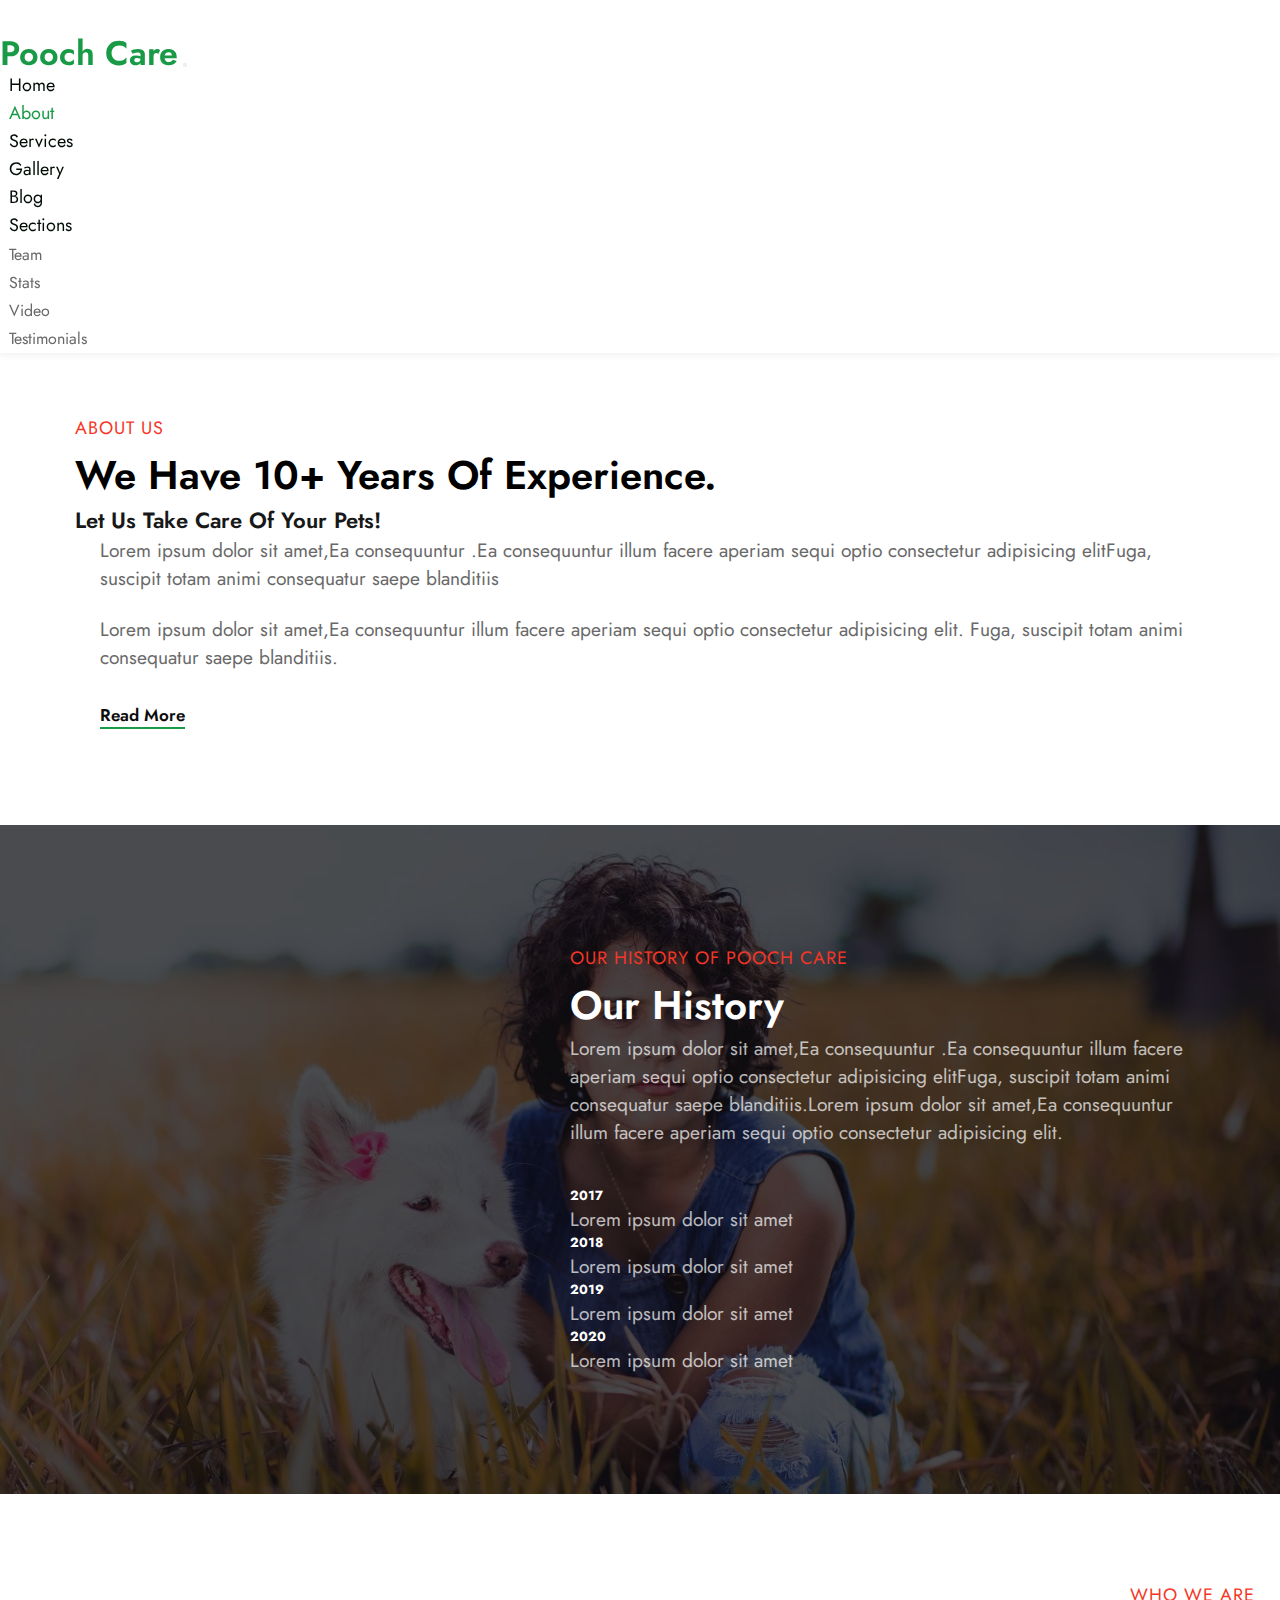
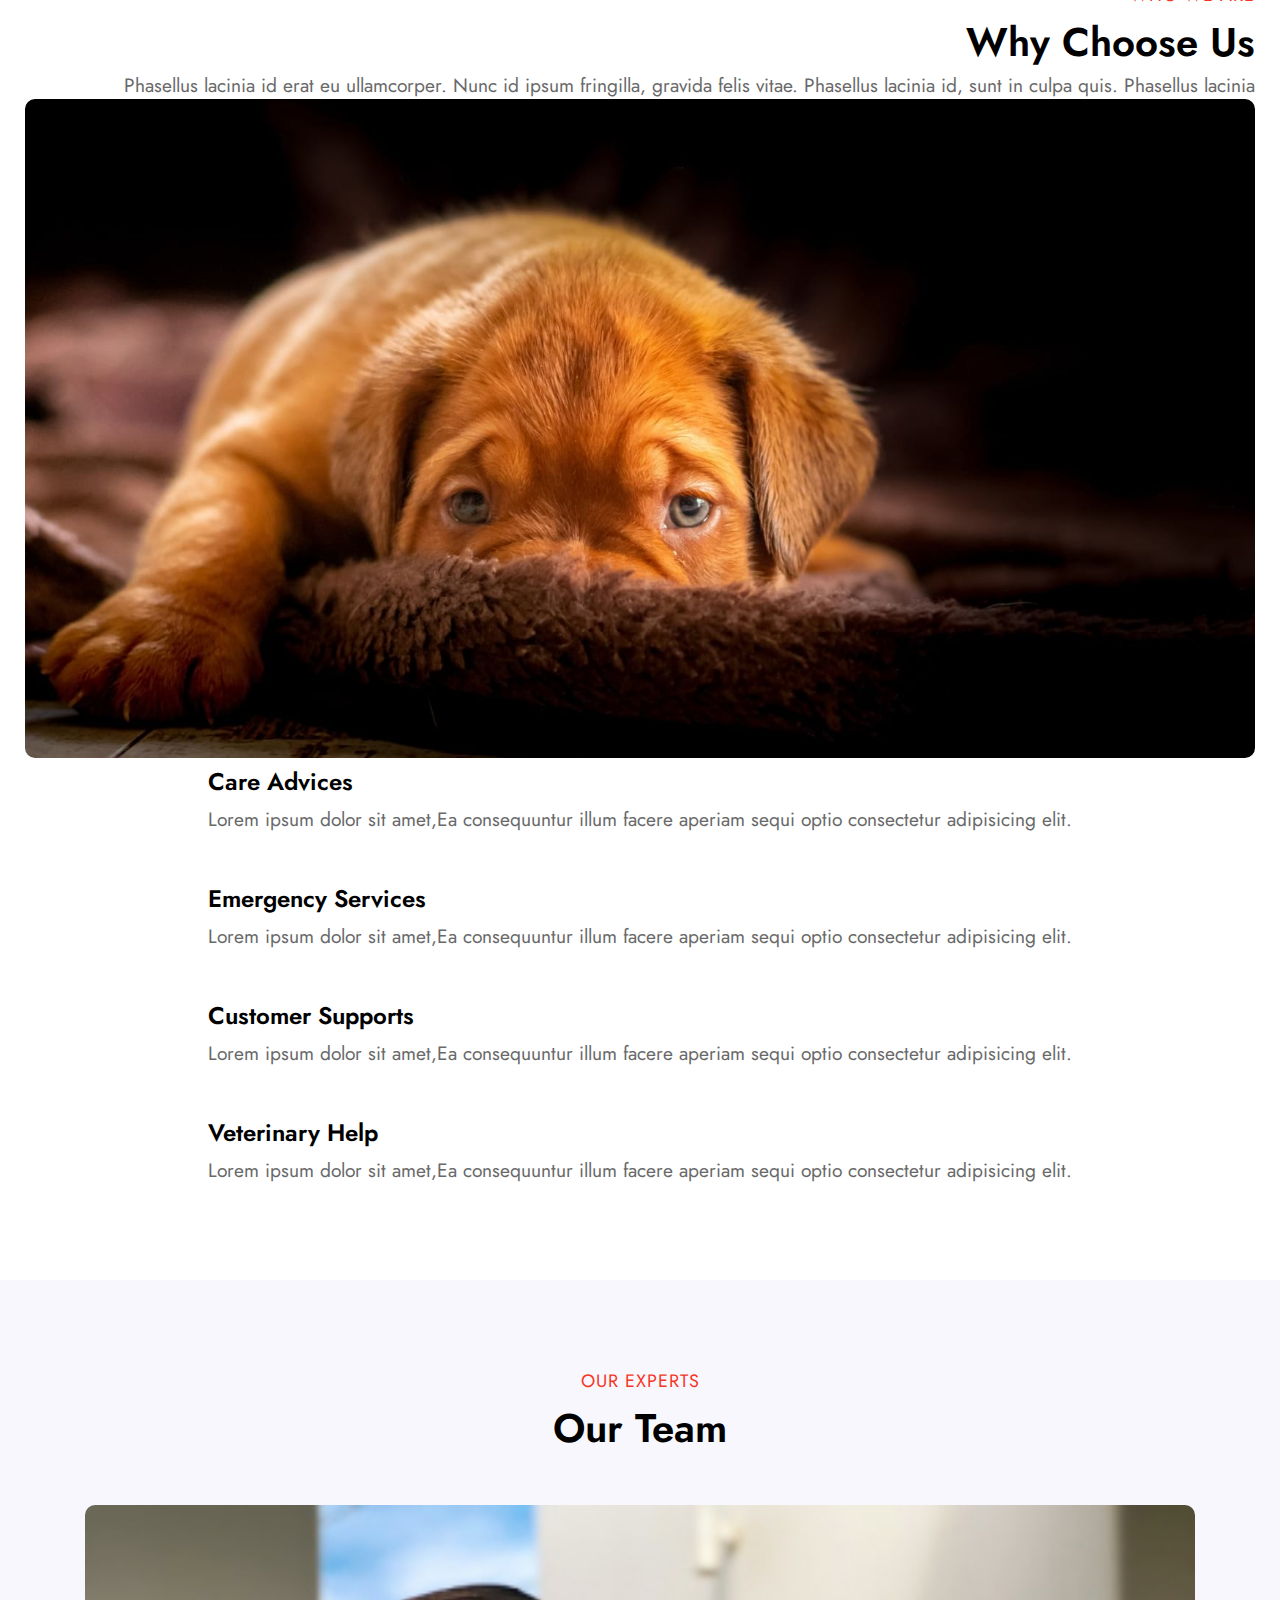
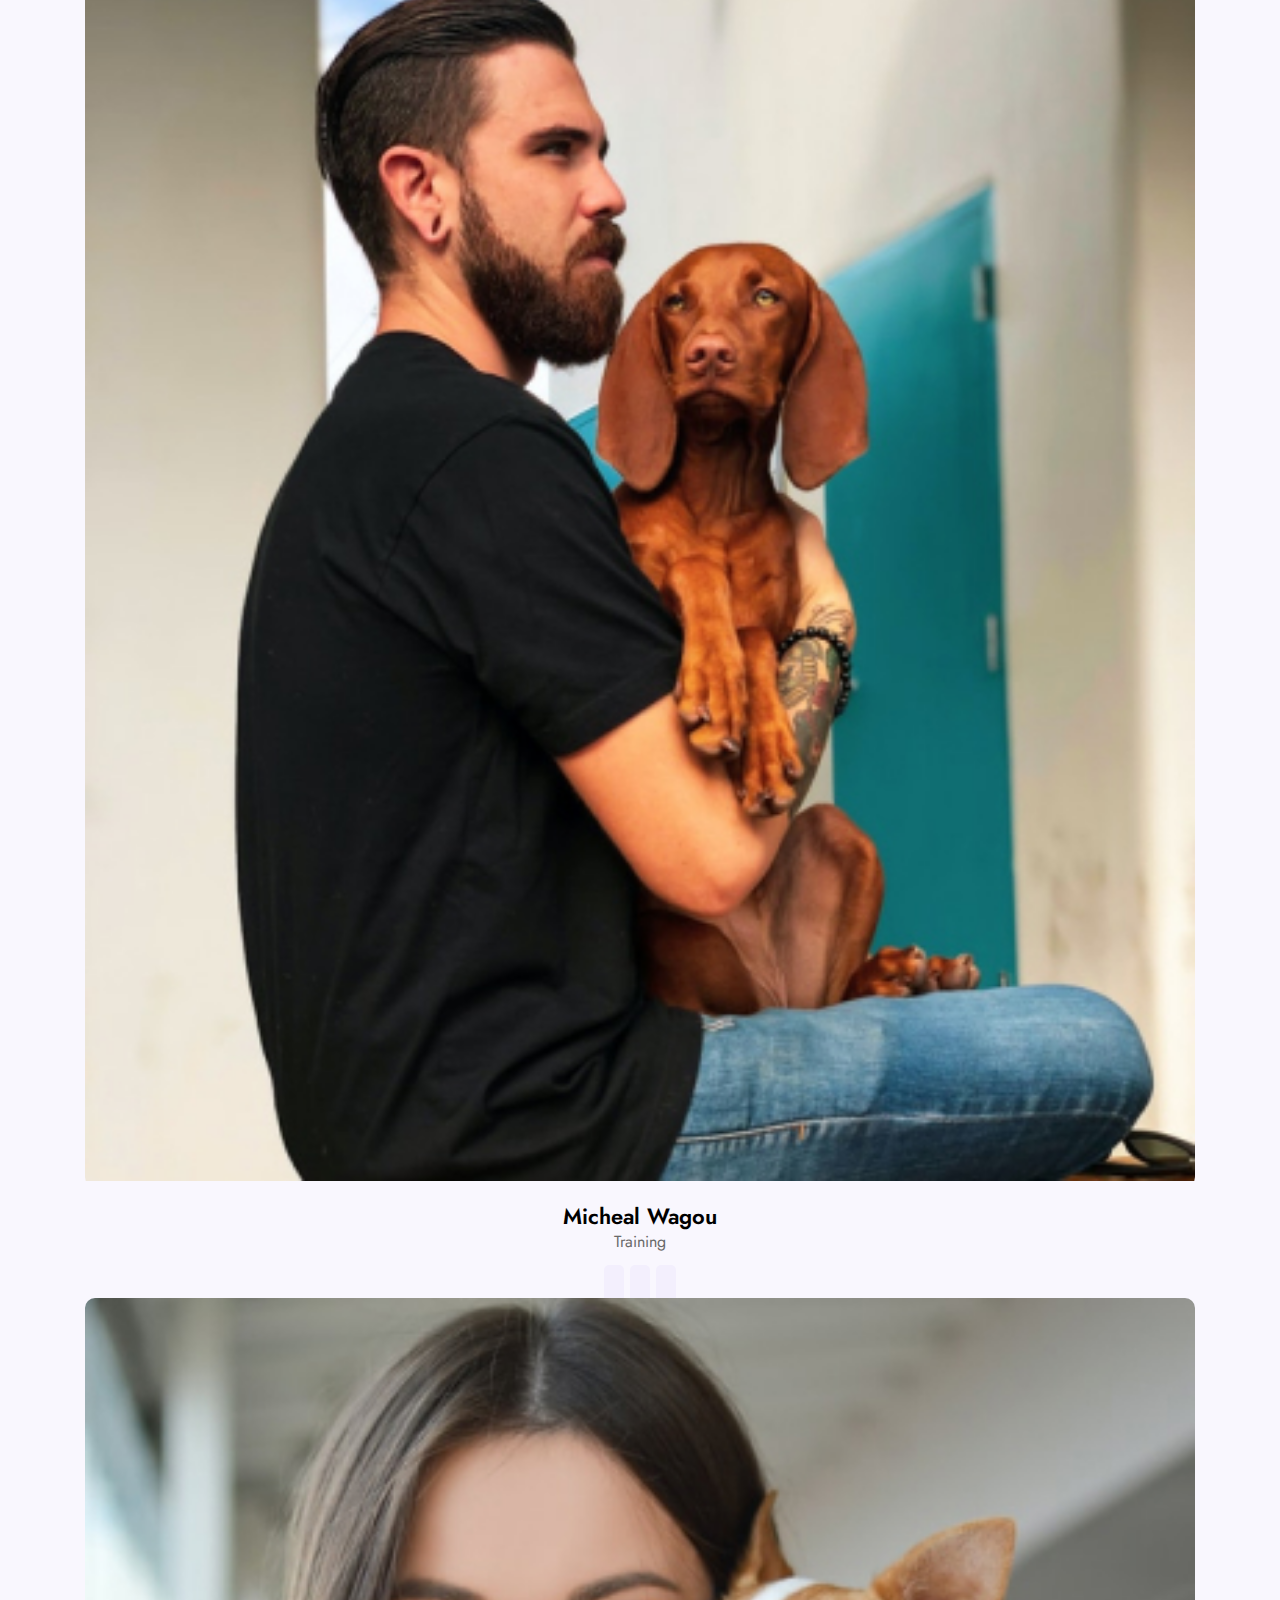
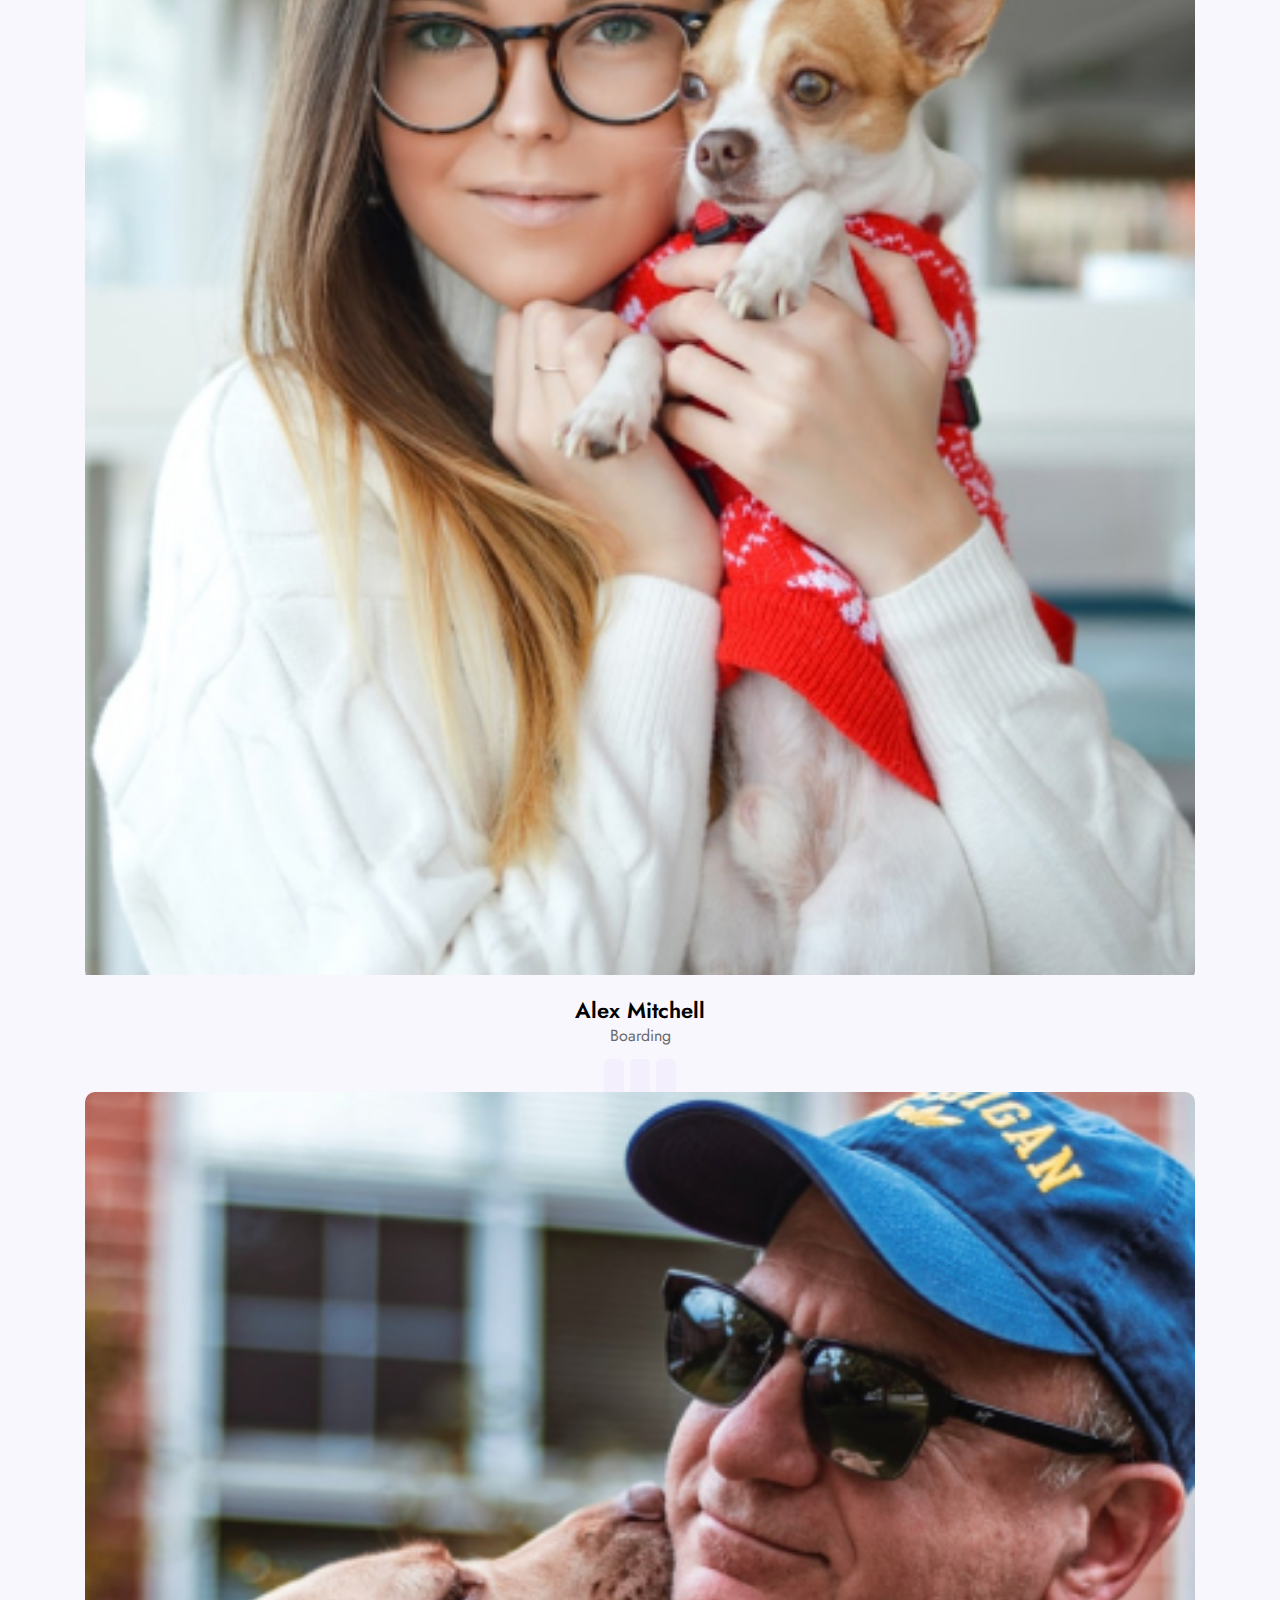
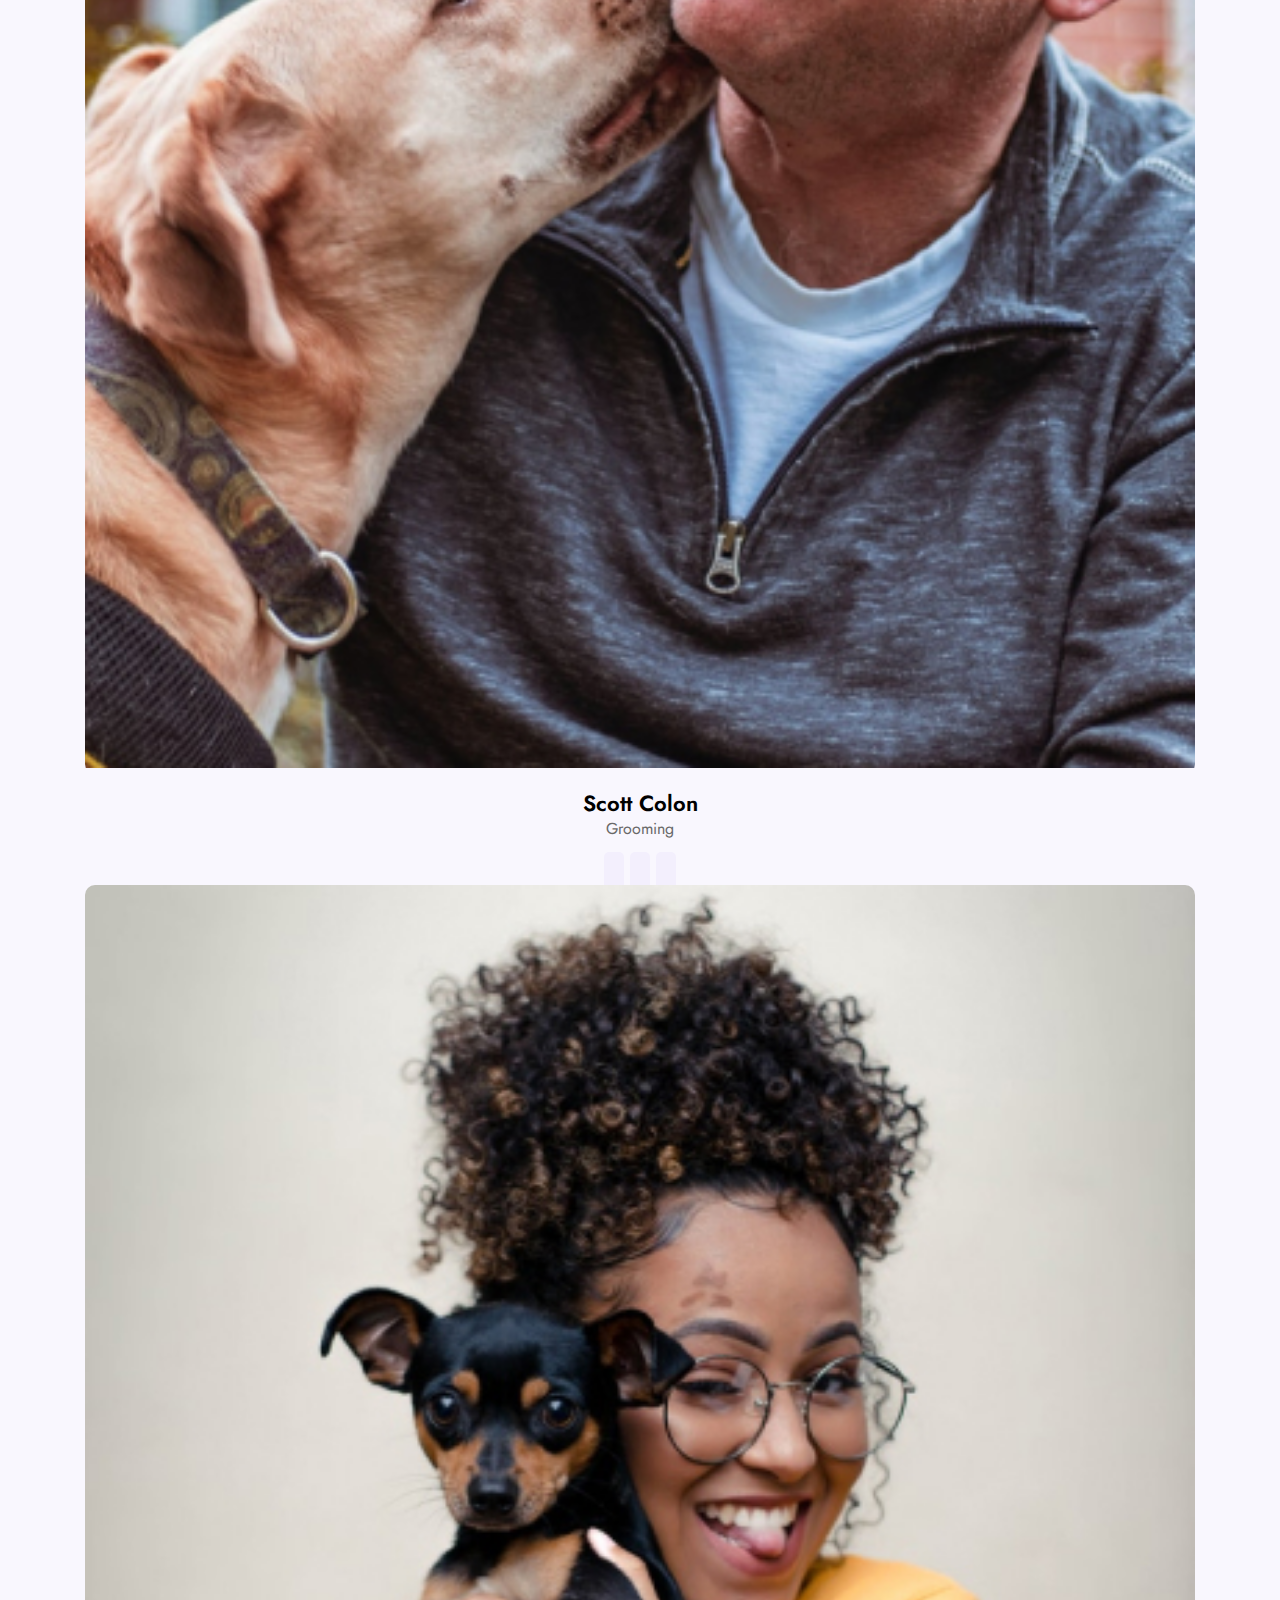
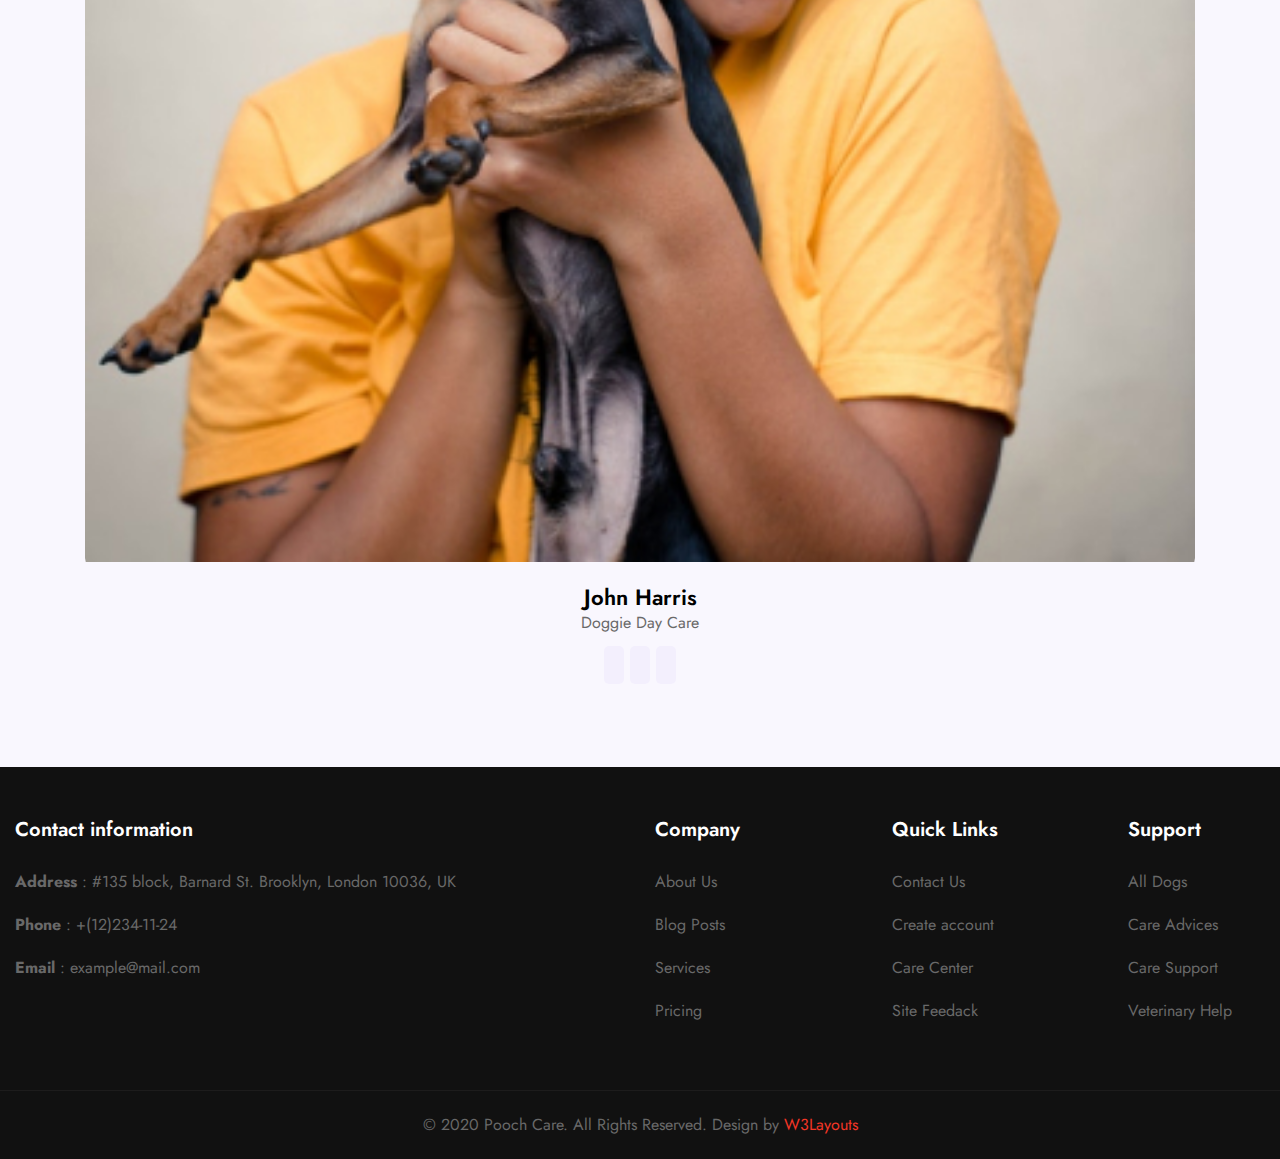
<file: about.html>
<!DOCTYPE html>
<html lang="en">
<head>
    <meta charset="UTF-8">
    <meta http-equiv="X-UA-Compatible" content="IE=edge">
    <meta name="viewport" content="width=device-width, initial-scale=1.0">
    <!-- Bootstrap -->
    <link href="https://cdn.jsdelivr.net/npm/bootstrap@5.2.2/dist/css/bootstrap.min.css" rel="stylesheet" integrity="sha384-Zenh87qX5JnK2Jl0vWa8Ck2rdkQ2Bzep5IDxbcnCeuOxjzrPF/et3URy9Bv1WTRi" crossorigin="anonymous">
    <!-- Font -->
    <link rel="preconnect" href="https://fonts.googleapis.com">
    <link rel="preconnect" href="https://fonts.gstatic.com" crossorigin>
    <link href="https://fonts.googleapis.com/css2?family=Jost:wght@300;400;500;600;700;800&family=Oxygen:wght@300;400&family=Roboto:ital,wght@0,300;0,400;0,500;0,700;0,900;1,100;1,300;1,400;1,500;1,700;1,900&display=swap" rel="stylesheet">
    <!-- FontAwesome -->
    <link rel="stylesheet" href="https://cdnjs.cloudflare.com/ajax/libs/font-awesome/6.2.0/css/all.min.css" integrity="sha512-xh6O/CkQoPOWDdYTDqeRdPCVd1SpvCA9XXcUnZS2FmJNp1coAFzvtCN9BmamE+4aHK8yyUHUSCcJHgXloTyT2A==" crossorigin="anonymous" referrerpolicy="no-referrer" />
    
    <!-- CSS -->
    <link rel="stylesheet" href="./css/about.css">
    <link rel="stylesheet" href="./css/style.css">


    <link rel="icon" href="./img/dog.png">
    <title>Pooch Care</title>
</head>
<body>
  <!-- Navigation -->
<header class="header">
  <div class="container">
    <nav class="navbar navbar-expand-lg ">
        <div class="container-fluid">
          <a class="navbar-brand" href="./index.html">Pooch Care</a>
          <button class="navbar-toggler" type="button" data-bs-toggle="collapse" data-bs-target="#navbarScroll" aria-controls="navbarScroll" aria-expanded="false" aria-label="Toggle navigation">
            <i class="fa fa-bars" style="color: white;" aria-hidden="true"></i>
          </button>
          <div class="collapse navbar-collapse" id="navbarScroll">
            <ul class="navbar-nav me-auto my-2 my-lg-0 navbar-nav-scroll" style="--bs-scroll-height: 100px;">
             
                <li class="nav-item">
                <a class="nav-link " aria-current="page" href="./index.html">Home</a>
              </li>

              <li class="nav-item">
                <a class="nav-link active" href="./about.html">About</a>
              </li>

              <li class="nav-item">
                <a class="nav-link" href="./services.html">Services</a>
              </li>
            
              <li class="nav-item">
                <a class="nav-link" href="./gallery.html">Gallery</a>
              </li>

              <li class="nav-item">
                <a class="nav-link" href="./blog.html">Blog</a>
              </li>

              <li class="nav-item dropdown">
                <a class="nav-link dropdown-toggle" href="#" role="button" data-bs-toggle="dropdown" aria-expanded="false">
                  Sections
                  <i class="fa-solid fa-angle-down" style="font-size: 12px;"></i>
                </a>
                <ul class="dropdown-menu">
                  <li><a class="dropdown-item" href="#">Team</a></li>
                  <li><a class="dropdown-item" href="#">Stats</a></li>
                  <li><a class="dropdown-item" href="#">Video</a></li>
                  <li><a class="dropdown-item" href="#">Testimonials</a></li>
                </ul>
              </li>

             
            </ul>
           
          </div>
        </div>
      </nav>
    </div>
</header>
<!-- End of navigation -->
<!-- Banner -->
<section class="banner">
  <div class="container">
    <div class="content">
      <h2>about us</h2>
      <div class="banner__content">
        <p>Home</p>
        <i class="fa-solid fa-arrow-right"></i>
        <p>About</p>
      </div>
    </div>
  </div>
</section>
<!-- End of banner -->

<!-- Introduction -->
<section class="introduction">
  <div class="container">
    <div class="cover">
      <div class="row">
        <div class="col-lg-5 ">
          <div class="intro_left">
            <div class="title">
              <h6>about us</h6>
              <h3>we have 10+ years of experience. </h3>
            </div>
            <h4>let us take care of your pets!</h4>
          </div>
          
        </div>
        <div class="col-lg-7 ">
          <div class="intro_right">
            <div class="intro_paragraph">
              <p>Lorem ipsum dolor sit amet,Ea consequuntur .Ea consequuntur illum facere aperiam sequi optio consectetur adipisicing elitFuga, suscipit totam animi consequatur saepe blanditiis</p>
              <br>
              <p>Lorem ipsum dolor sit amet,Ea consequuntur illum facere aperiam sequi optio consectetur adipisicing elit. Fuga, suscipit totam animi consequatur saepe blanditiis.</p>
            </div>
            
            <a class="read" href=""> Read More </a>
          </div>
         
        </div>
      </div>
      
    </div>
  </div>
</section>
<!-- End of Introduction -->

<!-- History of Pooch Care  -->
<section class="history">
  <div class="container">
    <div class="cover">
      <div class="title">
        <h6>our history of pooch care</h6>
        <h3>our history</h3>
      </div>
      <p>Lorem ipsum dolor sit amet,Ea consequuntur .Ea consequuntur illum facere aperiam sequi optio consectetur adipisicing elitFuga, suscipit totam animi consequatur saepe blanditiis.Lorem ipsum dolor sit amet,Ea consequuntur illum facere aperiam sequi optio consectetur adipisicing elit.</p>
      <div class="row">
        <div class="col-lg-3 col-md-3 col-sm-6 col-6">
          <div class="col__content">
            <h5>2017</h5>
            <p>Lorem ipsum dolor sit amet</p>
          </div>
        </div>
        <div class="col-lg-3 col-md-3 col-sm-6 col-6">
          <div class="col__content">
            <h5>2018</h5>
            <p>Lorem ipsum dolor sit amet</p>
          </div>
        </div>
        <div class="col-lg-3 col-md-3 col-sm-6 col-6 mt-3 mt-lg-0 mt-md-0">
          <div class="col__content">
            <h5>2019</h5>
            <p>Lorem ipsum dolor sit amet</p>
          </div>
        </div>
        <div class="col-lg-3 col-md-3 col-sm-6 col-6 mt-3 mt-lg-0 mt-md-0">
          <div class="col__content">
            <h5>2020</h5>
            <p>Lorem ipsum dolor sit amet</p>
          </div>
        </div>
      </div>
    </div>
  </div>
</section>
<!-- End of History of Pooch Care  -->

<!-- Choice -->
<section class="choice">
  <div class="container">
    <div class="cover">
      <div class="row">
        <div class="col-lg-6 pe-lg-3 col-md-12">
          <div class="col__left ">
            <div class="title">
              <h6>who we are</h6>
              <h3>why choose us</h3>
            </div>
            <p class="mt-3">Phasellus lacinia id erat eu ullamcorper. Nunc id ipsum fringilla, gravida felis vitae. Phasellus lacinia id, sunt in culpa quis. Phasellus lacinia</p>
          <img class="mt-3" src="./img/banner3.jpg" alt="">
          </div>
        </div>
        <div class="col-lg-6 ps-lg-3 col-md-12 ">
          <div class="col__right">
            <ul>
              <li>
                <div class="row">
                  <div class="col-md-2">
                    <div class="icon">
                      <div class="icon__container">
                        <i class="fa-solid fa-hands-asl-interpreting"></i>
                      </div>
                    </div>
                  </div>
                  <div class="col-md-10">
                    <div class="list__content">
                      <h6>Care Advices</h6>
                      <p>Lorem ipsum dolor sit amet,Ea consequuntur illum facere aperiam sequi optio consectetur adipisicing elit.</p>
                    </div>
                  </div>
                </div>
               
              
              </li>
              <li>
                <div class="row">
                  <div class="col-md-2">
                    <div class="icon">
                      <div class="icon__container">
                        <i class="fa-solid fa-circle-question"></i>
                      </div>
                    </div>
                  </div>
                  <div class="col-md-10">
                    <div class="list__content">
                      <h6>Emergency Services</h6>
                      <p>Lorem ipsum dolor sit amet,Ea consequuntur illum facere aperiam sequi optio consectetur adipisicing elit.</p>
                    </div>
                  </div>
                </div>
               
           
              
              </li>
              <li>
                <div class="row">
                  <div class="col-md-2">
                    <div class="icon">
                      <div class="icon__container">
                        <i class="fa-solid fa-headphones"></i>
                      </div>
                    </div>
                  </div>

                  <div class="col-md-10">
                    <div class="list__content">
                      <h6>Customer Supports</h6>
                      <p>Lorem ipsum dolor sit amet,Ea consequuntur illum facere aperiam sequi optio consectetur adipisicing elit.</p>
                    </div>
                  </div>

                </div>
                
                
            
              </li>
              <li>
                <div class="row">
                  <div class="col-md-2">
                    <div class="icon">
                      <div class="icon__container">
                        <i class="fa-solid fa-user-doctor"></i>
                      </div>
                    </div>
                  </div>

                  <div class="col-md-10">
                    <div class="list__content">
                      <h6>Veterinary Help</h6>
                      <p>Lorem ipsum dolor sit amet,Ea consequuntur illum facere aperiam sequi optio consectetur adipisicing elit.</p>
                    </div>
                  </div>
                </div>
                
             
              
              </li>
            </ul>
          </div>
        </div>
      </div>

    </div>
  </div>
</section>
<!-- End of choice -->
<!-- Experts -->
<section class="experts" id="team">
  <div class="container">
    <div class="cover">
      <div class="title">
        <h6>our experts</h6>
        <h3>Our Team</h3>
      </div>
      <div class="row">
        <div class="col-lg-3 col-sm-6 col-6">
          <div class="card">
            <img src="./img/team1.jpg" alt="">
          </div>
          <div class="info">
            <h4>micheal wagou</h4>
            <h6>training</h6>
          </div>
          <div class="social">
            <a href=""> <i class="fa-brands fa-facebook-f"></i> </a> 
            <a href=""> <i class="fa-brands fa-twitter"></i> </a> 
            <a href=""> <i class="fa-brands fa-linkedin-in"></i> </a>
          </div>
        </div>
        <div class="col-lg-3 col-sm-6 col-6">
          <div class="card">
            <img src="./img/team2.jpg" alt="">
          </div>
          <div class="info">
            <h4>alex mitchell</h4>
            <h6>boarding</h6>
          </div>
          <div class="social">
            <a href=""> <i class="fa-brands fa-facebook-f"></i> </a> 
            <a href=""> <i class="fa-brands fa-twitter"></i> </a> 
            <a href=""> <i class="fa-brands fa-linkedin-in"></i> </a>
          </div>
        </div>
        <div class="col-lg-3 col-sm-6 col-6 mt-5 mt-lg-0">
          <div class="card">
            <img src="./img/team3.jpg" alt="">
          </div>
          <div class="info">
            <h4>scott colon</h4>
            <h6>grooming</h6>
          </div>
          <div class="social">
            <a href=""> <i class="fa-brands fa-facebook-f"></i> </a> 
            <a href=""> <i class="fa-brands fa-twitter"></i> </a> 
            <a href=""> <i class="fa-brands fa-linkedin-in"></i> </a>
          </div>
        </div>
        <div class="col-lg-3 col-sm-6 col-6 mt-5 mt-lg-0">
          <div class="card">
            <img src="./img/team4.jpg" alt="">
          </div>
          <div class="info">
            <h4>john harris</h4>
            <h6>doggie day care</h6>
          </div>
          <div class="social">
            <a href=""> <i class="fa-brands fa-facebook-f"></i> </a> 
            <a href=""> <i class="fa-brands fa-twitter"></i> </a> 
            <a href=""> <i class="fa-brands fa-linkedin-in"></i> </a>
          </div>
        </div>
      </div>
    </div>
  </div>
</section>
<!-- End of Experts -->

<!-- footer -->
<footer class="footer">
  <div class="container">
    <div class="footer-top">
      <div class="footer-left">
        <div class="footer-col">
          <h6 class="ft-title">Contact information</h6>

          <ul>
            <li>
              <p>
                <strong>Address</strong> : #135 block, Barnard St. Brooklyn,
                London 10036, UK
              </p>
            </li>
            <li>
              <p>
                <strong>Phone</strong> :
                <a href="tel:+(12)234-11-24">+(12)234-11-24</a>
              </p>
            </li>
            <li>
              <p>
                <strong>Email</strong> :
                <a href="mailto:example@mail.com">example@mail.com</a>
              </p>
            </li>
          </ul>

          <div class="footer-social">
            <ul class="social-icons">
              <li class="facebook">
                <a href="#link" title="Facebook">
                  <i class="fa-brands fa-facebook-f"></i>
                </a>
              </li>
              <li class="twitter">
                <a href="#link" title="Twitter">
                  <i class="fa-brands fa-twitter"></i>
                </a>
              </li>
              <li class="dribbble">
                <a href="#link" title="Dribbble">
                  <i class="fa-brands fa-dribbble"></i>
                </a>
              </li>
              <li class="google">
                <a href="#link" title="Google">
                  <i class="fa-brands fa-google"></i>
                </a>
              </li>
            </ul>
          </div>
        </div>
      </div>
      <div class="footer-right">
        <div class="footer-col">
          <h6 class="ft-title">Company</h6>
          <ul>
            <li><a href="about.html">About Us</a></li>
            <li><a href="blog.html">Blog Posts</a></li>
            <li><a href="services.html">Services</a></li>
            <li><a href="#pricing">Pricing</a></li>
          </ul>
        </div>
        <div class="footer-col">
          <h6 class="ft-title">Quick Links</h6>
          <ul>
            <li><a href="contact.html">Contact Us</a></li>
            <li><a href="#signup">Create account</a></li>
            <li><a href="#learn">Care Center</a></li>
            <li><a href="#feedback">Site Feedack</a></li>
          </ul>
        </div>
        <div class="footer-col">
          <h6 class="ft-title">Support</h6>
          <ul>
            <li><a href="#URL">All Dogs</a></li>
            <li><a href="#URL">Care Advices</a></li>
            <li><a href="#URL">Care Support</a></li>
            <li><a href="#URL">Veterinary Help</a></li>
          </ul>
        </div>
      </div>
    </div>
  </div>
  <div class="footer-bottom">
    <p class="copy">
      &copy; 2020 Pooch Care. All Rights Reserved. Design by
      <a href="https://w3layouts.com/">W3Layouts</a>
    </p>
  </div>
</footer>

<!-- Bootstrap -->
<script src="https://cdn.jsdelivr.net/npm/@popperjs/core@2.11.6/dist/umd/popper.min.js" integrity="sha384-oBqDVmMz9ATKxIep9tiCxS/Z9fNfEXiDAYTujMAeBAsjFuCZSmKbSSUnQlmh/jp3" crossorigin="anonymous"></script>
<script src="https://cdn.jsdelivr.net/npm/bootstrap@5.2.2/dist/js/bootstrap.min.js" integrity="sha384-IDwe1+LCz02ROU9k972gdyvl+AESN10+x7tBKgc9I5HFtuNz0wWnPclzo6p9vxnk" crossorigin="anonymous"></script>
<!-- End of Bootstrap -->
</body>
</html>
</file>
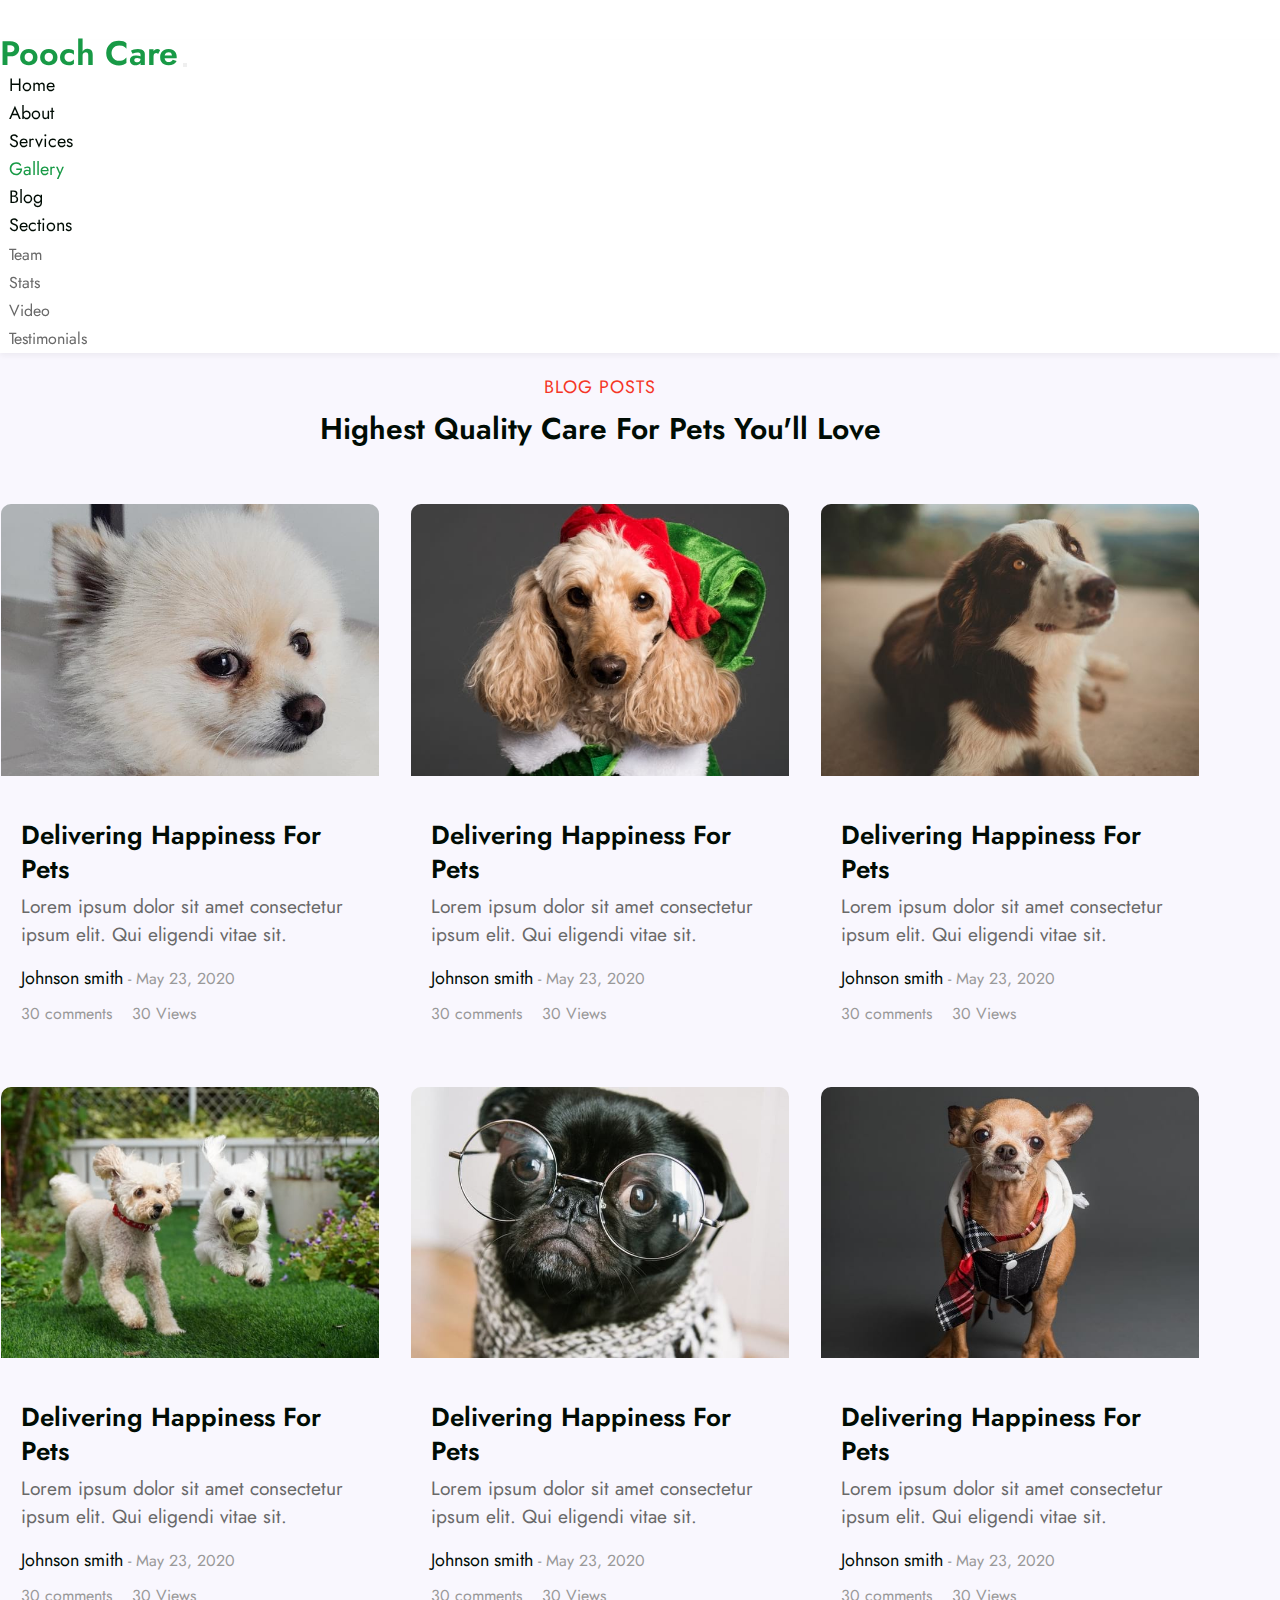
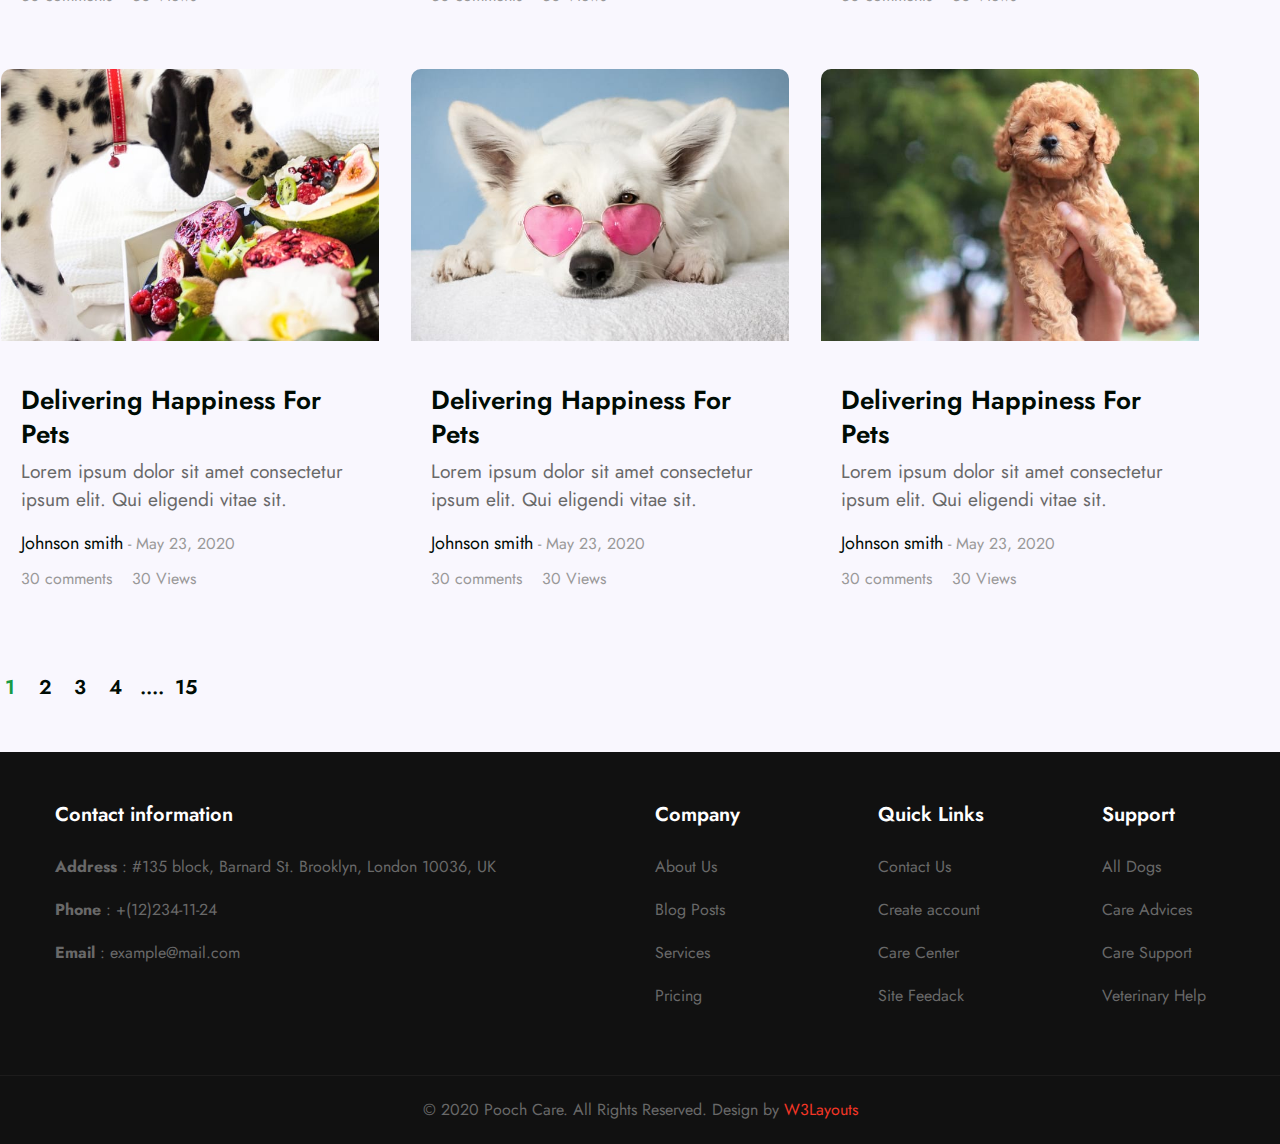
<file: blog.html>
<!DOCTYPE html>
<html lang="en">
<head>
    <meta charset="UTF-8">
    <meta http-equiv="X-UA-Compatible" content="IE=edge">
    <meta name="viewport" content="width=device-width, initial-scale=1.0">
    <!-- Bootstrap -->
    <link href="https://cdn.jsdelivr.net/npm/bootstrap@5.2.2/dist/css/bootstrap.min.css" rel="stylesheet" integrity="sha384-Zenh87qX5JnK2Jl0vWa8Ck2rdkQ2Bzep5IDxbcnCeuOxjzrPF/et3URy9Bv1WTRi" crossorigin="anonymous">
    <!-- Font -->
    <link rel="preconnect" href="https://fonts.googleapis.com">
    <link rel="preconnect" href="https://fonts.gstatic.com" crossorigin>
    <link href="https://fonts.googleapis.com/css2?family=Jost:wght@300;400;500;600;700;800&family=Oxygen:wght@300;400&family=Roboto:ital,wght@0,300;0,400;0,500;0,700;0,900;1,100;1,300;1,400;1,500;1,700;1,900&display=swap" rel="stylesheet">
    <!-- FontAwesome -->
    <link rel="stylesheet" href="https://cdnjs.cloudflare.com/ajax/libs/font-awesome/6.2.0/css/all.min.css" integrity="sha512-xh6O/CkQoPOWDdYTDqeRdPCVd1SpvCA9XXcUnZS2FmJNp1coAFzvtCN9BmamE+4aHK8yyUHUSCcJHgXloTyT2A==" crossorigin="anonymous" referrerpolicy="no-referrer" />
  
  <!-- CSS -->
  <link rel="stylesheet" href="./css/index.css" />
  <link rel="stylesheet" href="./css/style.css" />
  <link rel="stylesheet" href="./css/blog.css" />

    <link rel="icon" href="./img/dog.png">
    <title>Pooch Care</title>
</head>
<body>
 <!-- Navigation -->
 <header class="header">
  <div class="container">
    <nav class="navbar navbar-expand-lg">
        <div class="container-fluid">
          <a class="navbar-brand" href="./index.html">Pooch Care</a>
          <button class="navbar-toggler" type="button" data-bs-toggle="collapse" data-bs-target="#navbarScroll" aria-controls="navbarScroll" aria-expanded="false" aria-label="Toggle navigation">
            <i class="fa fa-bars" style="color: white;" aria-hidden="true"></i>
          </button>
          <div class="collapse navbar-collapse" id="navbarScroll">
            <ul class="navbar-nav me-auto my-2 my-lg-0 navbar-nav-scroll" style="--bs-scroll-height: 100px;">
             
                <li class="nav-item">
                <a class="nav-link " aria-current="page" href="./index.html">Home</a>
              </li>

              <li class="nav-item">
                <a class="nav-link" href="./about.html">About</a>
              </li>

              <li class="nav-item">
                <a class="nav-link" href="./services.html">Services</a>
              </li>
            
              <li class="nav-item">
                <a class="nav-link active" href="./gallery.html">Gallery</a>
              </li>

              <li class="nav-item">
                <a class="nav-link" href="./blog.html">Blog</a>
              </li>

              <li class="nav-item dropdown">
                <a class="nav-link dropdown-toggle" href="#" role="button" data-bs-toggle="dropdown" aria-expanded="false">
                  Sections
                  <i class="fa-solid fa-angle-down" style="font-size: 12px;"></i>
                </a>
                <ul class="dropdown-menu">
                  <li><a class="dropdown-item" href="#">Team</a></li>
                  <li><a class="dropdown-item" href="#">Stats</a></li>
                  <li><a class="dropdown-item" href="#">Video</a></li>
                  <li><a class="dropdown-item" href="#">Testimonials</a></li>
                </ul>
              </li>

             
            </ul>
           
          </div>
        </div>
      </nav>
    </div>
</header>

<!-- Banner -->

<section class="banner">
  <div class="container">
    <div class="content">
      <h2>Blog</h2>
      <div class="banner__content">
        <p>Home</p>
        <i class="fa-solid fa-arrow-right"></i>
        <p>Blog</p>
      </div>
    </div>
  </div>
</section>


<!-- Blog -->
<section class="blog">
  <div class="container">
      <div class="heading">
          <span class="sub-title">Blog posts</span>
          <h3 class="title">
            Highest Quality Care For Pets You'll Love</h3>
      </div>
      <div class="row_blog">
          <div class="col_blog">
              <div class="card">
                  <div class="card_header">
                      <a href="./singlepost.html">
                          <img class="card_img" src="./img/g1.jpg" alt="">
                      </a>                 
                  </div>
                  <div class="card_body">
                      <a href="./singlepost.html" class="blog_info">Delivering happiness for Pets</a>
                      <p>Lorem ipsum dolor sit amet consectetur ipsum elit. Qui eligendi
                          vitae sit.</p>
                      <div class="author">
                          <a href="#author">Johnson smith</a> - <span class="meta_value"> May 23, 2020 </span>
                      </div>
                      <ul class="blog_meta"> 
                          <li class="meta-item">
                              <span class="meta_value"> <span class="fa fa-comment"></span> 30 comments</span>
                          </li>
                          <li class="meta-item">
                              <span class="meta_value"> <span class="fa fa-eye"></span> 30 Views</span>
                          </li>
                      </ul>
                  </div>
              </div>
          </div>
          <div class="col_blog">
              <div class="card">
                  <div class="card_header">
                      <a href="./singlepost.html">
                          <img class="card_img" src="./img/g2.jpg" alt="">
                      </a>
                    
                  </div>
                  <div class="card_body">
                      <a href="./singlepost.html" class="blog_info">Delivering happiness for Pets
                      </a>
                      <p>Lorem ipsum dolor sit amet consectetur ipsum elit. Qui eligendi
                          vitae sit.</p>
                      <div class="author align-items-center mt-3 mb-1">
                          <a href="#author">Johnson smith</a> - <span class="meta_value"> May 23, 2020 </span>
                      </div>
                      <ul class="blog_meta">
                          <li class="meta-item">
                              <span class="meta_value"> <span class="fa fa-comment"></span> 30 comments</span>
                          </li>
                          <li class="meta-item ">
                              <span class="meta_value"> <span class="fa fa-eye"></span> 30 Views</span>
                          </li>
                      </ul>
                  </div>
              </div>
          </div>
          <div class="col_blog">
              <div class="card">
                  <div class="card_header">
                      <a href="./singlepost.html">
                          <img class="card_img-bottom d-block" src="./img/g3.jpg"alt="">
                      </a>
                     
                  </div>
                  <div class="card_body">
                      <a href="./singlepost.html" class="blog_info">Delivering happiness for Pets
                      </a>
                      <p>Lorem ipsum dolor sit amet consectetur ipsum elit. Qui eligendi
                          vitae sit.</p>
                      <div class="author">
                          <a href="#author">Johnson smith</a> - <span class="meta_value"> May 23, 2020 </span>
                      </div>
                      <ul class="blog_meta">
                          <li class="meta-item">
                              <span class="meta_value"> <span class="fa fa-comment"></span> 30 comments</span>
                          </li>
                          <li class="meta-item">
                              <span class="meta_value"> <span class="fa fa-eye"></span> 30 Views</span>
                          </li>
                      </ul>
                  </div>
              </div>
          </div>
          <div class="col_blog">
              <div class="card">
                  <div class="card_header">
                      <a href="./singlepost.html">
                          <img class="card_img" src="./img/g4.jpg" alt="">
                      </a>
                     
                  </div>
                  <div class="card_body">
                      <a href="./singlepost.html" class="blog_info">Delivering happiness for Pets
                      </a>
                      <p>Lorem ipsum dolor sit amet consectetur ipsum elit. Qui eligendi
                          vitae sit.</p>
                      <div class="author">
                          <a href="#author">Johnson smith</a> - <span class="meta_value"> May 23, 2020 </span>
                      </div>
                      <ul class="blog_meta">
                          <li class="meta-item">
                              <span class="meta_value"> <span class="fa fa-comment"></span> 30 comments</span>
                          </li>
                          <li class="meta-item">
                              <span class="meta_value"> <span class="fa fa-eye"></span> 30 Views</span>
                          </li>
                      </ul>
                  </div>
              </div>
          </div>
          <div class="col_blog">
              <div class="card">
                  <div class="card_header">
                      <a href="./singlepost.html">
                          <img class="card_img" src="./img/g5.jpg" alt="">
                      </a>
                  </div>
                  <div class="card_body">
                      <a href="./singlepost.html" class="blog_info">Delivering happiness for Pets
                      </a>
                      <p>Lorem ipsum dolor sit amet consectetur ipsum elit. Qui eligendi
                          vitae sit.</p>
                      <div class="author">
                          <a href="#author">Johnson smith</a> - <span class="meta_value"> May 23, 2020 </span>
                      </div>
                      <ul class="blog_meta">
                          <li class="meta-item ">
                              <span class="meta_value"> <span class="fa fa-comment"></span> 30 comments</span>
                          </li>
                          <li class="meta-item">
                              <span class="meta_value"> <span class="fa fa-eye"></span> 30 Views</span>
                          </li>
                      </ul>
                  </div>
              </div>
          </div>
          <div class="col_blog">
              <div class="card">
                  <div class="card_header">
                      <a href="./singlepost.html">
                          <img class="card_img" src="./img/g6.jpg" alt="">
                      </a>
                  </div>
                  <div class="card_body">
                      <a href="./singlepost.html" class="blog_info">Delivering happiness for Pets
                      </a>
                      <p>Lorem ipsum dolor sit amet consectetur ipsum elit. Qui eligendi
                          vitae sit.</p>
                      <div class="author">
                          <a href="#author">Johnson smith</a> - <span class="meta_value"> May 23, 2020 </span>
                      </div>
                      <ul class="blog_meta">
                          <li class="meta-item">
                              <span class="meta_value"> <span class="fa fa-comment"></span> 30 comments</span>
                          </li>
                          <li class="meta-item">
                              <span class="meta_value"> <span class="fa fa-eye"></span> 30 Views</span>
                          </li>
                      </ul>
                  </div>
              </div>
          </div>
          <div class="col_blog">
              <div class="card">
                  <div class="card_header">
                      <a href="./singlepost.html">
                          <img class="card_img" src="./img/g7.jpg" alt="">
                      </a>
                  </div>
                  <div class="card_body">
                      <a href="./singlepost.html" class="blog_info">Delivering happiness for Pets
                      </a>
                      <p>Lorem ipsum dolor sit amet consectetur ipsum elit. Qui eligendi
                          vitae sit.</p>
                      <div class="author">
                          <a href="#author">Johnson smith</a> - <span class="meta_value"> May 23, 2020 </span>
                      </div>
                      <ul class="blog_meta">
                          <li class="meta-item">
                              <span class="meta_value"> <span class="fa fa-comment"></span> 30 comments</span>
                          </li>
                          <li class="meta-item">
                              <span class="meta_value"> <span class="fa fa-eye"></span> 30 Views</span>
                          </li>
                      </ul>
                  </div>
              </div>
          </div>
          <div class="col_blog">
              <div class="card">
                  <div class="card_header">
                      <a href="./singlepost.html">
                          <img class="card_img" src="./img/g8.jpg" alt="">
                      </a>
                     
                  </div>
                  <div class="card_body">
                      <a href="./singlepost.html" class="blog_info">Delivering happiness for Pets
                      </a>
                      <p>Lorem ipsum dolor sit amet consectetur ipsum elit. Qui eligendi
                          vitae sit.</p>
                      <div class="author">
                          <a href="#author">Johnson smith</a> - <span class="meta_value"> May 23, 2020 </span>
                      </div>
                      <ul class="blog_meta">
                          <li class="meta-item">
                              <span class="meta_value"> <span class="fa fa-comment"></span> 30 comments</span>
                          </li>
                          <li class="meta-item">
                              <span class="meta_value"> <span class="fa fa-eye"></span> 30 Views</span>
                          </li>
                      </ul>
                  </div>
              </div>
          </div>
          <div class="col_blog">
              <div class="card">
                  <div class="card_header">
                      <a href="./singlepost.html">
                          <img class="card_img" src="./img/g9.jpg" alt="">
                      </a>
                     
                  </div>
                  <div class="card_body">
                      <a href="./singlepost.html" class="blog_info">Delivering happiness for Pets
                      </a>
                      <p>Lorem ipsum dolor sit amet consectetur ipsum elit. Qui eligendi
                          vitae sit.</p>
                      <div class="author">
                          <a href="#author">Johnson smith</a> - <span class="meta_value"> May 23, 2020 </span>
                      </div>
                      <ul class="blog_meta">
                          <li class="meta-item blog-students">
                              <span class="meta_value"> <span class="fa fa-comment"></span> 30 comments</span>
                          </li>
                          <li class="meta-item">
                              <span class="meta_value"> <span class="fa fa-eye"></span> 30 Views</span>
                          </li>
                      </ul>
                  </div>
              </div>
          </div>
      </div>
      <div class="pagination">
          <ul class="page">
              <li><a class="page-one" href="#url">1</a></li>
              <li><a class="page-numbers" href="#url">2</a></li>
              <li><a class="page-numbers" href="#url">3</a></li>
              <li><a class="page-numbers" href="#url">4</a></li>
              <li><a class="page-numbers" href="#url">....</a></li>
              <li><a class="page-numbers" href="#url">15</a></li>
              <li><a class="next" href="#url"><span class="fa fa-angle-right"></span></a></li>
          </ul>
      </div>
</section>

<!-- Footer -->
<footer class="footer">
  <div class="container">
    <div class="footer-top">
      <div class="footer-left">
        <div class="footer-col">
          <h6 class="ft-title">Contact information</h6>

          <ul>
            <li>
              <p>
                <strong>Address</strong> : #135 block, Barnard St. Brooklyn,
                London 10036, UK
              </p>
            </li>
            <li>
              <p>
                <strong>Phone</strong> :
                <a href="tel:+(12)234-11-24">+(12)234-11-24</a>
              </p>
            </li>
            <li>
              <p>
                <strong>Email</strong> :
                <a href="mailto:example@mail.com">example@mail.com</a>
              </p>
            </li>
          </ul>

          <div class="footer-social">
            <ul class="social-icons">
              <li class="facebook">
                <a href="#link" title="Facebook">
                  <i class="fa-brands fa-facebook-f"></i>
                </a>
              </li>
              <li class="twitter">
                <a href="#link" title="Twitter">
                  <i class="fa-brands fa-twitter"></i>
                </a>
              </li>
              <li class="dribbble">
                <a href="#link" title="Dribbble">
                  <i class="fa-brands fa-dribbble"></i>
                </a>
              </li>
              <li class="google">
                <a href="#link" title="Google">
                  <i class="fa-brands fa-google"></i>
                </a>
              </li>
            </ul>
          </div>
        </div>
      </div>
      <div class="footer-right">
        <div class="footer-col">
          <h6 class="ft-title">Company</h6>
          <ul>
            <li><a href="about.html">About Us</a></li>
            <li><a href="blog.html">Blog Posts</a></li>
            <li><a href="services.html">Services</a></li>
            <li><a href="#pricing">Pricing</a></li>
          </ul>
        </div>
        <div class="footer-col">
          <h6 class="ft-title">Quick Links</h6>
          <ul>
            <li><a href="contact.html">Contact Us</a></li>
            <li><a href="#signup">Create account</a></li>
            <li><a href="#learn">Care Center</a></li>
            <li><a href="#feedback">Site Feedack</a></li>
          </ul>
        </div>
        <div class="footer-col">
          <h6 class="ft-title">Support</h6>
          <ul>
            <li><a href="#URL">All Dogs</a></li>
            <li><a href="#URL">Care Advices</a></li>
            <li><a href="#URL">Care Support</a></li>
            <li><a href="#URL">Veterinary Help</a></li>
          </ul>
        </div>
      </div>
    </div>
  </div>
  <div class="footer-bottom">
    <p class="copy">
      &copy; 2020 Pooch Care. All Rights Reserved. Design by
      <a href="https://w3layouts.com/">W3Layouts</a>
    </p>
  </div>
</footer>

<!-- End of navigation -->

<!-- Bootstrap -->
<script src="https://cdn.jsdelivr.net/npm/@popperjs/core@2.11.6/dist/umd/popper.min.js" integrity="sha384-oBqDVmMz9ATKxIep9tiCxS/Z9fNfEXiDAYTujMAeBAsjFuCZSmKbSSUnQlmh/jp3" crossorigin="anonymous"></script>
<script src="https://cdn.jsdelivr.net/npm/bootstrap@5.2.2/dist/js/bootstrap.min.js" integrity="sha384-IDwe1+LCz02ROU9k972gdyvl+AESN10+x7tBKgc9I5HFtuNz0wWnPclzo6p9vxnk" crossorigin="anonymous"></script>
<!-- End of Bootstrap -->
</body>
</html>
</file>
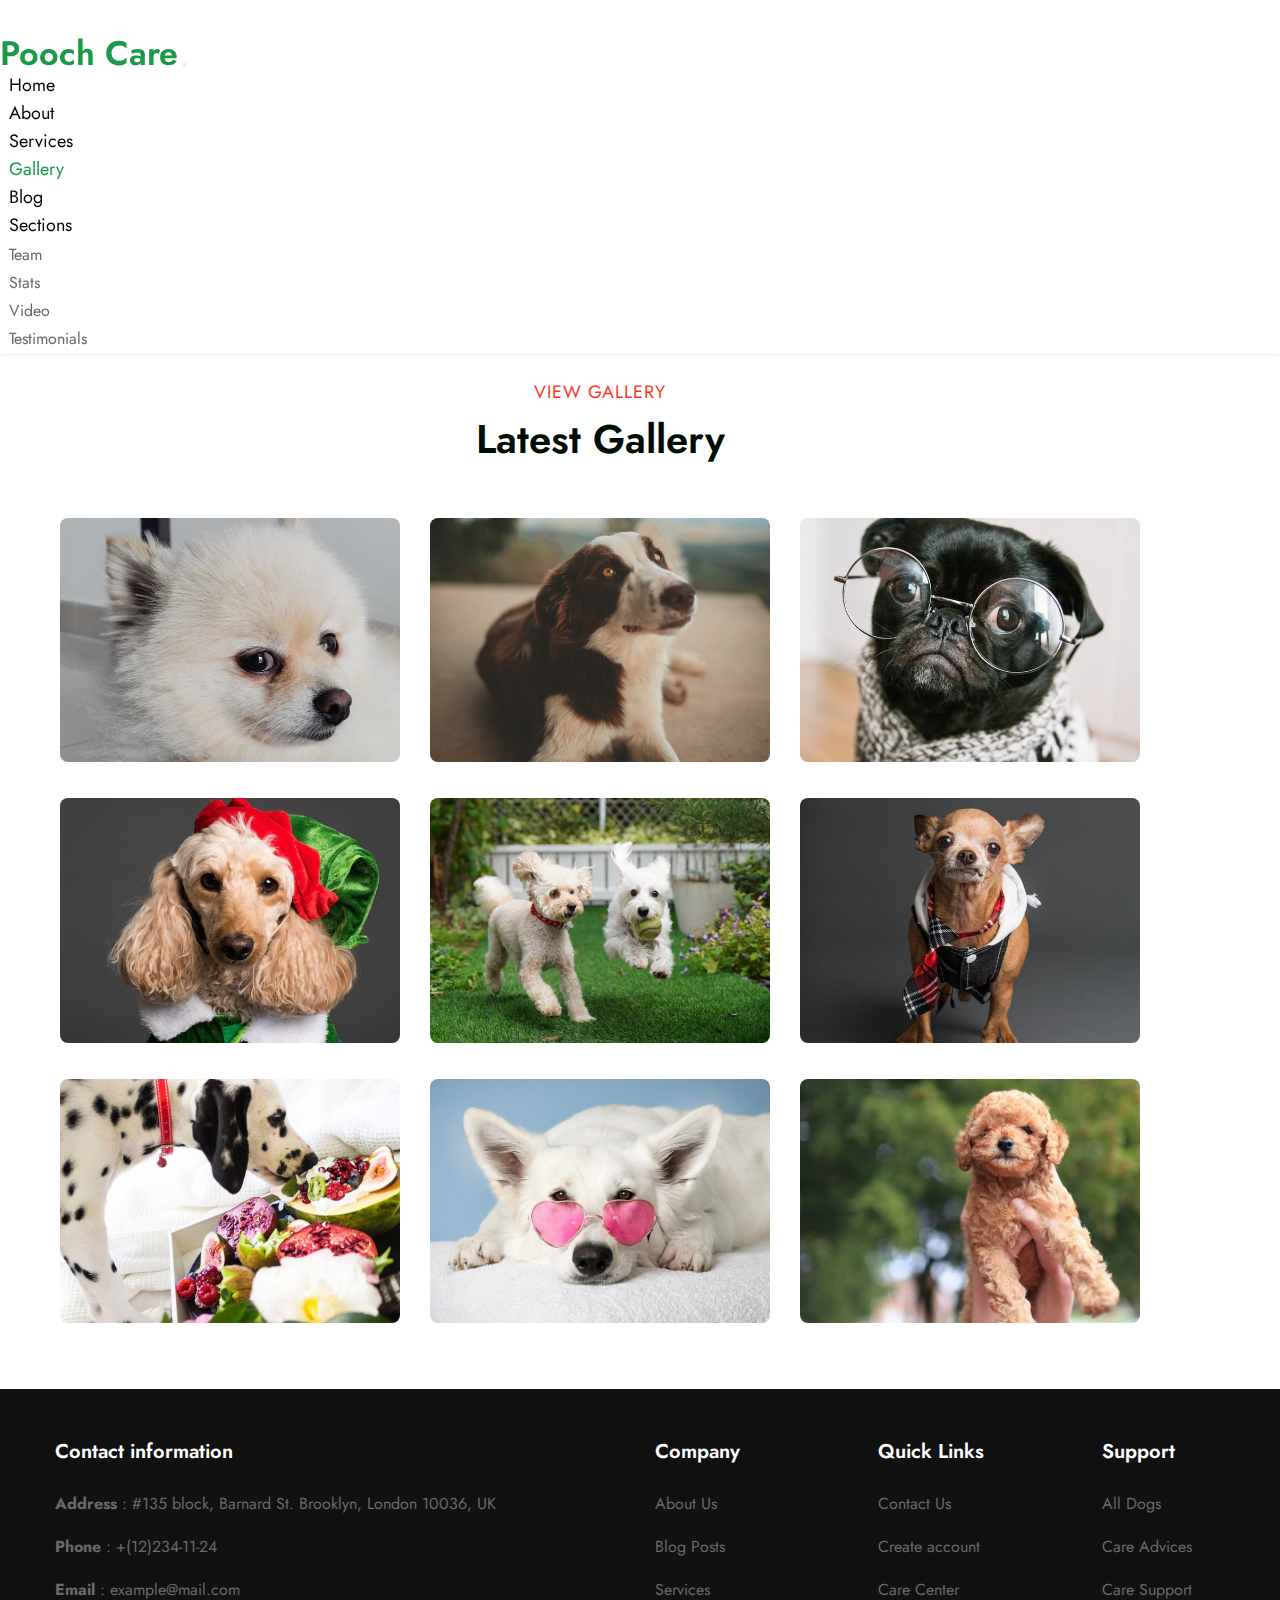
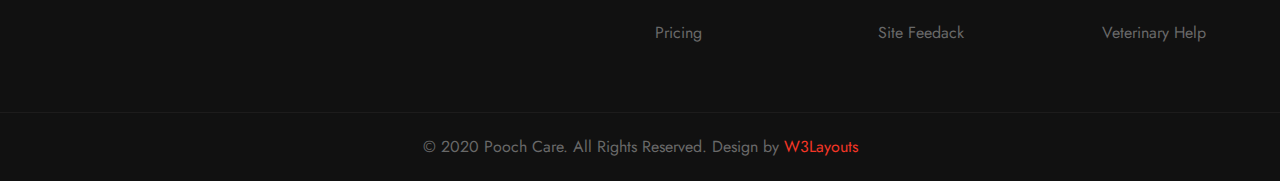
<file: gallery.html>
<!DOCTYPE html>
<html lang="en">
<head>
    <meta charset="UTF-8">
    <meta http-equiv="X-UA-Compatible" content="IE=edge">
    <meta name="viewport" content="width=device-width, initial-scale=1.0">
    <!-- Bootstrap -->
    <link href="https://cdn.jsdelivr.net/npm/bootstrap@5.2.2/dist/css/bootstrap.min.css" rel="stylesheet" integrity="sha384-Zenh87qX5JnK2Jl0vWa8Ck2rdkQ2Bzep5IDxbcnCeuOxjzrPF/et3URy9Bv1WTRi" crossorigin="anonymous">
    <!-- Font -->
    <link rel="preconnect" href="https://fonts.googleapis.com">
    <link rel="preconnect" href="https://fonts.gstatic.com" crossorigin>
    <link href="https://fonts.googleapis.com/css2?family=Jost:wght@300;400;500;600;700;800&family=Oxygen:wght@300;400&family=Roboto:ital,wght@0,300;0,400;0,500;0,700;0,900;1,100;1,300;1,400;1,500;1,700;1,900&display=swap" rel="stylesheet">
    <!-- FontAwesome -->
    <link rel="stylesheet" href="https://cdnjs.cloudflare.com/ajax/libs/font-awesome/6.2.0/css/all.min.css" integrity="sha512-xh6O/CkQoPOWDdYTDqeRdPCVd1SpvCA9XXcUnZS2FmJNp1coAFzvtCN9BmamE+4aHK8yyUHUSCcJHgXloTyT2A==" crossorigin="anonymous" referrerpolicy="no-referrer" />
      
 
  <!-- CSS -->
  <link rel="stylesheet" href="./css/index.css" />
  <link rel="stylesheet" href="./css/style.css" />
  <link rel="stylesheet" href="./css/gallery.css" />

    <link rel="icon" href="./img/dog.png">
    <title>Pooch Care</title>
</head>
<body>
  <!-- Navigation -->
<header class="header">
  <div class="container">
    <nav class="navbar navbar-expand-lg">
        <div class="container-fluid">
          <a class="navbar-brand" href="./index.html">Pooch Care</a>
          <button class="navbar-toggler" type="button" data-bs-toggle="collapse" data-bs-target="#navbarScroll" aria-controls="navbarScroll" aria-expanded="false" aria-label="Toggle navigation">
            <i class="fa fa-bars" style="color: white;" aria-hidden="true"></i>
          </button>
          <div class="collapse navbar-collapse" id="navbarScroll">
            <ul class="navbar-nav me-auto my-2 my-lg-0 navbar-nav-scroll" style="--bs-scroll-height: 100px;">
             
                <li class="nav-item">
                <a class="nav-link " aria-current="page" href="./index.html">Home</a>
              </li>

              <li class="nav-item">
                <a class="nav-link" href="./about.html">About</a>
              </li>

              <li class="nav-item">
                <a class="nav-link" href="./services.html">Services</a>
              </li>
            
              <li class="nav-item">
                <a class="nav-link active" href="./gallery.html">Gallery</a>
              </li>

              <li class="nav-item">
                <a class="nav-link" href="./blog.html">Blog</a>
              </li>

              <li class="nav-item dropdown">
                <a class="nav-link dropdown-toggle" href="#" role="button" data-bs-toggle="dropdown" aria-expanded="false">
                  Sections
                  <i class="fa-solid fa-angle-down" style="font-size: 12px;"></i>
                </a>
                <ul class="dropdown-menu">
                  <li><a class="dropdown-item" href="#">Team</a></li>
                  <li><a class="dropdown-item" href="#">Stats</a></li>
                  <li><a class="dropdown-item" href="#">Video</a></li>
                  <li><a class="dropdown-item" href="#">Testimonials</a></li>
                </ul>
              </li>

             
            </ul>
           
          </div>
        </div>
      </nav>
    </div>
</header>

<!-- Banner -->

<section class="banner">
  <div class="container">
    <div class="content">
      <h2>Gallery</h2>
      <div class="banner__content">
        <p>Home</p>
        <i class="fa-solid fa-arrow-right"></i>
        <p>Gallery</p>
      </div>
    </div>
  </div>
</section>


<!-- Gallery -->

<section class="view-gallery">
  <div class="container">
    <div class="main">
      <div class="title">
        <h6> view gallery</h6>
        <h3> latest gallery</h3>
      </div>
      <div class="row">
        <div class="item">
          <img src="./img/g1.jpg" alt="#">
        </div>
        <div class="item">
          <img src="./img/g3.jpg" alt="#">
        </div>
        <div class="item">
          <img src="./img/g5.jpg" alt="#">
        </div>
        <div class="item">
          <img src="./img/g2.jpg" alt="#">
        </div>
        <div class="item">
          <img src="./img/g4.jpg" alt="#">
        </div>
        <div class="item">
          <img src="./img/g6.jpg" alt="#">
        </div>
        <div class="item">
          <img src="./img/g7.jpg" alt="#">
        </div>
        <div class="item">
          <img src="./img/g8.jpg" alt="#">
        </div>
        <div class="item">
          <img src="./img/g9.jpg" alt="#">
        </div>
      </div>
    </div>
  </div>
</section>
    <!-- footer -->
    <footer class="footer">
      <div class="container">
        <div class="footer-top">
          <div class="footer-left">
            <div class="footer-col">
              <h6 class="ft-title">Contact information</h6>
              <ul>
                <li>
                  <p>
                    <strong>Address</strong> : #135 block, Barnard St. Brooklyn,
                    London 10036, UK
                  </p>
                </li>
                <li>
                  <p>
                    <strong>Phone</strong> :
                    <a href="tel:+(12)234-11-24">+(12)234-11-24</a>
                  </p>
                </li>
                <li>
                  <p>
                    <strong>Email</strong> :
                    <a href="mailto:example@mail.com">example@mail.com</a>
                  </p>
                </li>
              </ul>

              <div class="footer-social">
                <ul class="social-icons">
                  <li class="facebook">
                    <a href="#link" title="Facebook">
                      <i class="fa-brands fa-facebook-f"></i>
                    </a>
                  </li>
                  <li class="twitter">
                    <a href="#link" title="Twitter">
                      <i class="fa-brands fa-twitter"></i>
                    </a>
                  </li>
                  <li class="dribbble">
                    <a href="#link" title="Dribbble">
                      <i class="fa-brands fa-dribbble"></i>
                    </a>
                  </li>
                  <li class="google">
                    <a href="#link" title="Google">
                      <i class="fa-brands fa-google"></i>
                    </a>
                  </li>
                </ul>
              </div>
            </div>
          </div>
          <div class="footer-right">
            <div class="footer-col">
              <h6 class="ft-title">Company</h6>
              <ul>
                <li><a href="about.html">About Us</a></li>
                <li><a href="blog.html">Blog Posts</a></li>
                <li><a href="services.html">Services</a></li>
                <li><a href="#pricing">Pricing</a></li>
              </ul>
            </div>
            <div class="footer-col">
              <h6 class="ft-title">Quick Links</h6>
              <ul>
                <li><a href="contact.html">Contact Us</a></li>
                <li><a href="#signup">Create account</a></li>
                <li><a href="#learn">Care Center</a></li>
                <li><a href="#feedback">Site Feedack</a></li>
              </ul>
            </div>
            <div class="footer-col">
              <h6 class="ft-title">Support</h6>
              <ul>
                <li><a href="#URL">All Dogs</a></li>
                <li><a href="#URL">Care Advices</a></li>
                <li><a href="#URL">Care Support</a></li>
                <li><a href="#URL">Veterinary Help</a></li>
              </ul>
            </div>
          </div>
        </div>
      </div>
      <div class="footer-bottom">
        <p class="copy">
          &copy; 2020 Pooch Care. All Rights Reserved. Design by
          <a href="https://w3layouts.com/">W3Layouts</a>
        </p>
      </div>
    </footer>

<!-- Bootstrap -->
<script src="https://cdn.jsdelivr.net/npm/@popperjs/core@2.11.6/dist/umd/popper.min.js" integrity="sha384-oBqDVmMz9ATKxIep9tiCxS/Z9fNfEXiDAYTujMAeBAsjFuCZSmKbSSUnQlmh/jp3" crossorigin="anonymous"></script>
<script src="https://cdn.jsdelivr.net/npm/bootstrap@5.2.2/dist/js/bootstrap.min.js" integrity="sha384-IDwe1+LCz02ROU9k972gdyvl+AESN10+x7tBKgc9I5HFtuNz0wWnPclzo6p9vxnk" crossorigin="anonymous"></script>
<!-- End of Bootstrap -->
</body>
</html>
</file>
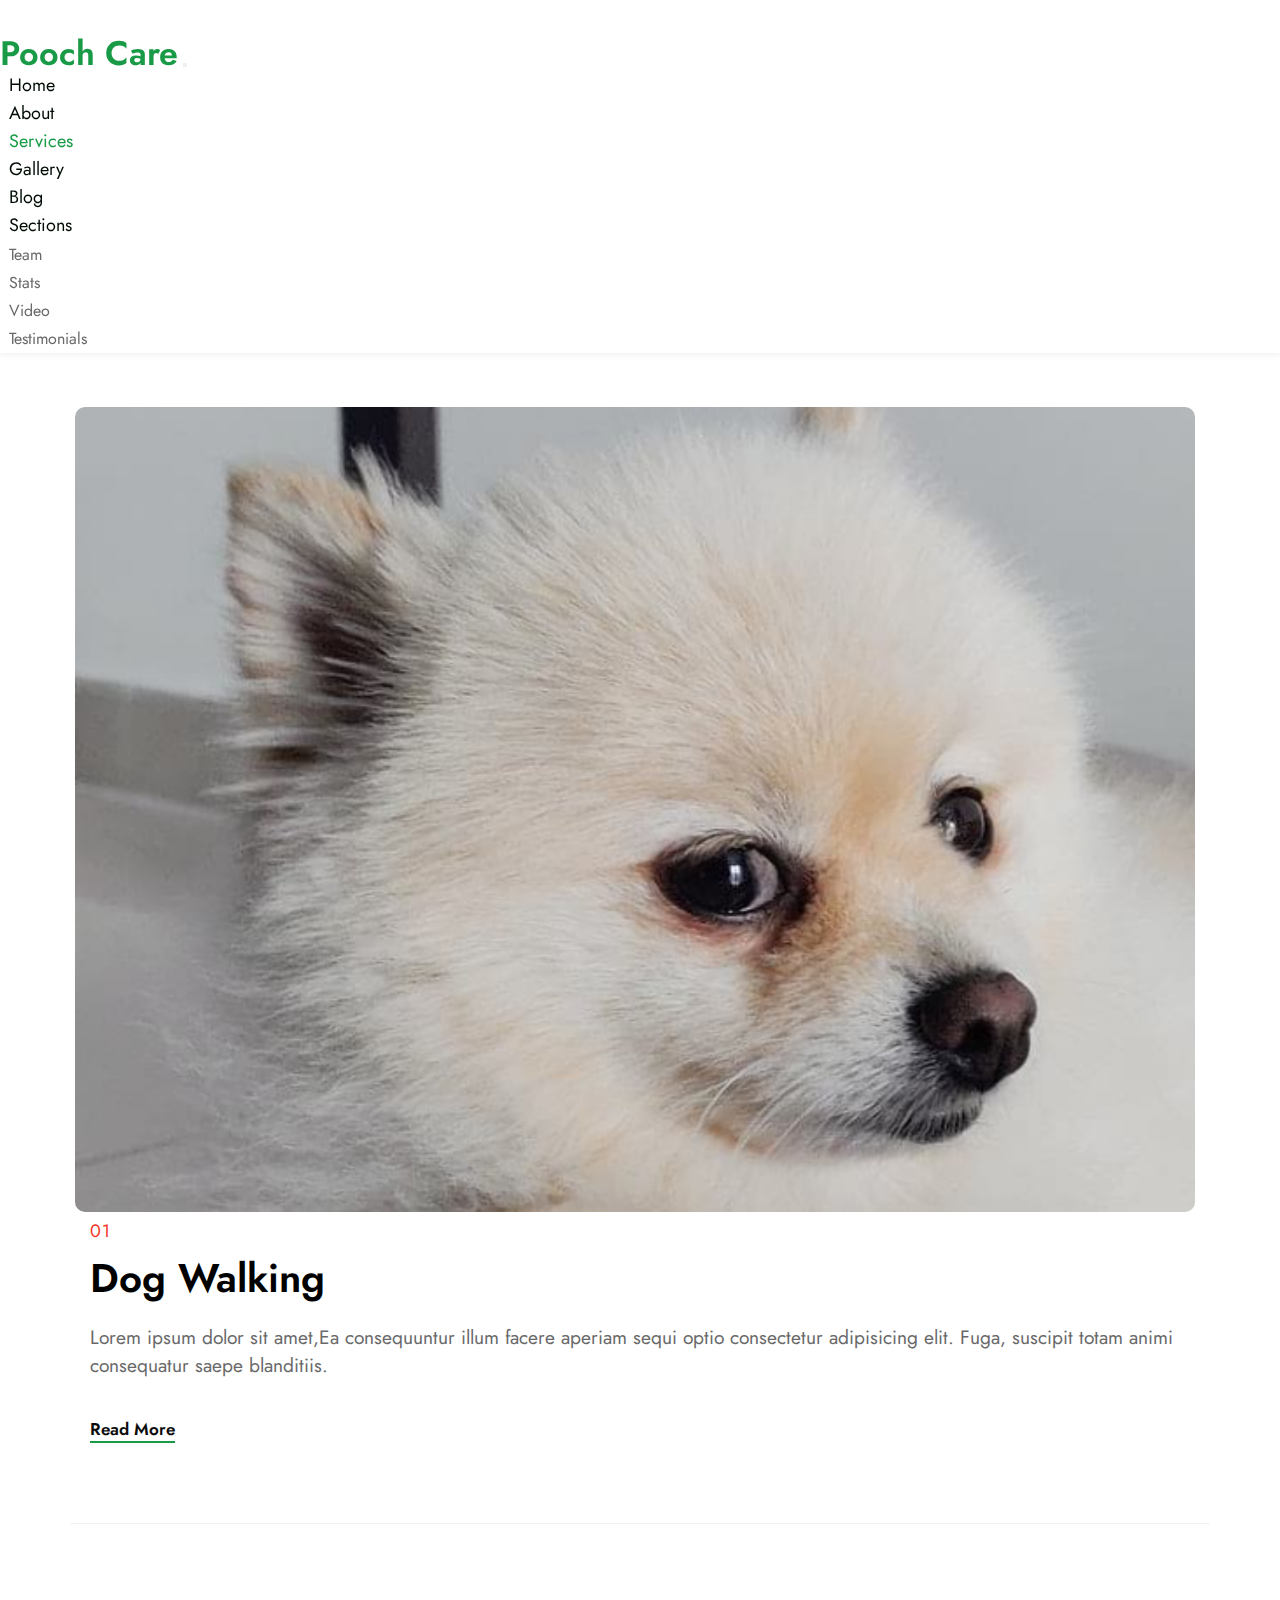
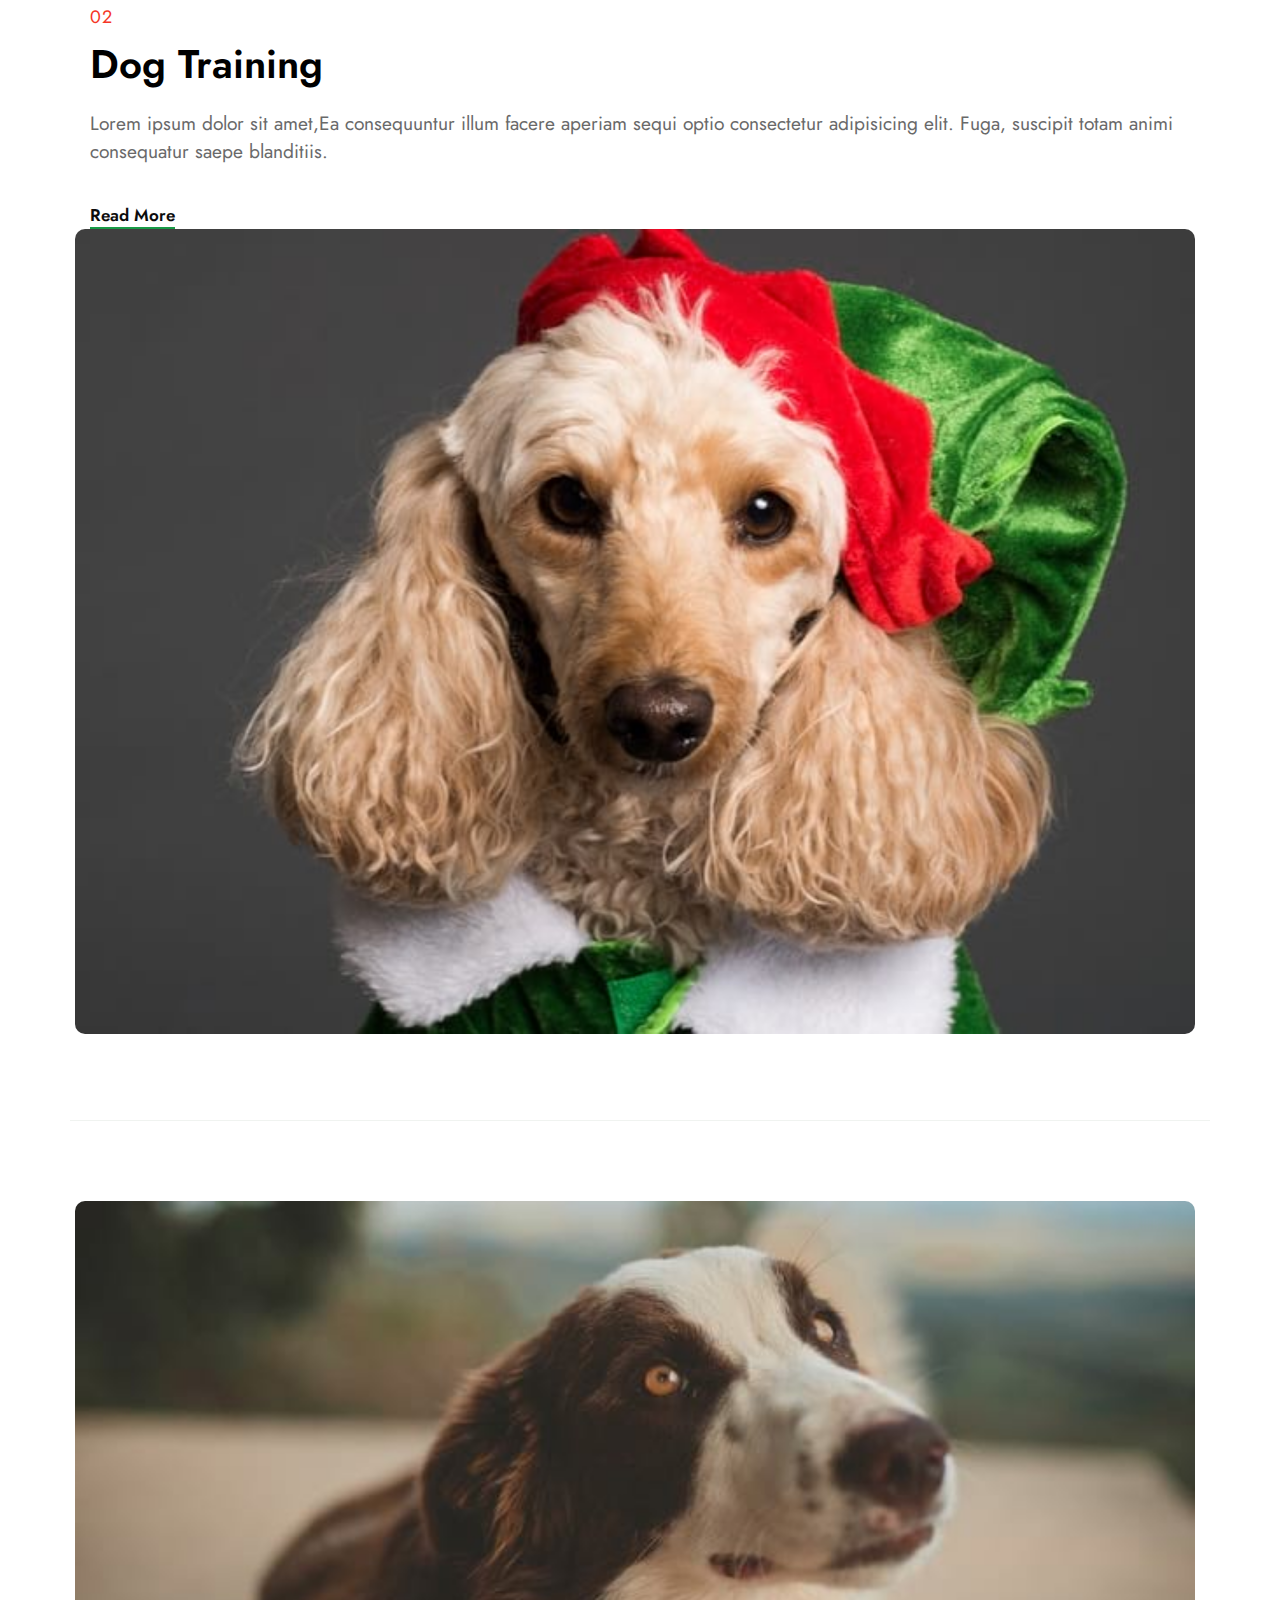
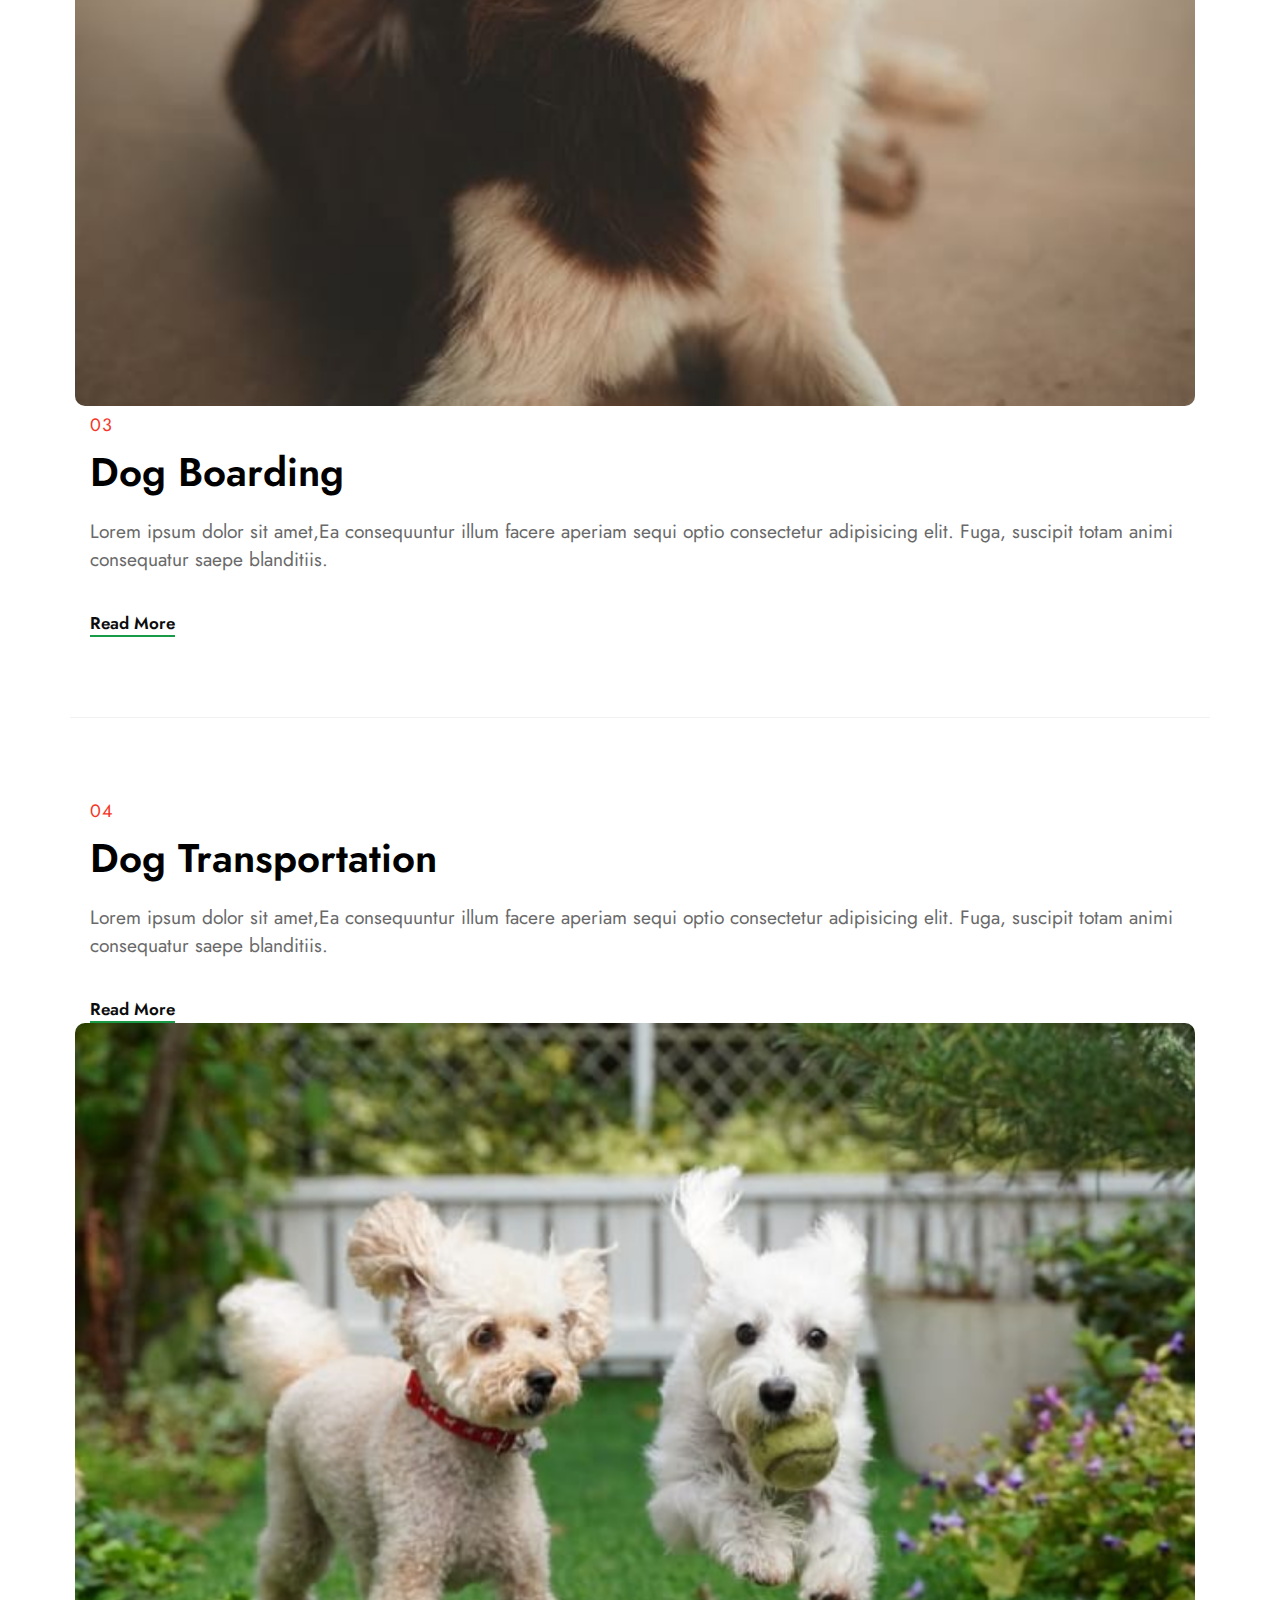
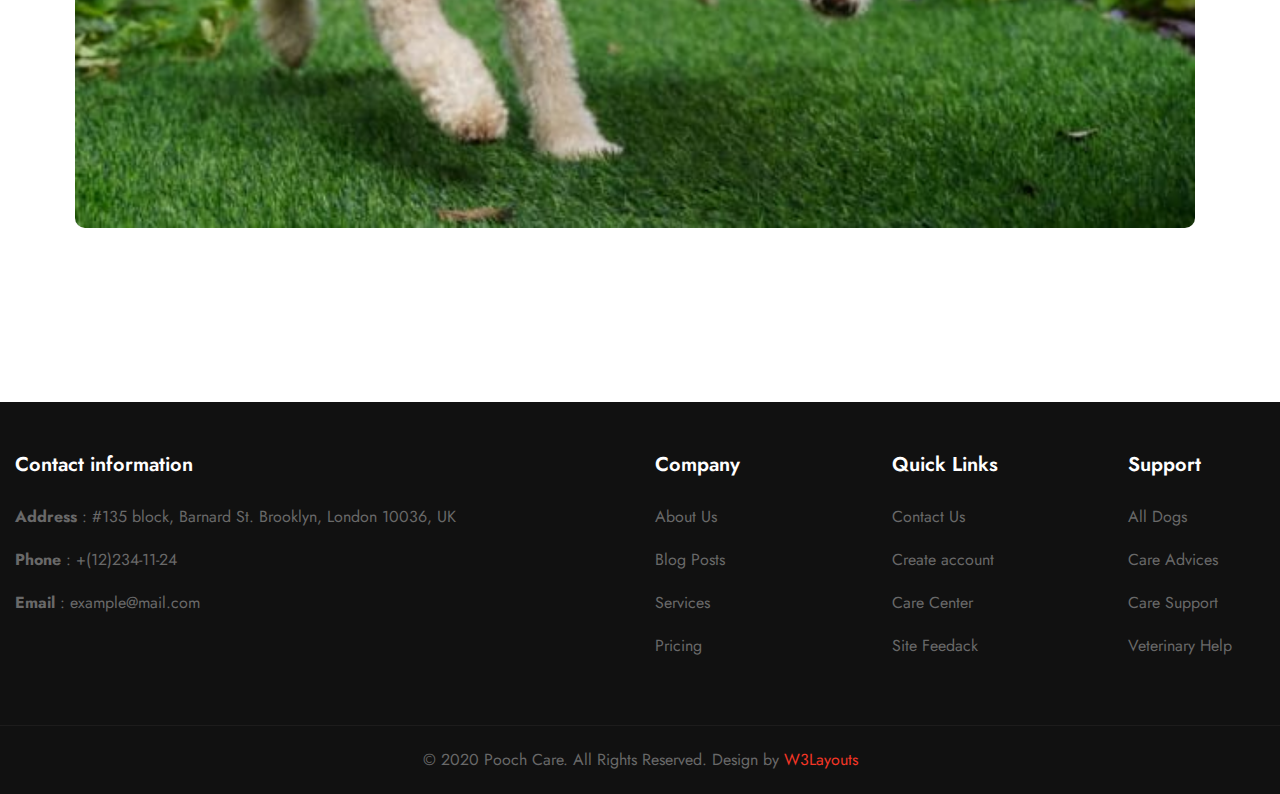
<file: services.html>
<!DOCTYPE html>
<html lang="en">
<head>
    <meta charset="UTF-8">
    <meta http-equiv="X-UA-Compatible" content="IE=edge">
    <meta name="viewport" content="width=device-width, initial-scale=1.0">
    <!-- Bootstrap -->
    <link href="https://cdn.jsdelivr.net/npm/bootstrap@5.2.2/dist/css/bootstrap.min.css" rel="stylesheet" integrity="sha384-Zenh87qX5JnK2Jl0vWa8Ck2rdkQ2Bzep5IDxbcnCeuOxjzrPF/et3URy9Bv1WTRi" crossorigin="anonymous">
    <!-- Font -->
    <link rel="preconnect" href="https://fonts.googleapis.com">
    <link rel="preconnect" href="https://fonts.gstatic.com" crossorigin>
    <link href="https://fonts.googleapis.com/css2?family=Jost:wght@300;400;500;600;700;800&family=Oxygen:wght@300;400&family=Roboto:ital,wght@0,300;0,400;0,500;0,700;0,900;1,100;1,300;1,400;1,500;1,700;1,900&display=swap" rel="stylesheet">
    <!-- FontAwesome -->
    <link rel="stylesheet" href="https://cdnjs.cloudflare.com/ajax/libs/font-awesome/6.2.0/css/all.min.css" integrity="sha512-xh6O/CkQoPOWDdYTDqeRdPCVd1SpvCA9XXcUnZS2FmJNp1coAFzvtCN9BmamE+4aHK8yyUHUSCcJHgXloTyT2A==" crossorigin="anonymous" referrerpolicy="no-referrer" />
    
    <!-- CSS -->
    <link rel="stylesheet" href="./css/services.css">
    <link rel="stylesheet" href="./css/style.css">


    <link rel="icon" href="./img/dog.png">
    <title>Pooch Care</title>
</head>
<body>
  <!-- Navigation -->
<header class="header">
  <div class="container">
    <nav class="navbar navbar-expand-lg">
        <div class="container-fluid">
          <a class="navbar-brand" href="./index.html">Pooch Care</a>
          <button class="navbar-toggler" type="button" data-bs-toggle="collapse" data-bs-target="#navbarScroll" aria-controls="navbarScroll" aria-expanded="false" aria-label="Toggle navigation">
            <i class="fa fa-bars" style="color: white;" aria-hidden="true"></i>
          </button>
          <div class="collapse navbar-collapse" id="navbarScroll">
            <ul class="navbar-nav me-auto my-2 my-lg-0 navbar-nav-scroll" style="--bs-scroll-height: 100px;">
             
                <li class="nav-item">
                <a class="nav-link " aria-current="page" href="./index.html">Home</a>
              </li>

              <li class="nav-item">
                <a class="nav-link" href="./about.html">About</a>
              </li>

              <li class="nav-item">
                <a class="nav-link active" href="./services.html">Services</a>
              </li>
            
              <li class="nav-item">
                <a class="nav-link" href="./gallery.html">Gallery</a>
              </li>

              <li class="nav-item">
                <a class="nav-link" href="./blog.html">Blog</a>
              </li>

              <li class="nav-item dropdown">
                <a class="nav-link dropdown-toggle" href="#" role="button" data-bs-toggle="dropdown" aria-expanded="false">
                  Sections
                  <i class="fa-solid fa-angle-down" style="font-size: 12px;"></i>
                </a>
                <ul class="dropdown-menu">
                  <li><a class="dropdown-item" href="#">Team</a></li>
                  <li><a class="dropdown-item" href="#">Stats</a></li>
                  <li><a class="dropdown-item" href="#">Video</a></li>
                  <li><a class="dropdown-item" href="#">Testimonials</a></li>
                </ul>
              </li>

             
            </ul>
           
          </div>
        </div>
      </nav>
    </div>
</header>
<!-- End of navigation -->
<!-- Banner -->
<section class="banner">
  <div class="container">
    <div class="content">
      <h2>services</h2>
      <div class="banner__content">
        <p>Home</p>
        <i class="fa-solid fa-arrow-right"></i>
        <p>services</p>
      </div>
    </div>
  </div>
</section>
<!-- End of Banner -->

<!-- List Services -->

<section class="list">
  <div class="container">
    <div class="cover">

      <div class="row">
        <div class="col-lg-6 ">
          <div class="col__left">
            <img src="./img/g1.jpg" alt="">
          </div>
        </div>
        <div class="col-lg-6  ">
          <div class="col__right mt-4 mt-lg-0">
            <div class="title">
              <h6>01</h6>
              <h3>dog walking</h3>
            </div>
            <p>Lorem ipsum dolor sit amet,Ea consequuntur illum facere aperiam sequi optio consectetur adipisicing elit. Fuga, suscipit totam animi consequatur saepe blanditiis.</p>
            <a class="read" href="">read more</a>
          </div>
        </div>
      </div> <!--row 1-->

      <div class="row row-2">
        <div class="col-lg-6 order-1">
          <div class="col__left-2 mt-4 mt-lg-0">
            <div class="title">
              <h6>02</h6>
              <h3>dog training</h3>
            </div>
            <p>Lorem ipsum dolor sit amet,Ea consequuntur illum facere aperiam sequi optio consectetur adipisicing elit. Fuga, suscipit totam animi consequatur saepe blanditiis.</p>
            <a class="read" href="">read more</a>
          </div>
        </div>
        <div class="col-lg-6 ">
          <div class="col__right-2">
            <img src="./img/g2.jpg" alt="">
          </div>
        </div>
      </div> <!--row 2-->


      <div class="row row-1">
        <div class="col-lg-6 ">
          <div class="col__left">
            <img src="./img/g3.jpg" alt="">
          </div>
        </div>
        <div class="col-lg-6 ">
          <div class="col__right mt-4 mt-lg-0">
            <div class="title">
              <h6>03</h6>
              <h3>dog boarding</h3>
            </div>
            <p>Lorem ipsum dolor sit amet,Ea consequuntur illum facere aperiam sequi optio consectetur adipisicing elit. Fuga, suscipit totam animi consequatur saepe blanditiis.</p>
            <a class="read" href="">read more</a>
          </div>
        </div>
      </div> <!--row 1-->

      <div class="row row-2 row-4">
        <div class="col-lg-6 order-1 ">
          <div class="col__left-2 mt-4 mt-lg-0">
            <div class="title">
              <h6>04</h6>
              <h3>dog transportation</h3>
            </div>
            <p>Lorem ipsum dolor sit amet,Ea consequuntur illum facere aperiam sequi optio consectetur adipisicing elit. Fuga, suscipit totam animi consequatur saepe blanditiis.</p>
            <a class="read" href="">read more</a>
          </div>
        </div>
        <div class="col-lg-6 ">
          <div class="col__right-2">
            <img src="./img/g4.jpg" alt="">
          </div>
        </div>
      </div> <!--row 2-->

    </div>
  </div>
</section>

<!-- End of list -->

<!-- footer -->
<footer class="footer">
  <div class="container">
    <div class="footer-top">
      <div class="footer-left">
        <div class="footer-col">
          <h6 class="ft-title">Contact information</h6>

          <ul>
            <li>
              <p>
                <strong>Address</strong> : #135 block, Barnard St. Brooklyn,
                London 10036, UK
              </p>
            </li>
            <li>
              <p>
                <strong>Phone</strong> :
                <a href="tel:+(12)234-11-24">+(12)234-11-24</a>
              </p>
            </li>
            <li>
              <p>
                <strong>Email</strong> :
                <a href="mailto:example@mail.com">example@mail.com</a>
              </p>
            </li>
          </ul>

          <div class="footer-social">
            <ul class="social-icons">
              <li class="facebook">
                <a href="#link" title="Facebook">
                  <i class="fa-brands fa-facebook-f"></i>
                </a>
              </li>
              <li class="twitter">
                <a href="#link" title="Twitter">
                  <i class="fa-brands fa-twitter"></i>
                </a>
              </li>
              <li class="dribbble">
                <a href="#link" title="Dribbble">
                  <i class="fa-brands fa-dribbble"></i>
                </a>
              </li>
              <li class="google">
                <a href="#link" title="Google">
                  <i class="fa-brands fa-google"></i>
                </a>
              </li>
            </ul>
          </div>
        </div>
      </div>
      <div class="footer-right">
        <div class="footer-col">
          <h6 class="ft-title">Company</h6>
          <ul>
            <li><a href="about.html">About Us</a></li>
            <li><a href="blog.html">Blog Posts</a></li>
            <li><a href="services.html">Services</a></li>
            <li><a href="#pricing">Pricing</a></li>
          </ul>
        </div>
        <div class="footer-col">
          <h6 class="ft-title">Quick Links</h6>
          <ul>
            <li><a href="contact.html">Contact Us</a></li>
            <li><a href="#signup">Create account</a></li>
            <li><a href="#learn">Care Center</a></li>
            <li><a href="#feedback">Site Feedack</a></li>
          </ul>
        </div>
        <div class="footer-col">
          <h6 class="ft-title">Support</h6>
          <ul>
            <li><a href="#URL">All Dogs</a></li>
            <li><a href="#URL">Care Advices</a></li>
            <li><a href="#URL">Care Support</a></li>
            <li><a href="#URL">Veterinary Help</a></li>
          </ul>
        </div>
      </div>
    </div>
  </div>
  <div class="footer-bottom">
    <p class="copy">
      &copy; 2020 Pooch Care. All Rights Reserved. Design by
      <a href="https://w3layouts.com/">W3Layouts</a>
    </p>
  </div>
</footer>

<!-- Bootstrap -->
<script src="https://cdn.jsdelivr.net/npm/@popperjs/core@2.11.6/dist/umd/popper.min.js" integrity="sha384-oBqDVmMz9ATKxIep9tiCxS/Z9fNfEXiDAYTujMAeBAsjFuCZSmKbSSUnQlmh/jp3" crossorigin="anonymous"></script>
<script src="https://cdn.jsdelivr.net/npm/bootstrap@5.2.2/dist/js/bootstrap.min.js" integrity="sha384-IDwe1+LCz02ROU9k972gdyvl+AESN10+x7tBKgc9I5HFtuNz0wWnPclzo6p9vxnk" crossorigin="anonymous"></script>
<!-- End of Bootstrap -->
</body>
</html>
</file>
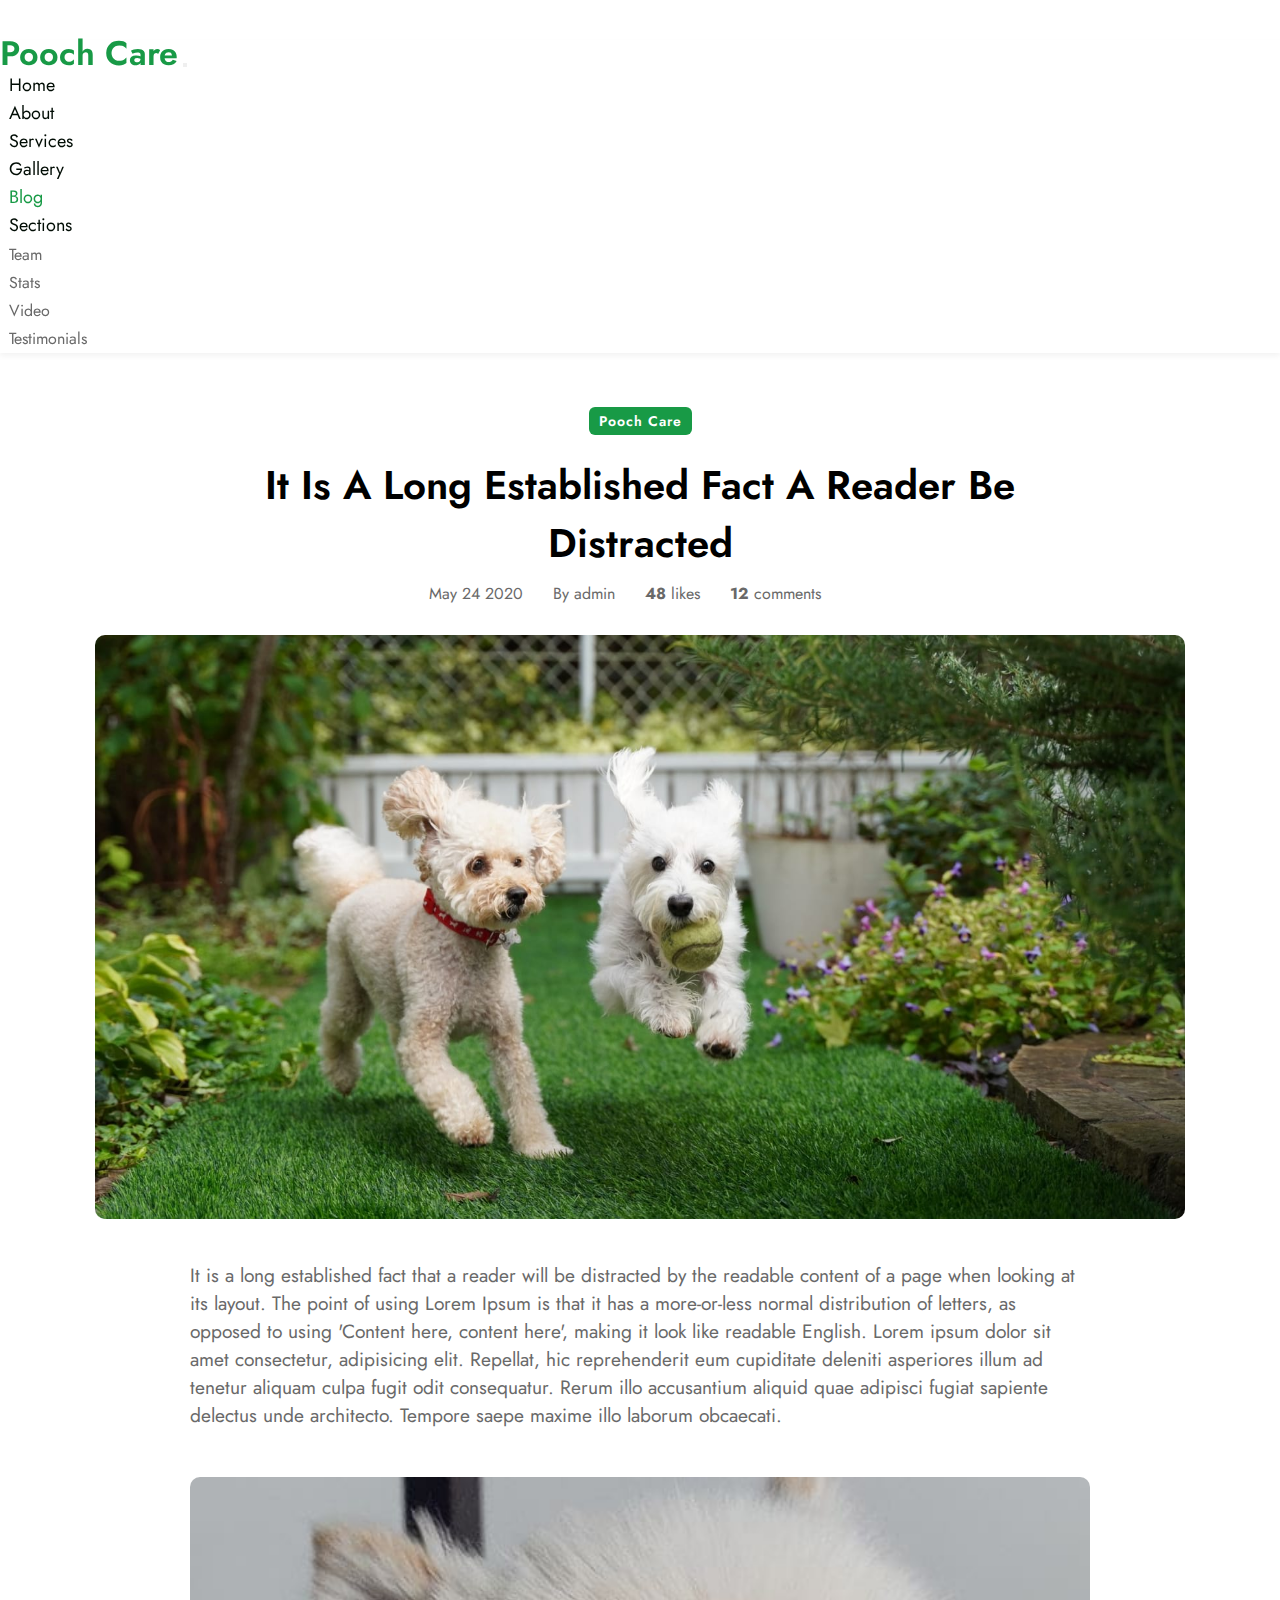
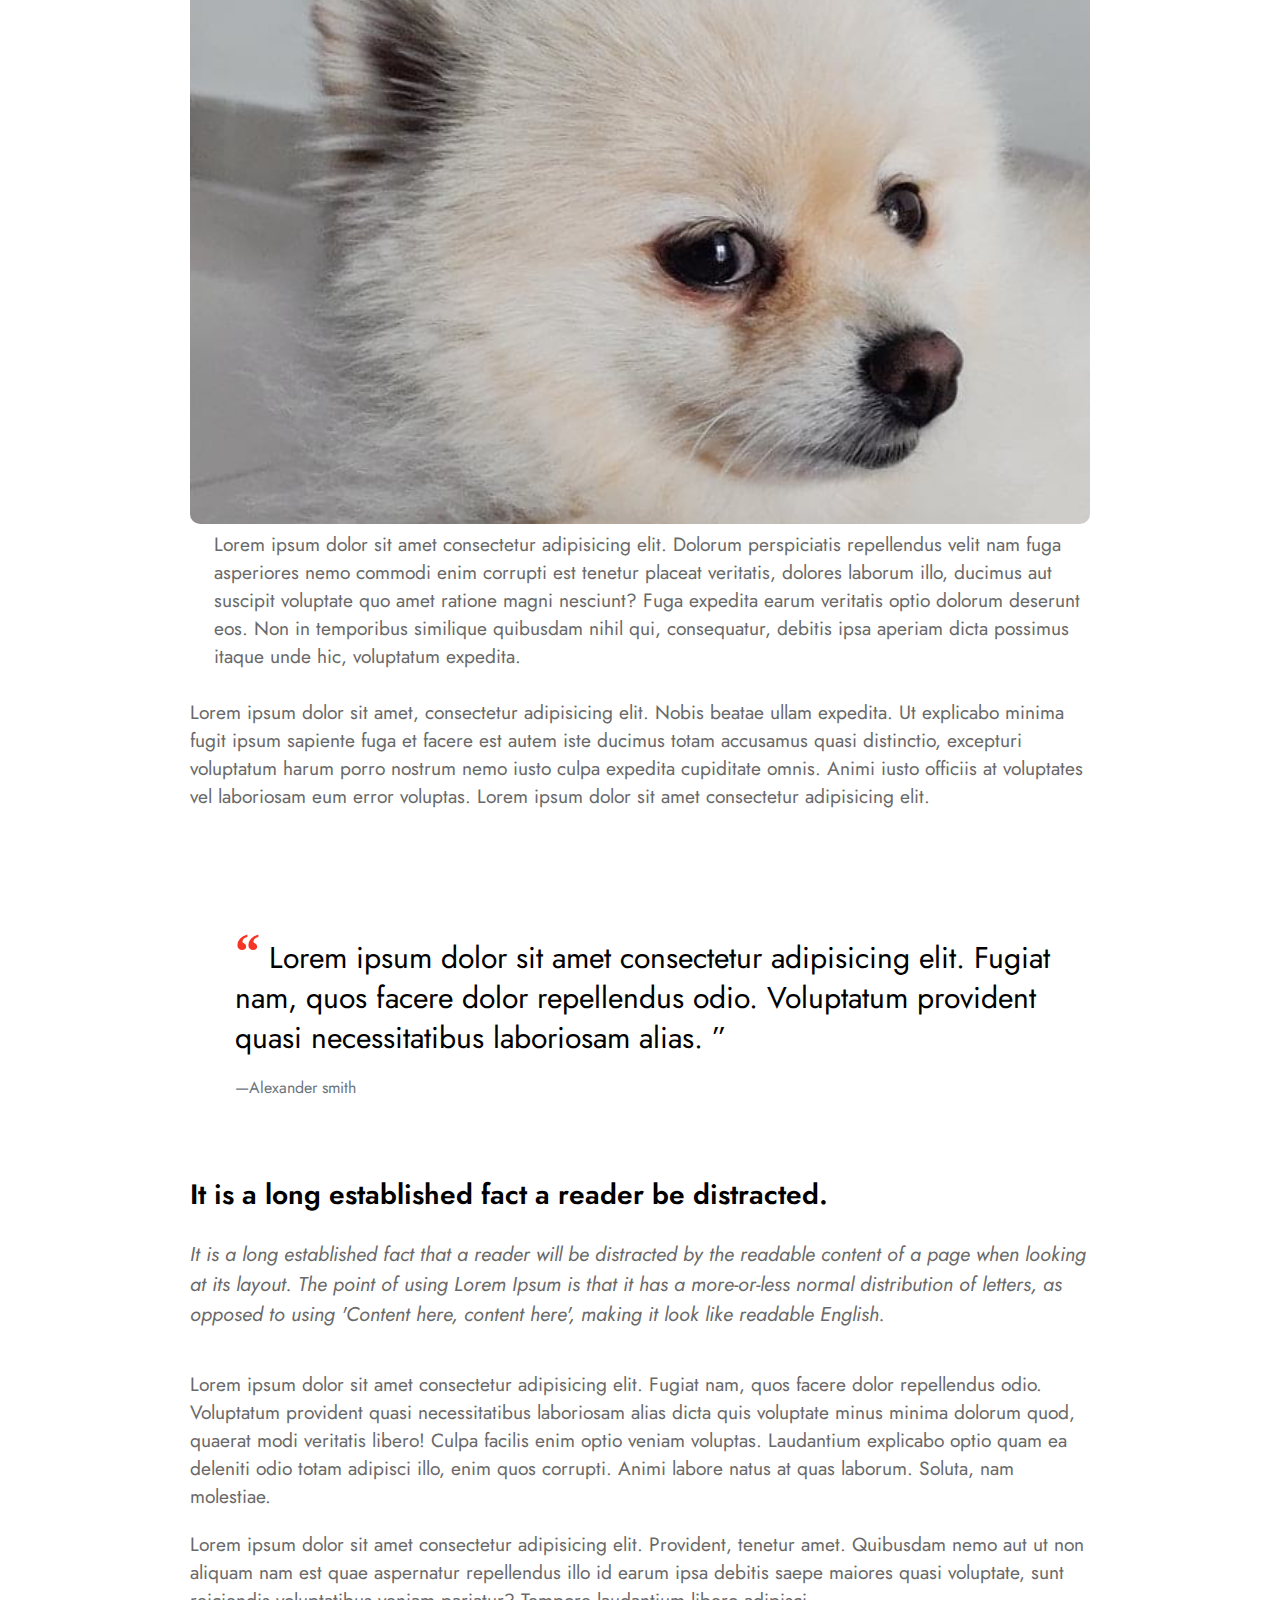
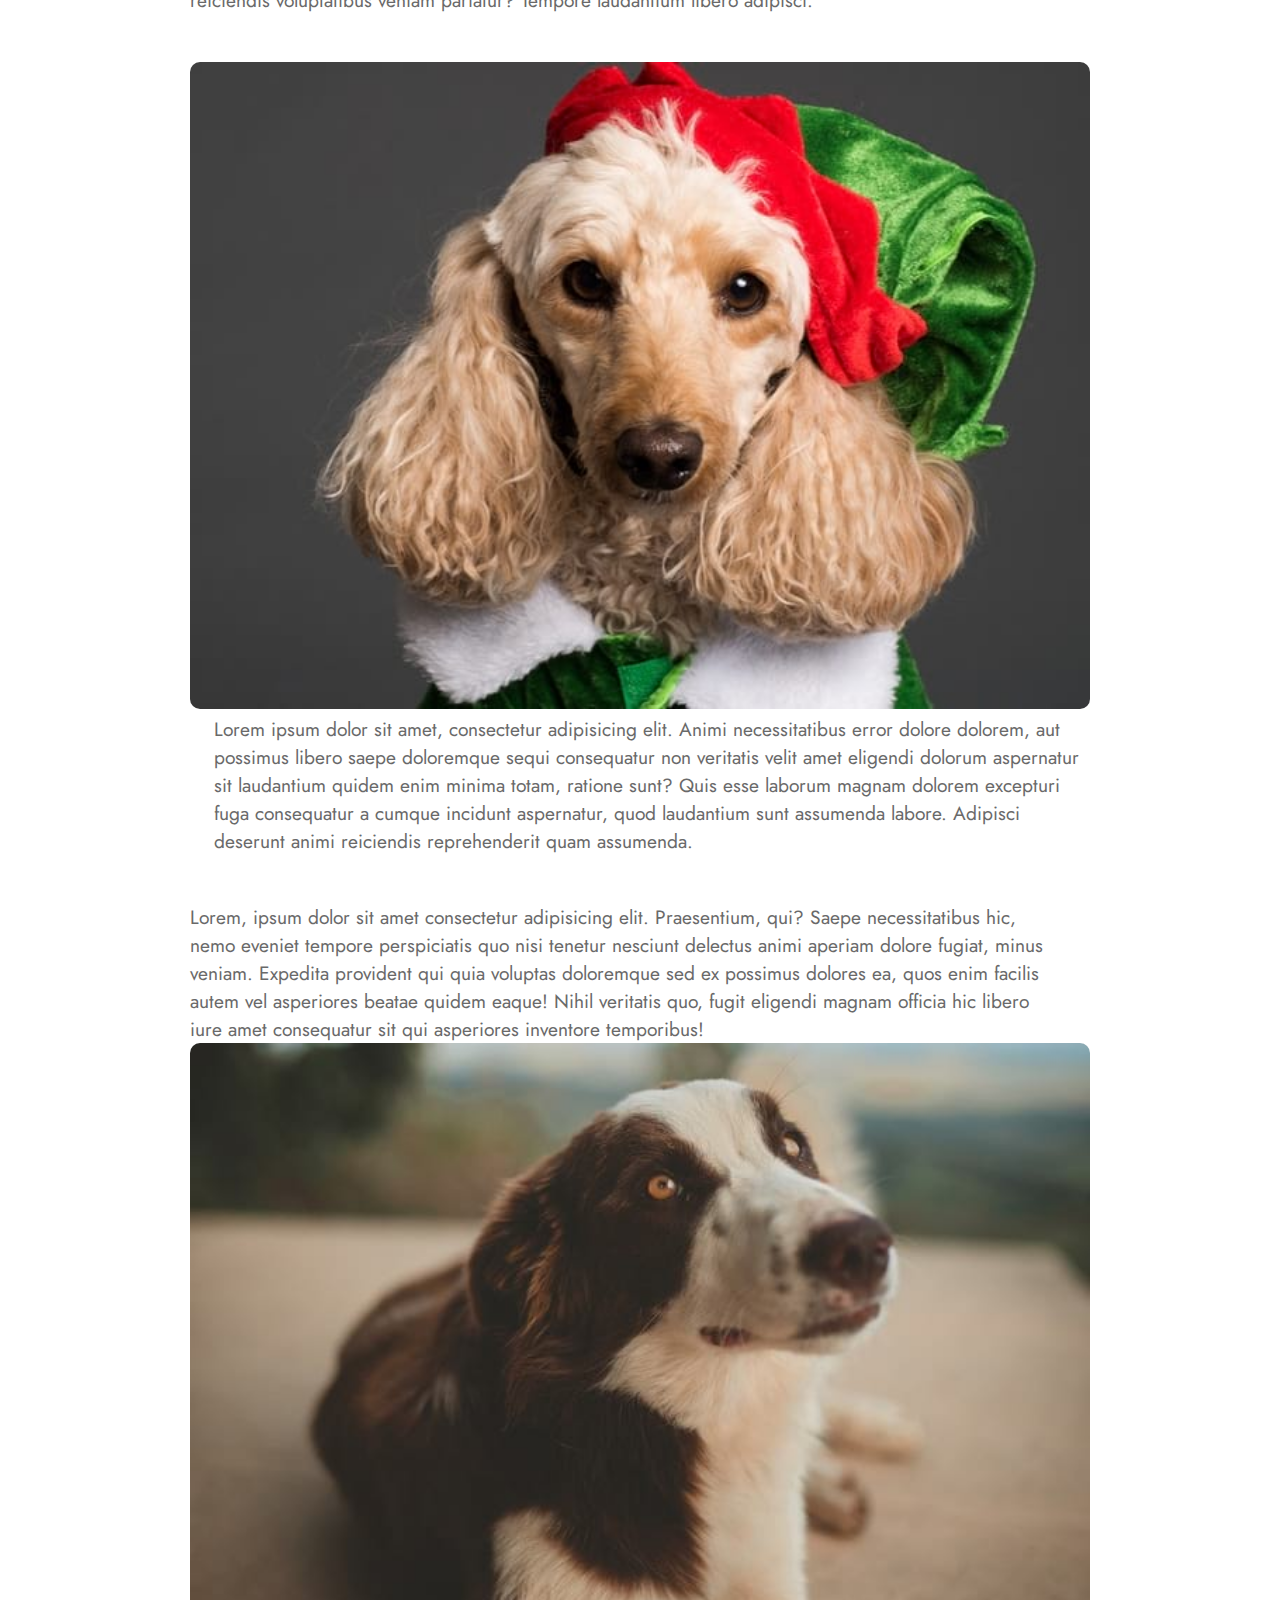
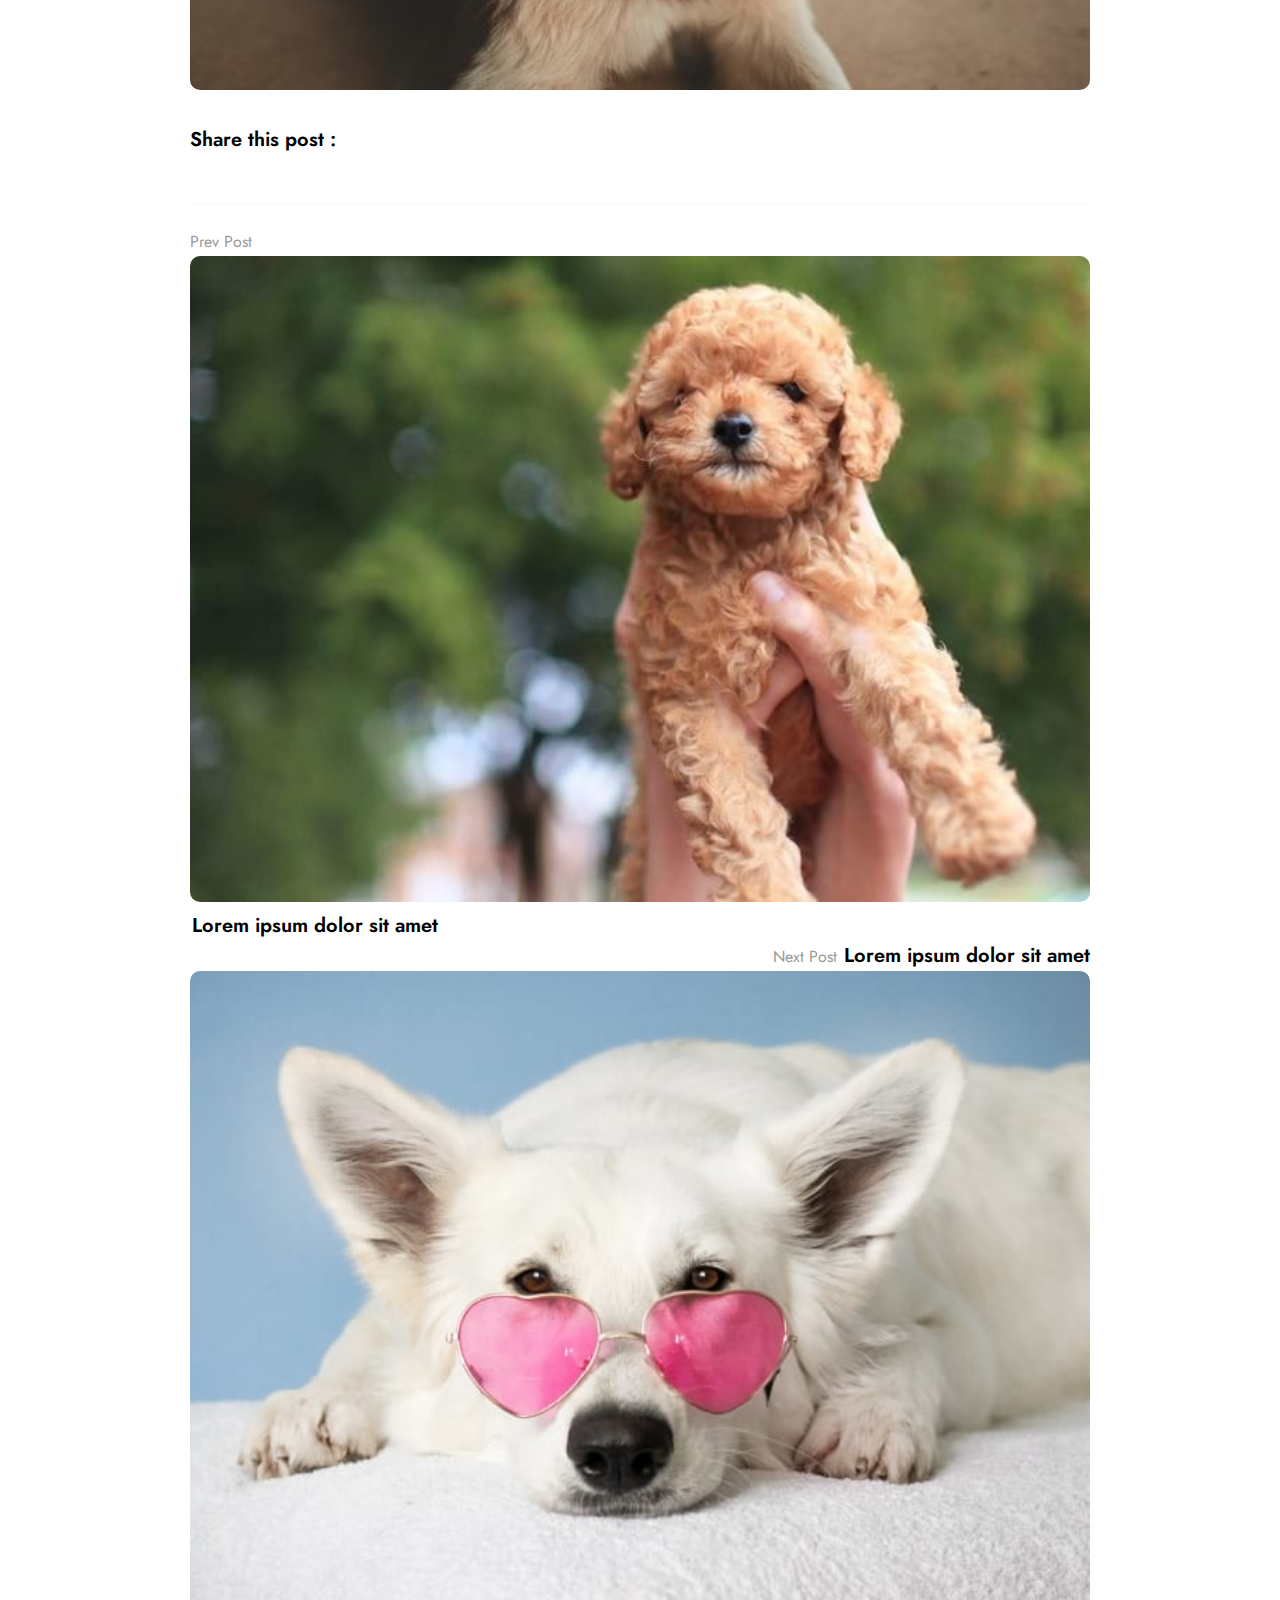
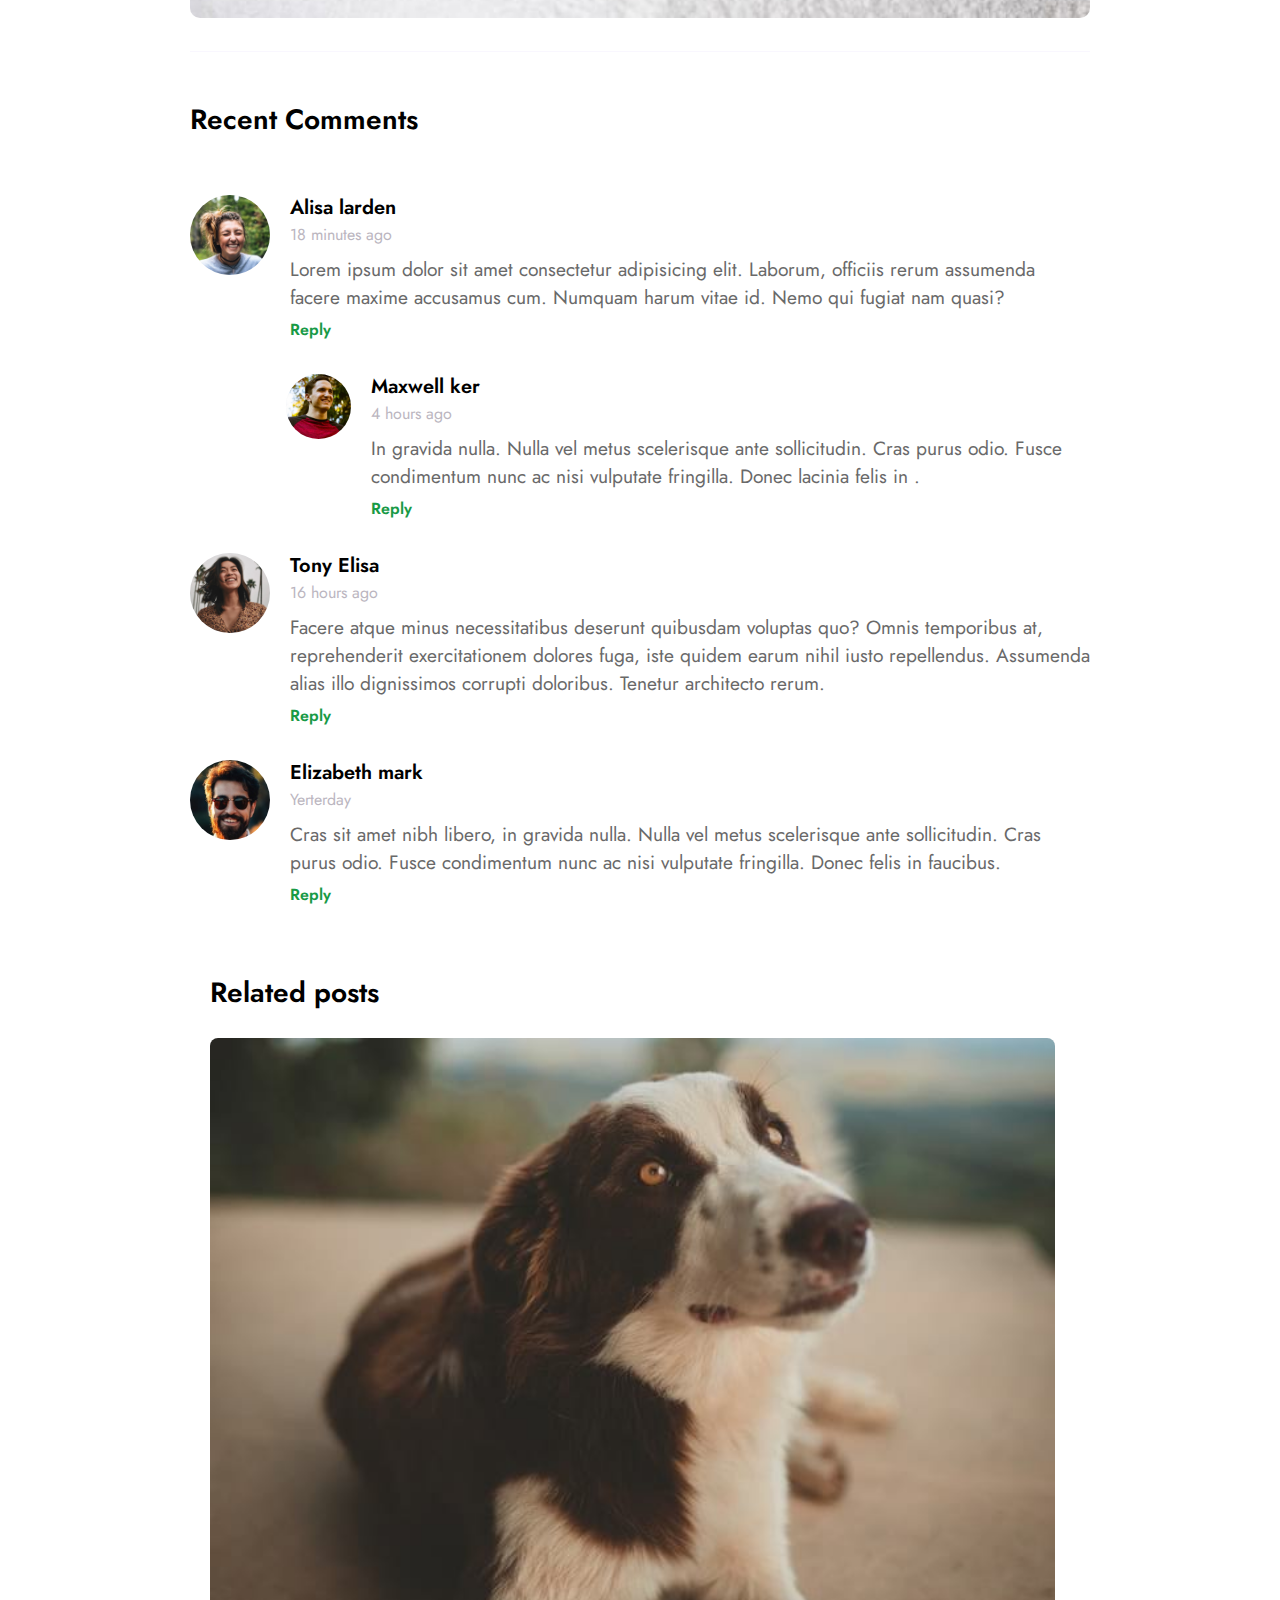
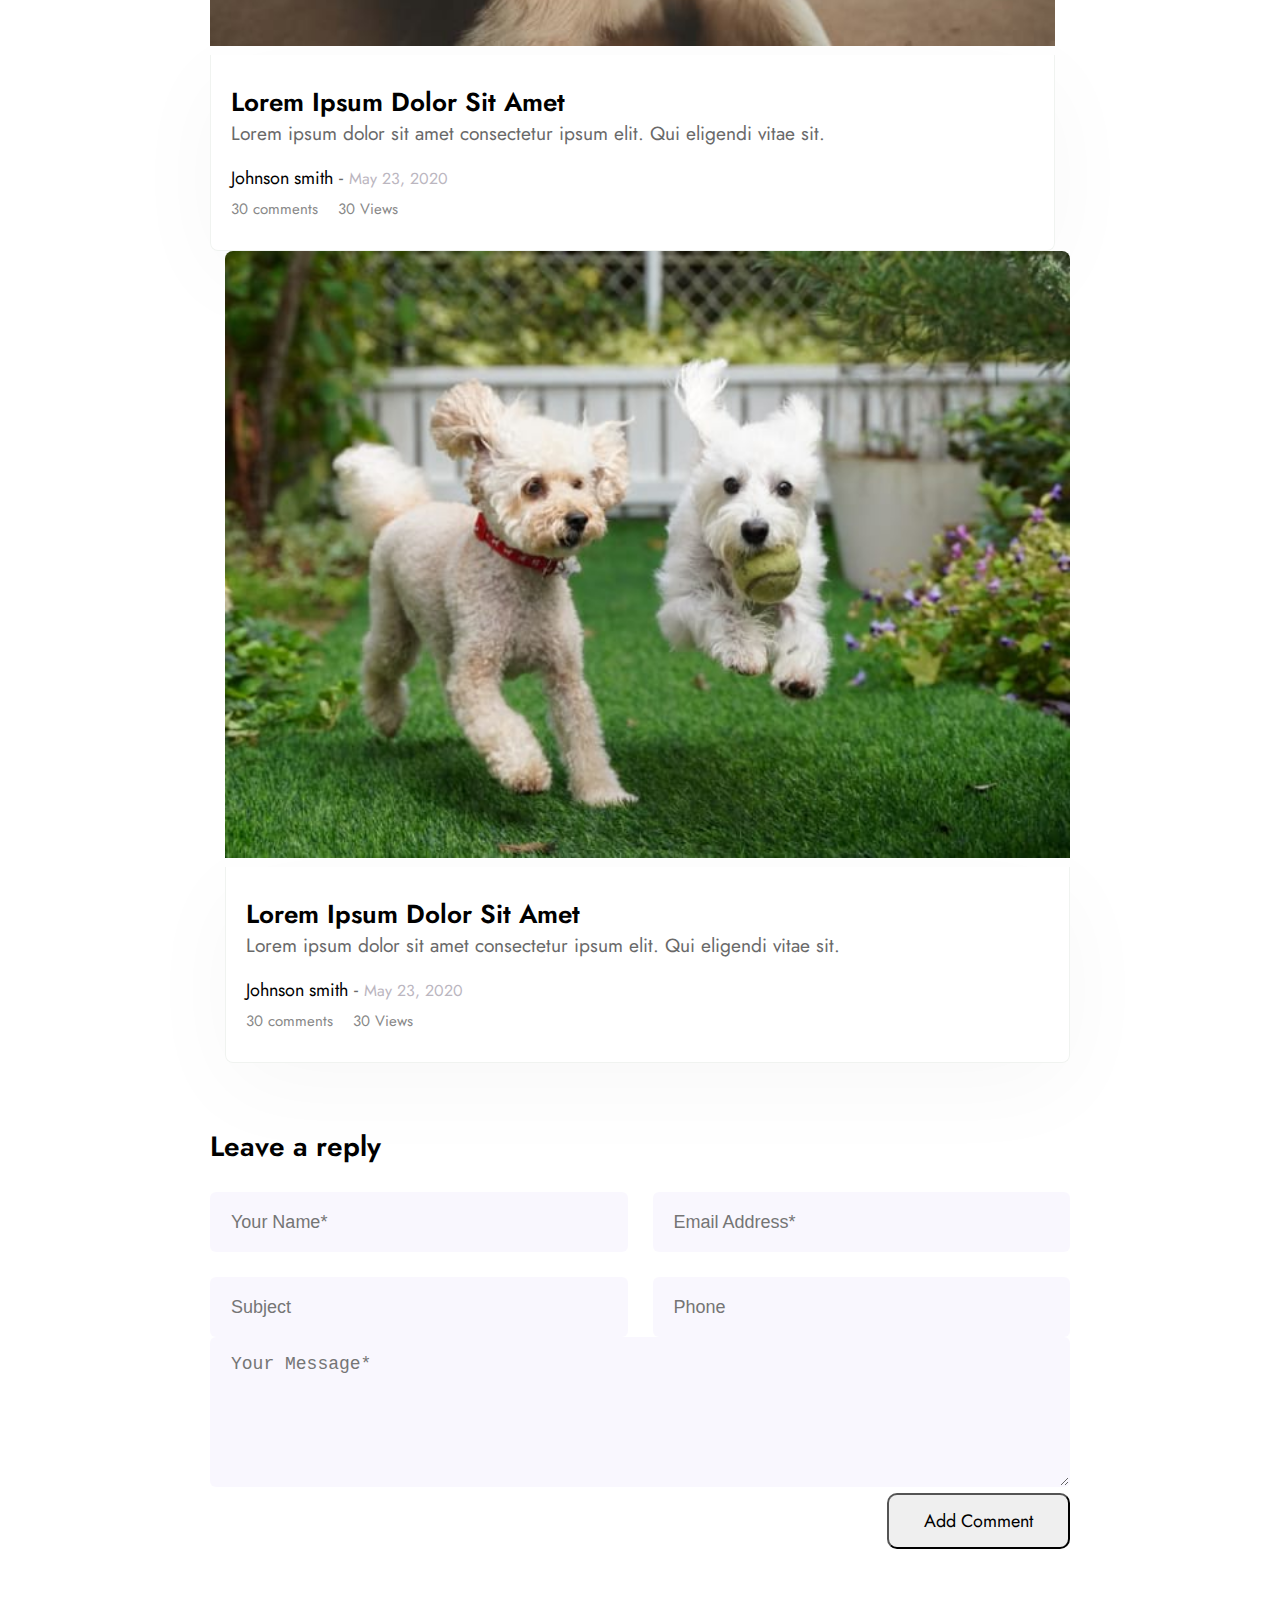
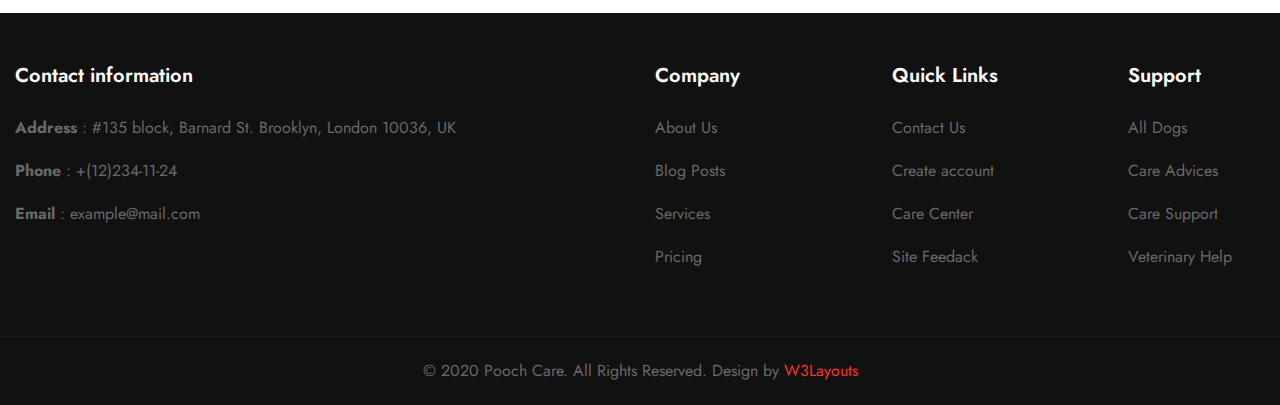
<file: singlepost.html>
<!DOCTYPE html>
<html lang="en">
  <head>
    <meta charset="UTF-8" />
    <meta http-equiv="X-UA-Compatible" content="IE=edge" />
    <meta name="viewport" content="width=device-width, initial-scale=1.0" />
    <!-- Bootstrap -->
    <link
      href="https://cdn.jsdelivr.net/npm/bootstrap@5.2.2/dist/css/bootstrap.min.css"
      rel="stylesheet"
      integrity="sha384-Zenh87qX5JnK2Jl0vWa8Ck2rdkQ2Bzep5IDxbcnCeuOxjzrPF/et3URy9Bv1WTRi"
      crossorigin="anonymous"
    />
    <!-- Font -->
    <link rel="preconnect" href="https://fonts.googleapis.com" />
    <link rel="preconnect" href="https://fonts.gstatic.com" crossorigin />
    <link
      href="https://fonts.googleapis.com/css2?family=Jost:wght@300;400;500;600;700;800&family=Oxygen:wght@300;400&family=Roboto:ital,wght@0,300;0,400;0,500;0,700;0,900;1,100;1,300;1,400;1,500;1,700;1,900&display=swap"
      rel="stylesheet"
    />
    <!-- FontAwesome -->
    <link
      rel="stylesheet"
      href="https://cdnjs.cloudflare.com/ajax/libs/font-awesome/6.2.0/css/all.min.css"
      integrity="sha512-xh6O/CkQoPOWDdYTDqeRdPCVd1SpvCA9XXcUnZS2FmJNp1coAFzvtCN9BmamE+4aHK8yyUHUSCcJHgXloTyT2A=="
      crossorigin="anonymous"
      referrerpolicy="no-referrer"
    />

    <!-- CSS -->
    <link rel="stylesheet" href="./css/singlepost.css" />
    <link rel="stylesheet" href="./css/style.css" />

    <link rel="icon" href="./img/dog.png" />
    <title>Pooch Care</title>
  </head>
  <body>
    <!-- Navigation -->
    <header class="header">
      <div class="container">
        <nav class="navbar navbar-expand-lg">
          <div class="container-fluid">
            <a class="navbar-brand" href="./index.html">Pooch Care</a>
            <button
              class="navbar-toggler"
              type="button"
              data-bs-toggle="collapse"
              data-bs-target="#navbarScroll"
              aria-controls="navbarScroll"
              aria-expanded="false"
              aria-label="Toggle navigation"
            >
            <i class="fa fa-bars" style="color: white;" aria-hidden="true"></i>
            </button>
            <div class="collapse navbar-collapse" id="navbarScroll">
              <ul
                class="navbar-nav me-auto my-2 my-lg-0 navbar-nav-scroll"
                style="--bs-scroll-height: 100px"
              >
                <li class="nav-item">
                  <a class="nav-link" aria-current="page" href="./index.html"
                    >Home</a
                  >
                </li>

                <li class="nav-item">
                  <a class="nav-link" href="./about.html">About</a>
                </li>

                <li class="nav-item">
                  <a class="nav-link" href="./services.html">Services</a>
                </li>

                <li class="nav-item">
                  <a class="nav-link" href="./gallery.html">Gallery</a>
                </li>

                <li class="nav-item">
                  <a class="nav-link active" href="./blog.html">Blog</a>
                </li>

                <li class="nav-item dropdown">
                  <a
                    class="nav-link dropdown-toggle"
                    href="#"
                    role="button"
                    data-bs-toggle="dropdown"
                    aria-expanded="false"
                  >
                    Sections
                    <i
                      class="fa-solid fa-angle-down"
                      style="font-size: 12px"
                    ></i>
                  </a>
                  <ul class="dropdown-menu">
                    <li><a class="dropdown-item" href="#">Team</a></li>
                    <li><a class="dropdown-item" href="#">Stats</a></li>
                    <li><a class="dropdown-item" href="#">Video</a></li>
                    <li><a class="dropdown-item" href="#">Testimonials</a></li>
                  </ul>
                </li>
              </ul>
            </div>
          </div>
        </nav>
      </div>
    </header>
    <!-- End of navigation -->

    <!-- Banner -->
    <section class="banner">
      <div class="container">
        <div class="content">
          <h2>Blog</h2>
          <div class="banner__content">
            <p>Home</p>
            <i class="fa-solid fa-arrow-right"></i>
            <p>Blog</p>
          </div>
        </div>
      </div>
    </section>
    <!-- End of banner -->

    <!-- Post Start -->
    <section class="post__start">
      <div class="container">
        <div class="cover">
          <div class="post__title">
            <div class="title__container">
              <div class="title">
                <h6>pooch care</h6>
                <h3>It Is A Long Established Fact A Reader Be Distracted</h3>
              </div>
              <div class="title__details">
                <ul>
                  <li><i class="fa-regular fa-clock"></i> May 24 2020</li>
                  <li><i class="fa-solid fa-user"></i> By admin</li>
                  <li>
                    <i class="fa-regular fa-heart"></i> <span>48</span> likes
                  </li>
                  <li>
                    <i class="fa-regular fa-comments"></i>
                    <span>12</span> comments
                  </li>
                </ul>
              </div>
            </div>
          </div>
          <!--Post Title-->

          <!-- Post Image -->
          <div class="post__image">
            <img src="./img/banner4.jpg" alt="" />
          </div>

          <!-- Paragraph in post (1) -->
          <div class="post__content">
            <div class="content_container">
              <p class="par_1">
                It is a long established fact that a reader will be distracted
                by the readable content of a page when looking at its layout.
                The point of using Lorem Ipsum is that it has a more-or-less
                normal distribution of letters, as opposed to using 'Content
                here, content here', making it look like readable English. Lorem
                ipsum dolor sit amet consectetur, adipisicing elit. Repellat,
                hic reprehenderit eum cupiditate deleniti asperiores illum ad
                tenetur aliquam culpa fugit odit consequatur. Rerum illo
                accusantium aliquid quae adipisci fugiat sapiente delectus unde
                architecto. Tempore saepe maxime illo laborum obcaecati.
              </p>

              <!-- Par w img -->
              <div class="row">
                <div class="col-md-4">
                  <div class="content__left">
                    <img src="./img/g1.jpg" alt="" />
                  </div>
                </div>
                <div class="col-md-8">
                  <div class="content__right">
                    <p>
                      Lorem ipsum dolor sit amet consectetur adipisicing elit.
                      Dolorum perspiciatis repellendus velit nam fuga asperiores
                      nemo commodi enim corrupti est tenetur placeat veritatis,
                      dolores laborum illo, ducimus aut suscipit voluptate quo
                      amet ratione magni nesciunt? Fuga expedita earum veritatis
                      optio dolorum deserunt eos. Non in temporibus similique
                      quibusdam nihil qui, consequatur, debitis ipsa aperiam
                      dicta possimus itaque unde hic, voluptatum expedita.
                    </p>
                  </div>
                </div>
              </div>
              <!-- Par w img -->

              <p class="par_2">
                Lorem ipsum dolor sit amet, consectetur adipisicing elit. Nobis
                beatae ullam expedita. Ut explicabo minima fugit ipsum sapiente
                fuga et facere est autem iste ducimus totam accusamus quasi
                distinctio, excepturi voluptatum harum porro nostrum nemo iusto
                culpa expedita cupiditate omnis. Animi iusto officiis at
                voluptates vel laboriosam eum error voluptas. Lorem ipsum dolor
                sit amet consectetur adipisicing elit.
              </p>
            </div>
          </div>
        </div>
      </div>
    </section>
    <!-- End of post start -->

    <!-- Quote -->
    <section class="quote">
      <div class="container">
        <div class="cover">
          <div class="quote__content">
            <blockquote>
              <q class="authorsquote">
                Lorem ipsum dolor sit amet consectetur adipisicing elit. Fugiat
                nam, quos facere dolor repellendus odio. Voluptatum provident
                quasi necessitatibus laboriosam alias.
              </q>
              <p class="author">Alexander smith</p>
            </blockquote>
          </div>
        </div>
      </div>
    </section>
    <!-- End of Quote -->

    <!-- Post End -->
    <section class="post__end">
      <div class="container">
        <div class="cover">
          <div class="post_end_content">
            <h4>It is a long established fact a reader be distracted.</h4>
            <h5>
              It is a long established fact that a reader will be distracted by
              the readable content of a page when looking at its layout. The
              point of using Lorem Ipsum is that it has a more-or-less normal
              distribution of letters, as opposed to using 'Content here,
              content here', making it look like readable English.
            </h5>
            <p class="sub_par">
              Lorem ipsum dolor sit amet consectetur adipisicing elit. Fugiat
              nam, quos facere dolor repellendus odio. Voluptatum provident
              quasi necessitatibus laboriosam alias dicta quis voluptate minus
              minima dolorum quod, quaerat modi veritatis libero! Culpa facilis
              enim optio veniam voluptas. Laudantium explicabo optio quam ea
              deleniti odio totam adipisci illo, enim quos corrupti. Animi
              labore natus at quas laborum. Soluta, nam molestiae.
            </p>
            <p class="sub_par">
              Lorem ipsum dolor sit amet consectetur adipisicing elit.
              Provident, tenetur amet. Quibusdam nemo aut ut non aliquam nam est
              quae aspernatur repellendus illo id earum ipsa debitis saepe
              maiores quasi voluptate, sunt reiciendis voluptatibus veniam
              pariatur? Tempore laudantium libero adipisci.
            </p>
            <div class="row">
              <div class="col-md-4">
                <div class="content__left">
                  <img src="./img/g2.jpg" alt="" />
                </div>
              </div>
              <div class="col-md-8">
                <div class="content__right mt-4 mt-md-0">
                  <p>
                    Lorem ipsum dolor sit amet, consectetur adipisicing elit.
                    Animi necessitatibus error dolore dolorem, aut possimus
                    libero saepe doloremque sequi consequatur non veritatis
                    velit amet eligendi dolorum aspernatur sit laudantium quidem
                    enim minima totam, ratione sunt? Quis esse laborum magnam
                    dolorem excepturi fuga consequatur a cumque incidunt
                    aspernatur, quod laudantium sunt assumenda labore. Adipisci
                    deserunt animi reiciendis reprehenderit quam assumenda.
                  </p>
                </div>
              </div>
            </div>

            <div class="row">
              <div class="col-md-8">
                <div class="content__left-2 ">
                  <p>
                    Lorem, ipsum dolor sit amet consectetur adipisicing elit.
                    Praesentium, qui? Saepe necessitatibus hic, nemo eveniet
                    tempore perspiciatis quo nisi tenetur nesciunt delectus
                    animi aperiam dolore fugiat, minus veniam. Expedita
                    provident qui quia voluptas doloremque sed ex possimus
                    dolores ea, quos enim facilis autem vel asperiores beatae
                    quidem eaque! Nihil veritatis quo, fugit eligendi magnam
                    officia hic libero iure amet consequatur sit qui asperiores
                    inventore temporibus!
                  </p>
                </div>
              </div>
              <div class="col-md-4">
                <div class="content__right-2 mt-4 mt-md-0">
                  <img src="./img/g3.jpg" alt="" />
                </div>
              </div>
            </div>

            <div class="post_social">
              <ul>
                <li>
                  <h4 class="social_share">Share this post :</h4>
                </li>
                <li>
                  <a href=""><i class="fa-brands fa-facebook-f"></i></a>
                </li>
                <li>
                  <a href=""><i class="fa-brands fa-twitter"></i></a>
                </li>
                <li>
                  <a href=""><i class="fa-brands fa-instagram"></i></a>
                </li>
              </ul>
            </div>

            <div class="other_post row">
              <div class="prev col-lg-6 col-sm-6 col-6">
                <div class="prev_post">
                  <span class="change_sign">
                    <i class="fa-solid fa-angles-left"></i> Prev Post</span
                  >
                  <a class="row" href="">
                    <div class="col-lg-3 col-sm-3">
                      <img class="prev_img" src="./img/g9.jpg" alt="" />
                    </div>
                    <label class="col-lg-9 col-sm-9" for=""
                      >Lorem ipsum dolor sit amet</label
                    >
                  </a>
                </div>
              </div>
              <div class="next col-lg-6 col-sm-6 col-6">
                <div class="next_post">
                  <span class="change_sign">
                    Next Post <i class="fa-solid fa-angles-right"></i>
                  </span>
                  <a class="row" href="">
                    <label class="col-lg-9 col-sm-9" for=""
                      >Lorem ipsum dolor sit amet</label
                    >
                    <div class="col-lg-3 col-sm-3">
                      <img class="next_img" src="./img/g8.jpg" alt="" />
                    </div>
                  </a>
                </div>
              </div>
            </div>
          </div>
        </div>
      </div>
    </section>
    <!-- End of post end -->

    <!-- Comments -->
    <section class="comment">
      <div class="container">
        <div class="cover">
          <div class="details">
            <h3 class="title_blog">Recent Comments</h3>
            <div class="user__comment">
              <div class="user_img">
                <img src="./img/f1.jpg" alt="">
              </div>
              <div class="comment_body">
                <h5>Alisa larden</h5>
                <span>18 minutes ago</span>
                <p>Lorem ipsum dolor sit amet consectetur adipisicing elit. Laborum, officiis rerum assumenda facere maxime accusamus cum. Numquam harum vitae id. Nemo qui fugiat nam quasi?</p>
                <a href="" class="reply">Reply</a>
              </div>
            </div>

            <div class="user__comment side_comment">
              <div class="user_img side_img">
                <img src="./img/f2.jpg" alt="">
              </div>
              <div class="comment_body">
                <h5>Maxwell ker</h5>
                <span>4 hours ago</span>
                <p>In gravida nulla. Nulla vel metus scelerisque ante sollicitudin. Cras purus odio. Fusce condimentum nunc ac nisi vulputate fringilla. Donec lacinia felis in .</p>
                <a href="" class="reply">Reply</a>
              </div>
            </div>

            <div class="user__comment mt-5">
              <div class="user_img">
                <img src="./img/f3.jpg" alt="">
              </div>
              <div class="comment_body">
                <h5>Tony Elisa</h5>
                <span>16 hours ago</span>
                <p>Facere atque minus necessitatibus deserunt quibusdam voluptas quo? Omnis temporibus at, reprehenderit exercitationem dolores fuga, iste quidem earum nihil iusto repellendus. Assumenda alias illo dignissimos corrupti doloribus. Tenetur architecto rerum.</p>
                <a href="" class="reply">Reply</a>
              </div>
            </div>

            <div class="user__comment mt-5">
              <div class="user_img">
                <img src="./img/f4.jpg" alt="">
              </div>
              <div class="comment_body">
                <h5>Elizabeth mark</h5>
                <span>Yerterday</span>
                <p>Cras sit amet nibh libero, in gravida nulla. Nulla vel metus scelerisque ante sollicitudin. Cras purus odio. Fusce condimentum nunc ac nisi vulputate fringilla. Donec felis in faucibus.</p>
                <a href="" class="reply">Reply</a>
              </div>
            </div>

          </div>
        </div>
      </div>
    </section>

    <!-- End of Comment -->
    <!-- Related posts -->
    <section class="related__posts">
      <div class="container">
         <div class="cover">
          <div class="posts__grid">
            <h3 class="title_blog">Related posts</h3>
            <div class="row">
              <div class="col-lg-6 col-md-6 card-1">
                <div class="card ">
                  <div class="card_head">
                    <a href="./singlepost.html">
                      <img src="./img/g3.jpg" alt="Image Post">
                    </a>
                  </div>
                  <div class="card_body">
                    <a href="./singlepost.html">Lorem Ipsum Dolor Sit Amet</a>
                    <p>Lorem ipsum dolor sit amet consectetur ipsum elit. Qui eligendi vitae sit.</p>
                    <div class="card_author">
                      <p> <span class="name">Johnson smith</span> - <span class="date"> May 23, 2020 </span> </p>
                    </div>
                    <ul>
                      <li> <i class="fa-solid fa-comment"></i> 30 comments </li>
                      <li> <i class="fa-solid fa-eye"></i> 30 Views </li>
                    </ul>
                  </div>
                </div>
              </div>
              <div class="col-lg-6 col-md-6 card-2 mt-sm-5 mt-5 mt-md-0">
                <div class="card ">
                  <div class="card_head">
                    <a href="./singlepost.html">
                      <img src="./img/g4.jpg" alt="Image Post">
                    </a>
                  </div>
                  <div class="card_body">
                    <a href="./singlepost.html">Lorem Ipsum Dolor Sit Amet</a>
                    <p>Lorem ipsum dolor sit amet consectetur ipsum elit. Qui eligendi vitae sit.</p>
                    <div class="card_author">
                      <p> <span class="name">Johnson smith</span> - <span class="date"> May 23, 2020 </span> </p>
                    </div>
                    <ul>
                      <li> <i class="fa-solid fa-comment"></i> 30 comments </li>
                      <li> <i class="fa-solid fa-eye"></i> 30 Views </li>
                    </ul>
                  </div>
                </div>
              </div>
            </div>
          </div>
         </div>
      </div>
    </section>
    <!-- End of related posts -->

    <!-- Reply form -->
    
    <!-- End of reply form -->
    <section class="reply__form">
      <div class="container">
        <div class="cover">
          <div class="form">
            <div class="form_content">
              <h3 class="title_blog">Leave a reply</h3>
              <form action="">
                <div class="form_head">
                  <div>
                    <input type="text" placeholder="Your Name*" required>
                  </div>
                  <div>
                    <input type="email" placeholder="Email Address*" required>
                  </div>
                  <div>
                    <input type="text" placeholder="Subject">
                  </div>
                  <div>
                    <input type="text" placeholder="Phone">
                  </div>
                </div>
                <div class="form_body mt-4">
                  <textarea name="" id="" placeholder="Your Message*"></textarea>
                </div>
                <div class="form_btn mt-4">
                  <button class="btn btn-success">Add Comment</button>
                </div>
              </form>
            </div>
          </div>
        </div>
      </div>
    </section>
    <!-- Footer -->
    <footer class="footer">
      <div class="container">
        <div class="footer-top">
          <div class="footer-left">
            <div class="footer-col">
              <h6 class="ft-title">Contact information</h6>
    
              <ul>
                <li>
                  <p>
                    <strong>Address</strong> : #135 block, Barnard St. Brooklyn,
                    London 10036, UK
                  </p>
                </li>
                <li>
                  <p>
                    <strong>Phone</strong> :
                    <a href="tel:+(12)234-11-24">+(12)234-11-24</a>
                  </p>
                </li>
                <li>
                  <p>
                    <strong>Email</strong> :
                    <a href="mailto:example@mail.com">example@mail.com</a>
                  </p>
                </li>
              </ul>
    
              <div class="footer-social">
                <ul class="social-icons">
                  <li class="facebook">
                    <a href="#link" title="Facebook">
                      <i class="fa-brands fa-facebook-f"></i>
                    </a>
                  </li>
                  <li class="twitter">
                    <a href="#link" title="Twitter">
                      <i class="fa-brands fa-twitter"></i>
                    </a>
                  </li>
                  <li class="dribbble">
                    <a href="#link" title="Dribbble">
                      <i class="fa-brands fa-dribbble"></i>
                    </a>
                  </li>
                  <li class="google">
                    <a href="#link" title="Google">
                      <i class="fa-brands fa-google"></i>
                    </a>
                  </li>
                </ul>
              </div>
            </div>
          </div>
          <div class="footer-right">
            <div class="footer-col">
              <h6 class="ft-title">Company</h6>
              <ul>
                <li><a href="about.html">About Us</a></li>
                <li><a href="blog.html">Blog Posts</a></li>
                <li><a href="services.html">Services</a></li>
                <li><a href="#pricing">Pricing</a></li>
              </ul>
            </div>
            <div class="footer-col">
              <h6 class="ft-title">Quick Links</h6>
              <ul>
                <li><a href="contact.html">Contact Us</a></li>
                <li><a href="#signup">Create account</a></li>
                <li><a href="#learn">Care Center</a></li>
                <li><a href="#feedback">Site Feedack</a></li>
              </ul>
            </div>
            <div class="footer-col">
              <h6 class="ft-title">Support</h6>
              <ul>
                <li><a href="#URL">All Dogs</a></li>
                <li><a href="#URL">Care Advices</a></li>
                <li><a href="#URL">Care Support</a></li>
                <li><a href="#URL">Veterinary Help</a></li>
              </ul>
            </div>
          </div>
        </div>
      </div>
      <div class="footer-bottom">
        <p class="copy">
          &copy; 2020 Pooch Care. All Rights Reserved. Design by
          <a href="https://w3layouts.com/">W3Layouts</a>
        </p>
      </div>
    </footer>


    <!-- Bootstrap -->
    <script
      src="https://cdn.jsdelivr.net/npm/@popperjs/core@2.11.6/dist/umd/popper.min.js"
      integrity="sha384-oBqDVmMz9ATKxIep9tiCxS/Z9fNfEXiDAYTujMAeBAsjFuCZSmKbSSUnQlmh/jp3"
      crossorigin="anonymous"
    ></script>
    <script
      src="https://cdn.jsdelivr.net/npm/bootstrap@5.2.2/dist/js/bootstrap.min.js"
      integrity="sha384-IDwe1+LCz02ROU9k972gdyvl+AESN10+x7tBKgc9I5HFtuNz0wWnPclzo6p9vxnk"
      crossorigin="anonymous"
    ></script>
    <!-- End of Bootstrap -->
  </body>
</html>
</file>
<file: css/about.css>
.header {
  top: 40px !important;
}

/* Introduction */

.introduction {
  padding: 3rem 0;
}

.introduction .cover {
  margin: 0 50px;
  padding: 48px 25px;
}

.introduction .cover .row {
  align-items: center;
}

.introduction .row .intro_left h4 {
  text-transform: capitalize;
  font-size: 22px;
  font-weight: 600;
  line-height: 32px;
  opacity: 0.9;
}
.introduction .row .intro_right {
  padding: 0 10px 0 25px;
}
.introduction .row .intro_right .intro_paragraph {
  margin-bottom: 30px;
}

/* History */
.history {
  padding: 4.5rem 0;
  background-image: url(../img/banner2.jpg);
  background-repeat: no-repeat;
  background-position: center;
  background-size: cover;
  position: relative;
  z-index: 1;
}
.history::before {
  content: "";
  position: absolute;
  top: 0;
  min-height: 100%;
  left: 0;
  right: 0;
  background-color: rgba(0, 4, 8, 0.69);

  z-index: -1;
}

.history .container .cover {
  margin-right: 55px;
  margin-left: auto;
  padding: 48px 25px;
  max-width: 680px;
  text-align: left;
}
.history .container .cover p {
  color: #fff;
  opacity: 0.7;
}
.history .container .cover .title h3,
.history .container .cover .row .col-lg-3 .col__content h5 {
  color: white !important;
}
.history .container .cover .row {
  margin-top: 40px;
}

/* Choice */
.choice {
  padding: 3rem 0;
}

.choice .cover {
  /* margin: 0 160px; */
  padding: 0 25px;
  padding-top: 40px;
}

.choice .cover .row .col__left {
  text-align: right;
}

.choice .cover .row .col__left img {
  height: auto;
  width: 100%;
  border-radius: 10px;
}
.choice .cover .row .col__right ul {
  padding-left: initial;
}
.choice .cover .row .col__right ul li {
  list-style: none;
  display: flex;
  justify-content: center;
  margin-bottom: 3rem;
}

.choice .cover .row .col__right ul li .icon {
  padding: 0 15px;
}
.choice .cover .row .col__right ul li .icon .icon__container {
  font-size: 40px;
  color: #189a46;
  text-align: center;
}
.choice .cover .row .col__right ul li .col-md-10 {
  padding-left: initial;
  padding-right: initial;
}
.choice .cover .row .col__right ul li .list__content {
  text-align: left;
}
.choice .cover .row .col__right ul li .list__content h6 {
  margin-bottom: 6px;
  font-weight: 600;
  font-size: 24px;
}
.choice .cover .row .col__right ul li .list__content h6:hover {
  color: #189a46;
}
/* Experts */
.experts {
  padding: 3rem 0;
  background-color: #f9f7fe;
}

.experts .cover {
  text-align: center;
  margin: 0 45px;
  padding: 40px 25px;
}

.experts .cover .title {
  margin-bottom: 3rem;
}

.experts .cover .row .col-lg-3 {
  padding: 0 15px;
}

.experts .cover .row .card {
  border: transparent;
  border-radius: 10px;
  overflow: hidden;
}

.experts .cover .row .card img {
  width: 100%;
  height: auto;
  transition: all 0.3s linear;
}
.experts .cover .row .col-lg-3:hover .card img {
  transform: scale(1.1, 1.1);
}
.experts .cover .row .col-lg-3:hover .info h4 {
  color: #189a46;
}
.experts .cover .row .social a i:hover {
  color: white;
  background-color: #189a46;
}
.experts .cover .row .info {
  margin-top: 16px;
  margin-bottom: 15px;
}

.experts .cover .row .info h4 {
  font-size: 22px;
  line-height: 26px;
  font-weight: 600;
  text-transform: capitalize;
  margin: initial;
}

.experts .cover .row .info h6 {
  font-size: 16px;
  font-weight: 400;
  line-height: 25px;
  color: #696969;
  text-transform: capitalize;
  margin: initial;
  transition: 0.3s ease;
}
.experts .cover .row .social a {
  text-decoration: none;
}
.experts .cover .row .social a i {
  padding: 10px;
  border-radius: 5px;
  margin: 0 3px;
  color: #189a46;
  background-color: rgba(147, 107, 232, 0.05);
  font-size: 12px;
  transition: 0.3s ease;
}

/* responsive & adaptive */

/* Desktop */
@media screen and (max-width: 1200px) {
  .introduction .cover {
    margin: 0;
    padding: 40px 10px;
  }
  .history .container .cover {
    margin-left: auto;
    margin-right: 0;
    padding: 48px 35px;
  }
  .experts .cover {
    text-align: center;
    margin: 0;
    padding: 40px 0px;
  }
}
/* Tablet */
@media screen and (max-width: 992px) {
  .introduction .row .intro_right {
    padding: 0;
  }
  .introduction .container {
    margin-left: 85px;
    padding: 0;
  }
  .introduction .cover {
    margin: 0;
    padding: 10px 10px;
  }
  .introduction .row .intro_right .intro_paragraph {
    margin-bottom: 30px;
    margin-top: 30px;
  }
  .history .container .cover {
    padding: 0px 35px;
  }
  .choice .container {
    padding: 0;
  }
  .choice .cover {
    padding: 0 20px;
  }
  .choice .cover .row .col__left {
    text-align: initial;
  }

  .choice .cover .row .col__right {
    margin-top: 50px;
  }
  .experts .cover {
    padding: 0;
  }


}
/* mobile horizontal rotate */

@media screen and (max-width: 768px) {
  
  .introduction .container {
    width: 100%;
    padding-right: 15px;
    padding-left: 10px;
    margin-right: auto;
    margin-left: auto;
}
.introduction .row .intro_right .intro_paragraph p {
    font-size: 15px;
    line-height: 25px;
}
.history .container .cover {
    padding: 0;
}
.choice .cover .row .col__right ul li .list__content{
    text-align: center;
}


}
/* mobile vertical rotate */
@media screen and (max-width: 576px) {
  .experts .cover {
    padding: 0;
  }
  .experts .cover .row .info h4 {
    font-size: 18px;
  }
  .experts .cover .row .info h6 {
    font-size: 15px;
  }
  .choice .cover .row .col__right ul li .list__content {
    text-align: center;
    padding: 0 20px;
}
}
</file>
<file: css/style.css>
* {
  margin: 0;
  padding: 0;
  box-sizing: border-box;
  /* font-family: 'Jost', sans-serif;
    font-family: 'Oxygen', sans-serif;
    font-family: 'Roboto', sans-serif; */
}

body,
a,
button,
.btn {
  cursor: pointer !important;
  font-family: "Jost", sans-serif;
}
p {
  margin: 0;
  padding: 0;
  font-size: 1.2em;
  line-height: 28px;
  color: #696969;
  font-family: "Jost", sans-serif;
}

/* Header */
.header {
  position: fixed;
  top: 0;
  right: 0;
  left: 0;
  z-index: 6;
  background-color: white;
  box-shadow: 0 3px 6px 0 rgb(0 0 0 / 5%);
}

.header .container .navbar .container-fluid {
  justify-content: space-around !important;
}

.header .navbar-collapse {
  flex-grow: initial;
}

a.navbar-brand {
  font-size: 34px;
  font-weight: 600;
  color: #189a46;
}

a.navbar-brand:hover {
  color: #189a46;
}

.navbar-nav .nav-item a.active {
  color: #189a46 !important;
}

li.nav-item {
  margin: 0 9px;
}

.header .navbar-nav .nav-item a.nav-link {
  position: relative;
  font-size: 18px;
  font-weight: 400;
  color: #000c04;
}

.header .navbar-nav .nav-item a.nav-link::before {
  content: "";
  position: absolute;
  background-color: #189a46;
  height: 1px;
  width: 0;
  left: 8px;
  bottom: 7px;
  transition: all 0.3s;
}

.header .navbar-nav .nav-item a.nav-link:hover::before {
  width: 80%;
}

.header .navbar-nav .nav-item .nav-link:hover {
  color: #189a46;
}

.dropdown-toggle::after {
  content: none;
}

a.dropdown-item {
  transition: all 0.5s;
}

a.dropdown-item:hover {
  background-color: #189a46;
  color: white;
}

/* End of Header */

/* Title */
.title h6 {
  font-size: 18px;
  font-weight: 400;
  text-transform: uppercase;
  letter-spacing: 1px;
  color: #f53626;
  margin-bottom: 5px;
}

.title h3 {
  font-size: 40px;
  font-weight: 600;
  text-transform: capitalize;
}

/* End of Title */

/* Read More element */
.read {
  text-transform: capitalize;
  margin-top: 20px;
  font-size: 17px;
  font-weight: 600;
  color: #0c0c0c;
  text-decoration: none;
  border-bottom: 2px solid #189a46;
  transition: 0.3s ease-in-out;
}

.read:hover {
  color: #189a46;
}

/* End of Read More element */

/* Banner for each page */
.banner {
  margin-top: 90px;
  background-image: url(../img/banner4.jpg);
  background-repeat: no-repeat;
  background-position: center;
  background-size: cover;
  position: relative;
  align-items: center;
  padding: 1em 0;
  z-index: -2;
}
.banner::before {
  content: "";
  position: absolute;
  top: 0;
  min-height: 100%;
  left: 0;
  right: 0;
  background-color: #0c0c0c;
  opacity: 0.6;
  z-index: -1;
}

.banner .content {
  padding: 3rem 0;
  color: #fff;
  text-align: center;
}

.banner .content h2 {
  text-transform: capitalize;
  font-size: 50px;
  font-weight: 600;
  color: #fff;
}

.banner .content .banner__content {
  display: flex;
  justify-content: center;
  align-items: center;
}

.banner .content .banner__content p:first-of-type {
  color: #189a46;
  margin-right: 10px;
  text-transform: capitalize;
}

.banner .content .banner__content i {
  color: #fff;
  font-size: 12px;
}

.banner .content .banner__content p:last-of-type {
  color: #fff;
  margin-left: 10px;
  text-transform: capitalize;
}
/* End of Banner */

/* footer */
.footer {
  background-color: #111;
}
.footer .container {
  width: 100%;
  padding-right: 15px;
  padding-left: 15px;
  margin-right: auto;
  margin-left: auto;
}
.footer .footer-top {
  padding: 50px 0px;
  display: flex;
  flex-wrap: wrap;
  margin-right: -15px;
  margin-left: -15px;
}

.footer .footer-left {
  width: 50%;
  padding: 0 15px;
}

.footer-col h6 {
  color: #fff;
  font-size: 20px;
  line-height: 26px;
  font-weight: 600;
  margin-bottom: 25px;
}

.footer-col ul {
  padding-left: 0;
  font-size: 16px;
  line-height: 28px;
}
.footer-col li {
  list-style: none;
  margin-bottom: 15px;
}
.footer-col p,
a,
strong {
  color: #696969;
  text-decoration: none;
  font-weight: normal;
  font-size: 16px;
  line-height: 28px;
}
.footer-col strong {
  font-weight: bold;
}
.footer-col p,
a {
  font-family: "Jost", sans-serif;
}
.footer-col a:hover {
  text-decoration: underline;
  color: #fff;
}

.footer-social {
  width: 20%;
}

.footer-social .social-icons {
  display: grid;
  grid-template-columns: repeat(4, 1fr);
  gap: 20px;
}

.footer-right {
  width: 50%;
  padding: 0 15px;
  display: grid;
  grid-template-columns: 1fr 1fr 1fr;
  gap: 100px;
}

.footer-bottom {
  border-top: 1px solid rgba(103, 99, 99, 0.14);
}
.copy {
  padding: 20px 0;
  text-align: center;
  font-weight: normal;
  font-size: 16px;
  line-height: 28px;
  color: #696969;
  margin-bottom: 0;
}
.copy a {
  color: #f53626;
}

/* Tablet */
@media screen and (max-width: 992px) {
  div#navbarScroll {
    text-align: center;
  }
  .header .navbar-nav .nav-item a.nav-link:hover::before {
    content: none;
  }
  ul.dropdown-menu.show {
    text-align: center;
  }

  button.navbar-toggler {
    border: 1px solid transparent;
    background: #189a46;
  }
  .navbar-toggler:focus {
    box-shadow: none;
  }

  .title h3 {
    font-size: 35px;
    line-height: 40px;
  }
  /* footer */
  
  .footer .footer-top {
    padding: 50px;
    display: flex;
  }

  .footer .footer-left {
    width: 40%;
  }
  .footer-right {
    width: 60%;
    display: grid;
    grid-template-columns: 1fr 1fr 1fr;
    gap: 30px;
  }
}

@media screen and (max-width: 768px) {
  .title h3 {
    font-size: 32px;
  }
  .footer .footer-top {
    padding: 50px;
    display: flex;
    flex-wrap: wrap;
  }

  .footer .footer-left {
    width: 40%;
  }
  .footer-right {
    width: 60%;
    display: grid;
    grid-template-columns: 1fr 1fr 1fr;
    gap: 20px;
  }
}

/* mobile vertical rotate */
@media screen and (max-width: 576px) {
  .footer .footer-top {
    padding: 50px 0;
    display: grid;
    grid-template-columns: 1fr;
    gap: 40px;
  }

  .footer .footer-left {
    width: 100%;
  }
  .footer-right {
    width: 100%;
    display: grid;
    grid-template-columns: 1fr 1fr;
    gap: 30px;
  }
}
</file>
<file: css/index.css>
.carousel {
  position: relative;
}
#PoochCarousel .carousel-inner img {
  height: 96vh;
  object-fit: cover;
}

#PoochCarousel .carousel-inner .carousel-item::before {
  content: "";
  position: absolute;
  top: 0;
  min-height: 100%;
  left: 0;
  right: 0;
  background-color: #0c0c0c;
  opacity: 0.6;
}

.carousel-inner .carousel-caption {
  max-width: 700px;
  text-align: left;

  top: 50%;
  left: 12%;
  transform: translateY(-50%);
}

.carousel-inner .caption__center {
  left: 43.5%;
}

.carousel-inner .carousel-caption .caption__title h5 {
  font-size: 63px;
  line-height: 76px;
  font-weight: 700;
  color: #fff;
  text-transform: capitalize;
}

.carousel-inner .carousel-caption .caption__title p {
  color: #fff;
  font-weight: 400;
  text-transform: capitalize;
  line-height: 30px;
  opacity: 0.9;
  font-size: 20px;
}

.carousel-inner .carousel-caption .caption__btn {
  margin-top: 50px;
}

.carousel-inner .carousel-caption .caption__btn a:first-child {
  padding: 12px 35px;
  font-size: 18px;
  line-height: 28px;
  text-transform: capitalize;
  font-weight: 400;
  border-radius: 10px;
  background-color: #fff;
  color: #189a46;
  text-decoration: none;
}
.carousel-inner .carousel-caption .caption__btn a:last-child {
  padding: 12px 35px;
  margin-left: 10px;
  font-size: 18px;
  line-height: 28px;
  text-transform: capitalize;
  font-weight: 400;
  transition: 0.3s ease-in;
  border: 2px solid white;
  border-radius: 10px;
  background-color: transparent;
  color: white;
  text-decoration: none;
  transition: 0.3s ease-in-out;
}
.carousel-inner .carousel-caption .caption__btn a:last-child:hover {
  background-color: #fff;
  color: #189a46;
}
#PoochCarousel .carousel-indicators {
  margin-bottom: 40px;
}
#PoochCarousel .carousel-indicators [data-bs-target] {
  width: 10px;
  border-radius: 20px;
  margin: 0 8px;
  background-clip: initial;
  opacity: 0.8;
  border-top: initial;
  border-bottom: 7px solid transparent;
}

#PoochCarousel .carousel-indicators button:hover {
  width: 30px;
  background-color: #189a46;
}

.carousel-indicators .active {
  border: 10px solid transparent;
  background-color: #189a46;
}

/* About us */
.aboutus {
  padding: 3rem 0;
}

.aboutus .aboutus__cover {
  margin: 0 60px;
  padding: 48px 25px;
}
.aboutus .content {
  margin: 0 215px;
  text-align: center;
}

.aboutus .content p {
  font-size: 1.2rem;
  line-height: 28px;
  color: #696969;
  font-family: "Jost", sans-serif;
  margin: 20px 0;
}

/* Services */

.services {
  padding: 3rem 3rem;
  background-color: #f9f7fe;
}

.services .content {
  margin: 0 60px;
  padding: 48px 25px;
}

.services .row .card {
  border: transparent;
  margin-bottom: 25px;
  padding: 40px 35px;
  transition: all 0.5s ease 0s;
}

.services .row .card:hover {
  background-color: rgba(147, 107, 232, 0.05);
}

.services .row .card i {
  font-size: 30px;
  color: #189a46;
}

.services .row .card h5 a {
  text-decoration: none;
  color: black;
  text-transform: capitalize;
  font-weight: 600;
  font-size: 24px;
  font-family: "Jost", sans-serif;
}
.services .row .card h5 a:hover {
  color: #189a46;
}

.services .row .card h5 {
  margin-top: 25px;
  margin-bottom: 15px;
}

.services .row .card .read {
  width: fit-content;
}
.services .row .card .read:hover {
  color: #189a46;
}

/* Offers */
.offers {
  padding: 3rem 0;
}

.offers .cover {
  margin: 0 30px;
  padding: 48px 25px;
}
.offers .cover .row .col-lg-6 {
  align-self: center;
}

.offers .cover .row .content__col__left {
  padding: 0 10px 0 50px;
}

.offers .cover .row .content__col__left img {
  width: 100%;
  border-radius: 10px;
  height: auto;
}
.offers .cover .row .content__col__right p {
  line-height: 24.5px;
  margin: 15px 0 35px 0;
  font-size: 16px;
}

.offers .cover .row .content__col__right ul {
  padding-left: initial;
}

.offers .cover .row .content__col__right ul li {
  list-style: none;
  text-transform: capitalize;
  font-size: 16px;
  font-weight: 600;
  line-height: 26px;
  margin: 15px 0;
}

.offers .cover .row .content__col__right ul li i {
  padding: 8px;
  background-color: rgba(147, 107, 232, 0.05);
  border-radius: 50%;
  font-size: 10px;
  color: #189a46;
  margin-right: 12px;
}

/* Experts */
.experts {
  padding: 3rem 0;
  background-color: #f9f7fe;
}

.experts .cover {
  text-align: center;
  margin: 0 45px;
  padding: 48px 25px;
}

.experts .cover .title {
  margin-bottom: 3rem;
}
.experts .cover .row .col-lg-3 {
  padding: 0 15px;
}
.experts .cover .row .card {
  border: transparent;
  border-radius: 10px;
  overflow: hidden;
}

.experts .cover .row .card img {
  width: 100%;
  height: auto;
  transition: all 0.3s linear;
}
.experts .cover .row .col-lg-3:hover .card img {
  transform: scale(1.1, 1.1);
}
.experts .cover .row .col-lg-3:hover .info h4 {
  color: #189a46;
}
.experts .cover .row .social a i:hover {
  color: white;
  background-color: #189a46;
}
.experts .cover .row .info {
  margin-top: 16px;
  margin-bottom: 15px;
}

.experts .cover .row .info h4 {
  font-size: 22px;
  line-height: 26px;
  font-weight: 600;
  text-transform: capitalize;
  margin: initial;
}

.experts .cover .row .info h6 {
  font-size: 16px;
  font-weight: 400;
  line-height: 25px;
  color: #696969;
  text-transform: capitalize;
  margin: initial;
  transition: 0.3s ease;
}
.experts .cover .row .social a {
  text-decoration: none;
}
.experts .cover .row .social a i {
  padding: 10px;
  border-radius: 5px;
  margin: 0 3px;
  color: #189a46;
  background-color: rgba(147, 107, 232, 0.05);
  font-size: 12px;
  transition: 0.3s ease;
}

/* Number */
.number {
  padding: 16px 0;
  background-color: #189a46;
}

.number .cover {
  text-align: center;
  margin: 0 30px;
  padding: 48px 50px;
}

.number .cover .col__content span {
  font-size: 50px;
  line-height: 60px;
  font-weight: 600;
  color: #fff;
}

.number .cover .col__content h4 {
  font-size: 20px;
  line-height: 25px;
  text-transform: capitalize;
  color: #fff;
  margin-top: 10px;
  opacity: 0.8;
  font-weight: 400;
}

/* nutrition */

.nutrition {
  background-color: #fff;
}
.nutrition .main {
  padding: 100px 0;
  text-align: center;
  max-width: 950px;
  margin: auto;
}

.nutrition .main .nutrition-content {
  margin-bottom: 40px;
}
.nutrition p {
  font-size: 1.2em;
  line-height: 28px;
  font-family: "Jost", sans-serif;
  color: #696969;
}
.nutrition .main .banner_img {
  position: relative;
}
.nutrition .main .banner_img img {
  max-width: 950px;
  min-height: 100%;
  border-radius: 10px;
}
.nutrition .main .banner_img a i {
  left: 50%;
  top: 50%;
  transform: translate(-50%, -50%);
  position: absolute;
}
.nutrition .main .banner_img .button i {
  background: #fff;
  color: #189a46;
  display: inline-block;
  width: 55px;
  height: 55px;
  line-height: 55px;
  border-radius: 50%;
}

/* .nutrition .main .banner_img .button i:hover {
  transform: scale(1.1);
} */

/* Plan */
.plan {
  background-color: rgba(147, 107, 232, 0.05);
}
.plan .plan-title {
  text-align: center;
  padding: 50px 30px;
}
.plan .plan-title h6 {
  color: #f53626;
  text-transform: capitalize;
  margin-bottom: 10px;
  font-size: 25px;
  line-height: 30px;
  font-weight: 600;
}
.plan .plan-title h2 {
  font-size: 40px;
  font-weight: 600;
  line-height: 48px;
  text-transform: capitalize;
  color: #000c04;
}
.plan .plan-content {
  display: grid;
  grid-template-columns: 1fr 1fr 1fr;
  justify-content: center;
  max-width: 1050px;
  margin: auto;
}

.plan .plan-content .item-1 {
  background-color: #fff;
  padding: 3.5em 2.5em;
  border-top-left-radius: 10px;
  border-bottom-left-radius: 10px;
  margin: 100px 0 160px 0;
}
.plan .plan-content .item-1 .item-top {
  text-align: center;
  margin-bottom: 40px;
}
.plan .plan-content .item-1 .item-top h6 {
  text-align: center;
  text-transform: capitalize;
  margin-bottom: 10px;
  font-size: 25px;
  line-height: 30px;
  font-weight: 600;
}
.plan .plan-content .item-1 .item-top h4 {
  font-size: 40px;
  line-height: 45px;
  margin: 15px 0 20px;
  text-align: center;
  font-weight: 600;
  color: #189a46;
}
.plan .plan-content .item-1 .item-top label {
  vertical-align: text-top;
  font-size: 25px;
  font-family: "Jost", sans-serif;
}
.plan .plan-content .item-1 .item-top span {
  font-size: 16px;
  line-height: 25px;
  color: #999;
  font-weight: 400;
}
.plan .plan-content .item-1 .item-bottom {
  text-align: center;
}
.plan .plan-content .item-bottom .item-info ul {
  padding-left: 0px;
  margin-bottom: 0;
  min-height: 120px;
}
.plan .plan-content .item-bottom li {
  list-style: none;
  text-transform: capitalize;
  margin-bottom: 5px;
}
.plan .plan-content .item-bottom li p {
  color: #696969;
  font-size: 18px;
  line-height: 28px;
  font-weight: normal;
  font-family: "Jost", sans-serif;
  padding-top: 6px;
}

.plan .plan-content .item-bottom .button {
  width: 150px;
  height: 50px;
  border-radius: 10px;
  border: 1px;
  background-color: #189a46;
  color: #fff;
  font-size: 18px;
  margin-top: 2em;
}
.plan .plan-content .item-bottom .button:hover {
  background-color: #116e32;
}

.plan .plan-content .item-2 {
  margin: 40px 0 110px 0;
  background-color: #fff;
  border-radius: 10px;
  box-shadow: 0 10px 30px 0 rgb(17 17 17 / 9%);
}

.plan .plan-content .item-2 .item-top-2 {
  padding: 3.5em 2.5em 0.5em;
  text-align: center;
  background-color: #189a46;
  color: #fff;
  border-top-left-radius: 10px;
  border-top-right-radius: 10px;
}
.plan .plan-content .item-2 .item-top-2 h5 {
  color: #189a46;
  font-size: 15px;
  line-height: 20px;
  text-align: center;
  margin-bottom: 30px;
  font-weight: 700;
  display: inline-block;
  padding: 8px 20px;
  background-color: #fff;
  border-radius: 10px;
}
.plan .plan-content .item-2 .item-top-2 h6 {
  text-align: center;
  text-transform: capitalize;
  margin-bottom: 10px;
  font-size: 25px;
  line-height: 30px;
  font-weight: 600;
}
.plan .plan-content .item-2 .item-top-2 h4 {
  font-size: 40px;
  line-height: 45px;
  margin: 15px 0 20px;
  text-align: center;
  font-weight: 600;
}
.plan .plan-content .item-2 .item-top-2 h4 label {
  font-size: 25px;
  vertical-align: text-top;
}
.plan .plan-content .item-2 .item-top-2 h4 span {
  font-size: 16px;
  line-height: 25px;
  font-weight: 400;
}
.plan .plan-content .item-2 .item-bottom {
  text-align: center;
  margin-top: 40px;
}
.plan .plan-content .item-3 {
  background-color: #fff;
  padding: 3.5em 2.5em;
  border-top-right-radius: 10px;
  border-bottom-right-radius: 10px;
  margin: 120px 0 180px 0;
}
.plan .plan-content .item-3 .item-top {
  text-align: center;
  margin-bottom: 40px;
}
.plan .plan-content .item-3 .item-top h6 {
  text-align: center;
  text-transform: capitalize;
  margin-bottom: 10px;
  font-size: 25px;
  line-height: 30px;
  font-weight: 600;
}
.plan .plan-content .item-3 .item-top h4 {
  font-size: 40px;
  line-height: 45px;
  margin: 15px 0 20px;
  text-align: center;
  font-weight: 600;
  color: #189a46;
}
.plan .plan-content .item-3 .item-top label {
  vertical-align: text-top;
  font-size: 25px;
  font-family: "Jost", sans-serif;
}
.plan .plan-content .item-3 .item-top span {
  font-size: 16px;
  line-height: 25px;
  color: #999;
  font-weight: 400;
}
.plan .plan-content .item-3 .item-bottom {
  text-align: center;
}

/* Stay Upadted */
.stay .main {
  display: flex;
  flex-wrap: wrap;
}
.stay .main .row {
  max-width: 650px;
  margin-left: auto;
  margin-right: auto;
  padding: 80px 0;
}
.stay .main .stay-title {
  text-align: center;
}
.stay .main .stay-title h2 {
  font-size: 40px;
  font-weight: 600;
  line-height: 48px;
  text-transform: capitalize;
  color: #000c04;
}
.stay .main .stay-text {
  margin-top: 20px;
  font-family: "Jost", sans-serif;
  text-align: center;
  padding: 0;
}
.stay .main .stay-text p {
  font-size: 1.2em;
  line-height: 28px;
  color: #696969;
}
.stay .main .stay-form {
  display: flex;
  justify-content: space-between;
  margin-top: 50px;
}
.stay .main .stay-form .email {
  width: 70%;
  background-color: #fff;
}
.stay .main .stay-form .email input {
  height: 60px;
  width: 100%;
  font-size: 16px;
  color: #696969;
  padding: 0 20px;
  border-radius: 10px;
  border: 1px solid #ddd;
}
.stay .main .stay-form .button {
  width: 27%;
  padding: 12px 35px;
  height: 60px;
  background-color: #189a46;
  text-align: center;
  color: #fff;
  font-size: 18px;
  line-height: 28px;
  text-transform: capitalize;
  font-weight: 400;
  border-radius: 10px;
  border: 1px transparent;
  transition: 0.3s;
}
.stay .main .stay-form .button:hover {
  background-color: #116e32;
}

/* testimonial */

.feedback {
  background-color: rgba(147, 107, 232, 0.05);
}
.feedback .main {
  padding: 50px 0px;
}
.feedback .main .title {
  text-align: center;
  margin-bottom: 50px;
}
.feedback .main .testimonial-width {
  max-width: 1050px;
  margin: auto;
}
.feedback .main .testimonial-width .testimonial-slider {
  display: grid;
  grid-template-columns: 1fr 1fr;
  gap: 20px;
}
.feedback .main .testimonial-width .item {
  padding: 60px 20px 30px 20px;
  font-family: "Jost", sans-serif;
  border-radius: 10px;
  background-color: #fff;
  box-shadow: 0 10px 30px 0 rgb(17 17 17 / 9%);
  width: 515px;
}
.feedback .main .testimonial-width .item .testimonial {
  text-align: center;
}
.feedback .main .testimonial-width .item blockquote {
  font-size: 16px;
  font-weight: 400;
  line-height: 26px;
  position: relative;
  margin-bottom: 1.5em;
}
.feedback .main .testimonial-width .item blockquote q {
  font-size: 1.2em;
  line-height: 28px;
  color: #696969;
}
.feedback .main .testimonial-width .item blockquote q::before {
  color: #189a46;
  font-size: 50px;
  padding-top: 8px;
  font-weight: 600;
  display: inline-block;
  font-family: "Merriweather", serif;
}
.feedback .main .testimonial-width .item .testi-des {
  display: flex;
  text-align: center;
}
.feedback .main .testimonial-width .item .test-img {
  width: 70px;
  height: 70px;
}
.feedback .main .testimonial-width .item .test-img img {
  border-radius: 50%;
}
.feedback .main .testimonial-width .item .testi-des .people {
  align-self: center;
  text-align: left;
  font-family: "Jost", sans-serif;
  line-height: 35px;
  margin-left: 20px;
}
.feedback .main .testimonial-width .item .testi-des .people h3 {
  font-weight: 600;
  font-size: 20px;
  color: #000c04;
  margin: 0;
}
.feedback .main .testimonial-width .item .testi-des .people .indentity {
  color: #777;
  margin: 0;
  font-style: normal;
  text-align: left;
  opacity: 0.8;
}
.feedback .main .testimonial-width .item .testi-des .people .indentity p {
  font-size: 1.2em;
}
/* info */
.info {
  background-color: #fff;
}
.info .main {
  max-width: 1200px;
  padding: 80px 0;
  margin: auto;
}
.info .main .title {
  text-align: center;
  margin-bottom: 50px;
}

.info .main .info-body {
  display: flex;
  justify-content: space-between;
}
.info .main .info-body .body-left {
  width: 66.66%;
}
.info .main .info-body .body-left .row-1 {
  display: grid;
  grid-template-columns: 1fr 1fr;
  gap: 20px;
  margin-bottom: 30px;
}
.info .main .info-body .body-left .row-1 .name,
.mail {
  width: 100%;
}
.info .main .info-body .body-left .row-1 .name input,
.mail input {
  height: 60px;
  width: 100%;
  font-size: 16px;
  padding: 0 20px;
  border-radius: 6px;
  border: 1px solid transparent;
  background-color: rgba(147, 107, 232, 0.05);
}

.info .main .info-body .body-left .row-2 {
  margin-bottom: 30px;
}
.info .main .info-body .body-left .row-2 input {
  height: 60px;
  width: 100%;
  font-size: 16px;
  color: #252b33;
  padding: 0 20px;
  border-radius: 6px;
  border: 1px solid transparent;
  background-color: rgba(147, 107, 232, 0.05);
}
.info .main .info-body .body-left .row-3 {
  margin-bottom: 30px;
}
.info .main .info-body .body-left .row-3 input {
  height: 140px;
  width: 100%;
  font-size: 16px;
  color: #252b33;
  padding: 0 20px 80px 20px;
  border-radius: 6px;
  border: 1px solid transparent;
  background-color: rgba(147, 107, 232, 0.05);
}
.info .main .info-body .body-left .button {
  text-align: right;
}
.info .main .info-body .body-left button:hover {
  background-color: #116e32;
  transition: 0.5s;
}
.info .main .info-body .body-left button {
  background-color: #189a46;
  width: 200px;
  height: 60px;
  border-radius: 10px;
  border: 1px;
  color: #fff;
  font-size: 18px;
}
.info .main .info-body .body-right {
  width: 33.33%;
  margin-left: 40px;
}
.info .main .info-body .body-right .item {
  display: grid;
  grid-template-columns: 20px auto;
  gap: 20px;
  margin-bottom: 30px;
}
.info .main .info-body .body-right .item .icon-left {
  margin-top: 3px;
}

.info .main .info-body .body-right .item .icon-left span {
  color: #1db954;
  font-size: 24px;
}
.info .main .info-body .body-right .item .content-right h6 {
  font-size: 20px;
  font-weight: 600;
  line-height: 26px;
  margin-bottom: 10px;
}
.info .main .info-body .body-right .item .content-right p {
  text-decoration: none;
}
.info .main .info-body .body-right .item .content-right p,
a {
  font-style: normal;
  font-weight: normal;
  text-decoration: none;
  font-size: 16px;
  line-height: 24px;
  color: #777777;
  margin-top: 3px;
}
/* map */
.map {
  margin-top: 20px;
}
.map iframe {
  width: 100%;
  height: 400px;
  border-radius: 10px;
  display: block;
}

/* responsive & adaptive */

/* Desktop */
@media screen and (max-width: 1200px) {
  .container {
    max-width: 960px;
    margin-right: auto;
    margin-left: auto;
  }
  .carousel-inner .carousel-caption {
    top: 52%;
    left: 8%;
  }
  .carousel-inner .caption__center {
    left: 30%;
  }
  .carousel-inner .carousel-caption .caption__title h5 {
    font-size: 52px;
    line-height: 62px;
  }
  .carousel-inner .carousel-caption .caption__title p {
    font-size: 15px;
  }
  .aboutus .content {
    margin: 0 40px;
  }
  .aboutus .content p {
    margin-bottom: 30px;
  }
  .services .container {
    padding: 0;
  }
  .services .content {
    margin: 0;
    padding: 48px 8px;
  }
  .services .row .col-lg-4 {
    padding: 0 15px;
  }
  .services .row .card {
    margin-bottom: 30px;
  }
  .offers .cover {
    margin: 0;
    padding: 30px 0px;
  }
  .offers .cover .row .content__col__left {
    padding: 0 10px 0 30px;
  }

  .experts .cover {
    margin: 0;
    margin-top: 30px;
    margin-bottom: 40px;
    padding: 0;
  }
  .number {
    padding: 20px 0;
  }
  .number .cover {
    margin: 0 20px;
    padding: 40px 0;
  }

  /* nutrition */

  .nutrition .main {
    max-width: 690px;
  }
  .nutrition .main .banner_img img {
    max-width: 100%;
    border-radius: 8px;
  }

  /* plan */

  .plan .container {
    width: 100%;
    padding-right: 15px;
    padding-left: 15px;
    margin-right: auto;
    margin-left: auto;
  }
  .plan .plan-content {
    max-width: 620px;
  }
  .plan .plan-content .item-bottom .button {
    display: none;
  }

  /* stay */

  .stay .container {
    width: 100%;
    padding-right: 15px;
    padding-left: 15px;
    margin-right: auto;
    margin-left: auto;
  }
  /* testimonials */
  .feedback .main .testimonial-width {
    max-width: 690px;
    margin: auto;
  }
  .feedback .main .testimonial-width .testimonial-slider {
    display: grid;
    grid-template-columns: 1fr;
    gap: 20px;
  }
  .feedback .main .testimonial-width .item {
    padding: 40px 30px;
    width: 100%;
  }
  .feedback .main .testimonial-width .item .testimonial {
    text-align: left;
  }
}

/* Tablet */
@media screen and (max-width: 992px) {
  .carousel-inner .carousel-caption .caption__title h5 {
    font-size: 45px;
    line-height: 55px;
  }
  .carousel-inner .carousel-caption {
    top: 52%;
    left: 14%;
  }
  .aboutus .aboutus__cover {
    margin: 0 30px;
  }
  .services .content {
    margin: 0;
    padding: 48px 50px;
  }

  .offers .cover {
    margin: 0 60px;
  }
  .offers .cover .row .content__col__left {
    padding: 0;
  }
  .offers .content__col__right {
    padding: 30px 35px;
    margin-top: 20px;
  }

  .experts .cover {
    padding: 0 88px;
  }
  .number .col__content {
    text-align: center;
  }
  .number .cover .col__content span {
    font-size: 40px;
  }
  .number .cover .col__content h4 {
    font-size: 18px;
    margin-top: 0;
  }
  .number .cover {
    margin: 0 20px;
    padding: 40px 90px;
  }
  /* Half page responsive tablet */

  /* nutrition */

  .nutrition .main {
    max-width: 690px;
  }
  .nutrition .main .banner_img img {
    max-width: 100%;
    border-radius: 8px;
  }

  /* plan */
  .plan .container {
    width: 100%;
    padding-right: 15px;
    padding-left: 15px;
    margin-right: auto;
    margin-left: auto;
  }
  .plan .plan-content {
    max-width: 620px;
  }
  .plan .plan-content .item-bottom .button {
    display: none;
  }

  /* stay */
  .stay .container {
    width: 100%;
    padding-right: 15px;
    padding-left: 15px;
    margin-right: auto;
    margin-left: auto;
  }
  /* testimonials */
  .feedback .main .testimonial-width {
    max-width: 690px;
    margin: auto;
  }
  .feedback .main .testimonial-width .testimonial-slider {
    display: grid;
    grid-template-columns: 1fr;
    gap: 20px;
  }
  .feedback .main .testimonial-width .item {
    padding: 40px 30px;
    width: 100%;
  }
  .feedback .main .testimonial-width .item .testimonial {
    text-align: left;
  }
  /* info */
  .info .container {
    width: 100%;
    padding: 0 15px;
    margin: auto;
  }
  .info .main {
    max-width: 720px;
  }
  .info .main .title {
    text-align: center;
    margin-bottom: 50px;
  }
  .info .main .info-body {
    display: grid;
    grid-template-columns: 1fr;
  }
  .info .main .info-body .body-left {
    width: 100%;
  }
  .info .main .info-body .body-left .row-1 {
    display: grid;
    grid-template-columns: 1fr 1fr;
    gap: 20px;
    margin-bottom: 30px;
  }
  .info .main .info-body .body-left .row-1 .name,
  .mail {
    width: 100%;
  }
  .info .main .info-body .body-right {
    width: 100%;
    margin-left: 0;
  }
  .info .main .info-body .body-right .item {
    display: grid;
    grid-template-columns: 20px auto;
    gap: 20px;
    margin-bottom: 30px;
  }
  .info .main .info-body .body-right .item .icon-left {
    margin-top: 3px;
  }

  .info .main .info-body .body-right .item .icon-left span {
    color: #1db954;
    font-size: 24px;
  }
  .info .main .info-body .body-right .item .content-right h6 {
    font-size: 20px;
    font-weight: 600;
    line-height: 26px;
    margin-bottom: 10px;
  }
  .info .main .info-body .body-right .item .content-right p {
    text-decoration: none;
  }
  .info .main .info-body .body-right .item .content-right p a {
    font-style: normal;
    font-weight: normal;
    text-decoration: none;
    font-size: 16px;
    line-height: 24px;
    color: #777777;
    margin-top: 3px;
  }
}
/* mobile horizontal rotate */

@media screen and (max-width: 768px) {
  .aboutus .aboutus__cover {
    margin: 0 20px;
    padding: 48px 0px;
  }
  .services .content {
    padding: 45px 10px;
  }

  .offers .cover {
    margin: 0 30px;
  }
  .offers .content__col__right {
    padding: 30px 0px;
    margin-top: 20px;
  }
  .experts .cover {
    padding: 0px 55px;
  }
  .number .cover {
    padding: 40px 45px;
  }
  .number .cover .col__content span {
    font-size: 35px;
  }
  .number .cover .col__content h4 {
    font-size: 17px;
  }
  /* Half page responsive mobile horizontal rotate */
 /* plan */
 .plan .container {
  max-width: 720px;
  width: 100%;
  padding-right: 15px;
  padding-left: 15px;
  margin-right: auto;
  margin-left: auto;
 }

.plan .plan-content {
  display: grid;
  grid-template-columns: 1fr;
  gap: 30px;
  width: 75%;
  margin: auto;
}

.plan .plan-content .item-1 {
  border-radius: 10px;
  margin: 0;
}
.plan .plan-content .item-2 {
  margin: 20px 0 20px 0;
}
.plan .plan-content .item-bottom .item-info ul {
  margin-bottom: 50px;
}
.plan .plan-content .item-3 {
  border-radius: 10px;
  margin: 0 0 90px 0;
}

.stay .main .stay-form {
  display: flex;
  flex-wrap: wrap;
  margin-top: 50px;
}
.stay .main .stay-form .email {
  width: 100%;
  margin-bottom: 30px;
}
.stay .main .stay-form .email input {
  height: 60px;
  width: 100%;
  padding: 0 20px;
}
.stay .main .stay-form .button {
  width: 100%;
}
/* info */
.info .container {
  width: 100%;
  padding: 0 15px;
  margin: auto;
}
.info .main {
  max-width: 690px;
}
.info .main .title {
  text-align: center;
  margin-bottom: 50px;
}
.info .main .info-body {
  display: grid;
  grid-template-columns: 1fr;
}
.info .main .info-body .body-left {
  width: 100%;
}
.info .main .info-body .body-left .row-1 {
  display: grid;
  grid-template-columns: 1fr 1fr;
  gap: 20px;
  margin-bottom: 30px;
}
.info .main .info-body .body-left .row-1 .name,
.mail {
  width: 100%;
}
.info .main .info-body .body-right {
  width: 100%;
  margin-left: 0;
}
.info .main .info-body .body-right .item {
  display: grid;
  grid-template-columns: 20px auto;
  gap: 20px;
  margin-bottom: 30px;
}
}

/* mobile vertical rotate */
@media screen and (max-width: 576px) {
  #PoochCarousel .carousel-inner img {
    height: 440px;
  }
  .carousel-inner .carousel-caption {
    top: 45%;
    left: 5px;
  }

  .carousel-inner .carousel-caption .caption__title h5 {
    font-size: 32px;
  }
  .carousel-inner .carousel-caption .caption__btn {
    margin-top: 30px;
  }
  .aboutus .container,
  .number .container {
    padding-left: 0;
    padding-right: 0;
  }
  .aboutus .aboutus__cover {
    margin: 0 15px;
  }
  .aboutus .content {
    margin: 0;
  }
  .services {
    padding: 3rem 0rem;
  }
  .services .row {
    --bs-gutter-x: 0;
    margin-top: 0;
    margin-left: 0;
    margin-right: 0;
  }
  .services .row .card {
    padding: 40px 30px;
  }
  .services .content {
    padding: 45px 0px;
  }
  .offers .cover {
    margin: 0;
  }

  .experts .cover {
    padding: 0;
  }

  .number .cover {
    padding: 40px 0px;
  }

  /* Fixing Section Services */
  /* nutrition */
  .nutrition .main {
    padding: 50px 0;
  }
  /* plan */
  .plan .plan-title {
    text-align: center;
    padding: 50px 0;
  }
  .plan .plan-title h2 {
    font-size: 32px;
    line-height: 38px;
  }
  .plan .plan-content {
    display: grid;
    grid-template-columns: 1fr;
    margin: auto;
  }

  .plan .plan-content .item-1 {
    border-radius: 10px;
    margin: 0;
  }
  .plan .plan-content .item-2 {
    margin: 20px 0 20px 0;
  }
  .plan .plan-content .item-bottom .item-info ul {
    margin-bottom: 50px;
  }
  .plan .plan-content .item-3 {
    border-radius: 10px;
    margin: 0 0 90px 0;
  }

  .stay .main .stay-form {
    display: flex;
    flex-wrap: wrap;
    margin-top: 50px;
  }
  .stay .main .stay-form .email {
    width: 100%;
    margin-bottom: 30px;
  }
  .stay .main .stay-form .email input {
    height: 60px;
    width: 100%;
    padding: 0 20px;
  }
  .stay .main .stay-form .button {
    width: 100%;
  }
  /* info */
  .info .main {
    padding: 40px 0 0 0;
    margin: auto;
  }

  .info .main .info-body {
    display: grid;
    grid-template-columns: 1fr;
  }
  .info .main .info-body .body-left {
    width: 100%;
  }
  .info .main .info-body .body-left .row-1 {
    display: grid;
    grid-template-columns: 1fr;
    margin-bottom: 30px;
  }
  .map iframe {
    width: 100%;
    height: 200px;
  }
}
</file>
<file: css/blog.css>
* {
  margin: 0;
  padding: 0;
  box-sizing: border-box;
}
.header{
  top: 40px !important;
}
h1, h2, h3, h4, h5, h6 {
color: #000c04;
font-family: 'Jost', sans-serif;
font-weight: 600;
}
.container {
  max-width: 1200px;
}

  /* BLOG */
  .blog {
    text-align: center;
    background-color: rgba(147, 107, 232, 0.05);
    padding: 50px 0;
  }
  
  .blog .heading {
    margin-bottom: 50px;
  }
  .blog .heading .sub-title {
    font-size: 18px;
    font-weight: 400;
    text-transform: uppercase;
    line-height: 2em;
    letter-spacing: 1px;
    color: #f53626;
  }
  .blog .heading .title {
    font-size: 40px;
    font-weight: 600;
    line-height: 48px;
    text-transform: capitalize;
    color: #000c04;
  }
  
  .blog .row_blog {
    display: grid;
    grid-template-columns: repeat(3, 1fr);
    gap: 30px;
  }
  .blog .row_blog .col_blog {
    width: 100%;
    border-radius: 10px;
  }
  
  .blog .row_blog .col_blog:hover {
    transform: translateY(-25px);
    box-shadow: 0 20px 30px 0 rgb(17 17 17 / 12%);
    transition: all 0.5s;
  }
  .blog .row_blog .col_blog .card{
    border-top-left-radius: 10px;
    border-top-right-radius: 10px;
    border: 1px solid transparent;
  }
  .blog .row_blog .col_blog .card img {
    width: 100%;
    border-top-left-radius: 10px;
    border-top-right-radius: 10px;
  }
  
  .card_body {
    text-align: left;
    padding: 30px 20px;
  }
  .card_body .blog_info {
    display: block;
    font-size: 26px;
    line-height: 34px;
    font-weight: 600;
    color: #000c04;
    margin-bottom: 6px;
    text-transform: capitalize;
  }
  .card_body .blog_info:hover {
    color: #189a46;
  }
  
  .card_body p {
    font-size: 1.2em;
    line-height: 28px;
    color: #696969;
    font-family: "Jost", sans-serif;
  }
  .card_body .author {
    margin-top: 16px;
    color: #999;
  }
  .card_body .author a {
    color: #000c04;
    font-weight: 400;
    font-size: 18px;
    line-height: 28px;
  }
  .card_body .author a:hover {
    color: #f53626;
  }
  
  .card_body .blog_meta {
    display: flex;
    justify-content: left;
    margin-top: 10px;
    color: #999;
    padding:0;
  }
  .card_body .blog_meta .meta-item {
    list-style: none;
  }
  .card_body .blog_meta .meta_value {
    margin-right: 20px;
  }
  
  
  .pagination{
  margin-top: 50px;
  text-align: left;
  }
  
  .pagination li {
      list-style: none;
      display: inline-block;
      margin: 0 5px;
  }
  
  .pagination .page-one{
  display: block;
      text-align: center;
      border: 0;
      color:#189a46;
      font-size: 20px;
      font-weight: 600;
      margin-right: 5px;
  }
  .pagination .page-numbers{
  font-size: 20px;
  font-weight: 600;
  color:#000c04;
  width: 20px;
  display: block;
  text-align: center;
  }
  .pagination .page-numbers:hover{
      color: #189a46;
  }
  .pagination .page li .next span{
  font-size: 20px;
  font-weight: 600;
  color:#000c04;
  width: 20px;
  display: block;
  }
  
  /* responsive & adaptive */

/* Desktop */
@media screen and (max-width: 1200px) {
  .list .cover {
      margin: 0;
      padding: 40px 0px;
  }
}
/* Tablet */
@media screen and (max-width: 992px) {
  .list .cover .row .col__right, .list .cover .row .col__left-2 {
      padding-left: 0; 
      padding-right: 0;
  }
  .blog {
    text-align: center;
    background-color: rgba(147, 107, 232, 0.05);
    padding: 50px;
  }
  .blog .row_blog {
    display: grid;
    grid-template-columns: repeat(2, 1fr);
    gap: 30px;
}
}
/* mobile horizontal rotate */

@media screen and (max-width: 768px) {
}
.blog .heading .title {
  font-size: 30px;
}

/* mobile vertical rotate */
@media screen and (max-width: 576px) {
  .blog {
    padding: 50px 0;
  }
  .blog .row_blog {
    display: grid;
    grid-template-columns: 1fr;
    gap: 30px;
}
.blog .heading .title {
  font-size: 30px;
}
}
</file>
<file: css/gallery.css>
* {
    margin: 0;
    padding: 0;
    box-sizing: border-box;
  }
  .header{
    top: 40px !important;
  }
  h1, h2, h3, h4, h5, h6 {
  color: #000c04;
  font-family: 'Jost', sans-serif;
  font-weight: 600;
  }
  .container {
    max-width: 1200px;
  }

   .view-gallery .main {
    padding: 60px;
  }
  .view-gallery .main .title {
    text-align: center;
    margin-bottom: 50px;
  }
  .view-gallery .main .row {
      display: grid;
      grid-template-columns: 1fr 1fr 1fr;
      gap: 30px;
  }
  .view-gallery .main .row .item {
    position: relative;
    overflow: hidden;
  }
  .view-gallery .main .row .item::before{   
  content: "";
  width: 50%;
  height: 100%;
  position: absolute;
  top: 0;
  left: -100%;
  display: block;
  background: linear-gradient(to right,rgba(255,255,255,0) 0,rgba(255,255,255,.3) 100%);
  z-index: 2;
  transform: skewX(-25deg);
  }
  .view-gallery .main .row .item img{
  width: 100%;
  border-radius: 8px;
  }
  
  .view-gallery .main .row .item:hover::before{
    -webkit-animation: shine .75s;
    animation: shine .75s;
    }
  
  @-webkit-keyframes shine {
  100% {
    left: 125%;
  }
  }
  
  @keyframes shine {
  100% {
    left: 100%;
  }
  }
  
  
  @keyframes rotate {
    0% {
      transform: rotate(2deg);
    }
    50% {
      transform: rotate(-2deg);
    }
    100% {
      transform: rotate(2deg);
    }
  }
  
/* responsive & adaptive */

/* Desktop */
@media screen and (max-width: 1200px) {
  .list .cover {
      margin: 0;
      padding: 40px 0px;
  }
}
/* Tablet */
@media screen and (max-width: 992px) {
  .list .cover .row .col__right, .list .cover .row .col__left-2 {
      padding-left: 0; 
      padding-right: 0;
  }
}
/* mobile horizontal rotate */

@media screen and (max-width: 768px) {
}


/* mobile vertical rotate */
@media screen and (max-width: 576px) {
  .view-gallery .main .row {
    display: grid;
    grid-template-columns: 1fr;
    gap: 30px;
  }
}
</file>
<file: css/services.css>
.header{
    top: 40px !important;
}

.list{
    padding: 3rem 0;
}

.list .cover{
    margin: 0 50px;
    padding: 40px 20px;
}

.list .cover .row {
    align-items: center;
    border-bottom: 1px solid#f0f3f0;
    padding-bottom: 80px;
}

.list .cover .row-4{
    border-bottom: initial;
}

.list .cover .row-2, .list .cover .row-1{ 
    margin-top: 80px;
}

.list .cover .row .col__left, .list .cover .row .col__right-2{
    border-radius: 10px;
    overflow: hidden;
    padding-left: 5px;
    padding-right: 15px;
}

.list .cover .row .col__left img ,.list .cover .row .col__right-2 img{
    width: 100%;
    border-radius: 10px;
}
.list .cover .row .col__right, .list .cover .row .col__left-2{
    padding-left: 20px;
    padding-right: 15px;
}
.list .cover .row .col__right p, .list .cover .row .col__left-2 p{
    margin: 16px 0 36px 0;
}

/* responsive & adaptive */

/* Desktop */
@media screen and (max-width: 1200px) {
    .list .cover {
        margin: 0;
        padding: 40px 0px;
    }
}
/* Tablet */
@media screen and (max-width: 992px) {
    .list .cover .row .col__right, .list .cover .row .col__left-2 {
        padding-left: 0; 
        padding-right: 0;
    }
}
/* mobile horizontal rotate */

@media screen and (max-width: 768px) {
}
/* mobile vertical rotate */
@media screen and (max-width: 576px) {
    .list .cover .row .col__right, .list .cover .row .col__left-2 {
       
        padding-right: 5px;
    }

}
</file>
<file: css/singlepost.css>
.header{
    top: 40px !important;
}


.post__start{
    padding:3rem 0;
}

.post__start .cover{
    margin: 0 70px;
    padding: 40px 25px;

}

.post__start .cover .post__title .title__container{
    text-align: center;
    max-width: 900px;
    margin: 0 auto;
}

.post__start .cover .post__title .title__container .title h6{
    border-radius: 6px;
    color: #fff;
    font-size: 14px;
    padding: 4px 10px;
    font-weight: 600;
    background-color: #189A46;
    display: inline-block;
    text-transform: capitalize;
}

.post__start .cover .post__title .title__container .title h3{
    margin-top: 16px ;
}


.post__start .cover .post__title .title__container .title__details ul{
    margin-bottom: 20px;
    padding-bottom: 10px;
    margin-top: 10px;
    
    list-style: none;
    display: flex;
    justify-content: center;
    align-items: center;
}

.post__start .cover .post__title .title__container .title__details ul li{
    
    margin-right: 30px;
    font-size: 16px;
    color: #696969;
}
.post__start .cover .post__title .title__container .title__details ul li i{
    color: initial;
}
.post__start .cover .post__title .title__container .title__details ul li span{
    font-weight: bold;
}
.post__start .cover .post__image{
    max-width: 1100px;
    margin: 0 auto;
}
.post__start .cover .post__image img{
    width: 100%;
    border-radius: 10px;
}

.post__start .cover .post__content .content_container .par_1{
    max-width: 900px;
    margin: 0 auto;
    padding-top: 20px;
    margin-top: 1rem;
}

.row{
    max-width: 900px;
    margin: 0 auto;
    margin-top: 3rem;
    justify-content: center;
    align-items: center;
}
.row .content__left img, .row .content__right-2 img{
    width: 100%;
    border-radius: 10px;
}

.row .col-md-4, .row .col-md-8{
    padding: 0;
} 
.row .content__right{
    margin-left: 24px;
}
.row .content__right p, .row .content__left-2 p {
    padding: 0;
    
}
.row .content__left-2 p{
    margin-right: 24px;
}
.post__start .cover .post__content .content_container .par_2{
    max-width: 900px;
    margin: 0 auto;
    padding: 20px 0 0;
    margin-top: 8px;
   
}

/* Quote */
.quote .cover{
    margin: 0 160px;
    padding: 0 25px;
}
.quote .cover .quote__content blockquote{
    max-width: 900px;
    margin: 0 auto;
    margin-bottom: 3rem;
    padding-left: 45px;
    padding-top: 25px;
    padding-bottom: 25px;
    padding-right: 25px;
}

.quote .cover .quote__content blockquote .authorsquote{
    font-size: 30px;
    line-height: 40px;
    color: black;
    margin-bottom: 16px;
}

.quote .cover .quote__content blockquote .authorsquote::before {
    font-size: 50px;
    color: #f53626;
    line-height: .8;
    padding-top: 8px;
    font-weight: 600;
    
    display: inline-block;
    font-family: "Merriweather", serif;
  }

  .quote .cover .quote__content blockquote .author{
    display: block;
    font-size: 16px;
    color: #6c757d;
    margin-top:16px;
  }
  
  .quote .cover .quote__content blockquote .author::before{
    content:"\2014";
  }

  /* Post End */
  .post__end .cover{
    margin: 0 160px;
    padding: 0 24px;
  }

  .post__end .cover .post_end_content{
    max-width: 900px;
    margin: 0 auto;
  }

  .post__end .cover .post_end_content h4{
    font-size: 28px;
    line-height: 40px;
    color: black;
    margin-bottom: 25px;
    font-weight: 600;
    display: inline-block;
  }

  .post__end .cover .post_end_content h5{
    font-weight: normal;
    font-size: 20px;
    line-height: 30px;
    color: #696969;
    margin-bottom: 40px;
    font-style: italic;
  }

  .post__end .cover .post_end_content p.sub_par{
    margin-top: 20px;
  }

  .post__end .cover .post_end_content .post_social{
    margin-top: 24px;
  }

  .post__end .cover .post_end_content .post_social ul{
    list-style: none;
    padding: 0;
  }

  .post__end .cover .post_end_content .post_social ul li{
    display: inline-block;
    margin: 0;
    margin-right: 7px;
    margin-top: 5px;
  }

  .post__end .cover .post_end_content .post_social ul li h4.social_share{
    font-weight: 600;
    font-size: 20px;
    line-height: 30px;
    margin-right: 24px;
    margin-bottom: initial;
  }

  .post__end .cover .post_end_content .post_social ul li a{
    display: inline-block;
    text-align: center;
    font-size: 18px;
    width: 30px;
    border-radius: 50%;
    transition: 0.3s;
  }

  .post__end .cover .post_end_content .post_social ul li a i.fa-facebook-f{
    color: #3b5998;
  }

  .post__end .cover .post_end_content .post_social ul li a i.fa-twitter{
    color: #1da1f2;
  }
  .post__end .cover .post_end_content .post_social ul li a i.fa-instagram{
    color: #c13584;
  }

  /* Other post */

  .other_post.row{
    margin-top: 48px;
    padding: 24px 0;
    border-top: 1px solid rgba(147, 107, 232, 0.05);
    border-bottom: 1px solid rgba(147, 107, 232, 0.05);
  }

  .other_post .prev{
    padding-left: initial;
  }
   span.change_sign{
    color: #999;
  }
  .other_post .prev_post a.row,   .other_post .next_post a.row{
    margin-top: initial;
    text-decoration: none;
    margin-top: 15px;
  }

  .other_post .prev_post a.row .col-lg-3{
    padding-left: initial;
  }


  .other_post .prev_post .prev_img,  .other_post .next_post .next_img{
    width: 100%;
    border-radius: 10px;
  }
  .other_post .prev_post a.row label ,   .other_post .next_post a.row label{
    cursor: pointer;
    font-weight: 600;
    font-size: 20px;
    line-height: 30px;
    color: black;
    padding-left: 2px;
  }

  .other_post .prev_post a.row label:hover,  .other_post .next_post a.row label:hover {
    color: #189A46;
  }

  .other_post .next{
    padding-right: initial;
    text-align: right;
  }

  /* comment */
  .comment .container{
    padding: 3rem 0;
    
  }
  .comment .cover{
   
    width: 100%;
    padding-right: 15px;
    padding-left: 15px;
    margin-right: auto;
    margin-left: auto;
  }

  .comment .details{
    max-width: 900px;
    margin: 0 auto;
  }


  .comment .details .user__comment{
    display: grid;
    grid-template-columns: auto 1fr;
    margin-top: 30px;
    grid-gap: 20px;
  }
  .comment .details .side_comment{
    padding-left: 6rem;
  }

  .comment .details .side_comment .user_img.side_img{
    width: 65px;
    height: 65px;
  }
  .comment .details .user__comment .user_img{
    width: 80px;
    height: 80px;
    display: inline-block;
    overflow: hidden;
    background: #f3f6f9;
    border-radius: 50%;
  }

  .comment .details .user__comment .user_img img{
    width: 100%;
    object-fit: cover;
    object-position: center;
    margin-right: 1rem;
  }

  .comment .details .user__comment .comment_body h5{
    font-size: 20px;
    line-height: 25px;
    color: black;
    font-weight: 600;
    margin-bottom: initial;
  }

  .comment .details .user__comment .comment_body span{
    font-size: 16px;
    line-height: 20px;
    color: #bbb6bf;
    margin-top: 5px;
    display: inline-block;
    margin-bottom: 10px;
  }

  a.reply{
    color: #189A46;
    font-size: 16px;
    margin-top: 5px;
    display: inline-block;
    font-weight: 600;
    text-decoration: none;
  }
  a.reply:hover{
    text-decoration: underline;
  }

  /* Related Posts */

  .related__posts .container{
    padding: 1rem 0;
  }
  .related__posts .cover{
    margin: 0 165px;
    padding: 0 25px;
  }
  .related__posts .posts__grid{
    margin: 0 20px;
  }

  h3.title_blog {
    font-size: 28px;
    line-height: 40px;
    color: black;
    margin-bottom: 25px;
    font-weight: 600;
    display: inline-block;
  }

  .related__posts .posts__grid .row{
     max-width: initial; 
     margin:initial; 
     margin-top: initial;
  }

  .related__posts .posts__grid .row .card{
    border: none;
    background: white;
    transition: .3s ease;
    border-radius: 8px;
  
  }


  .related__posts .posts__grid .row .card:hover{
    transform: translateY(-0.5rem);
    transition: .3s ease;

  }
 

  .related__posts .card .card_head img{
    width: 100%;
    border-radius: 8px 8px 0 0;
  }

.related__posts .card .card_body{
  border: 1px solid #f0f3f0;
  border-top: none;
  padding: 30px 20px;
  border-radius: 0 0 8px 8px;
  box-shadow: 0 25px 98px 0 rgb(19 19 19 / 3%);
}

.related__posts .card:hover .card_body{
  box-shadow: 0 0.5rem 1rem rgb(0 0 0 / 9%);
 }  

.related__posts .card .card_body a{
  display: block;
  font-size: 26px;
  line-height: 34px;
  font-weight: 600;
  text-transform: capitalize;
  color: black;
  text-decoration: none;
}
.card-1{
  padding-left: initial;
  padding-right: 15px;
}

.card-2{
  padding-right: initial;
  padding-left: 15px;
}
.related__posts .card .card_body a:hover{
  color: #189A46;
}

.related__posts .card .card_body .card_author{
  margin-top: 1rem;
  margin-bottom: 0.25rem;
}

.related__posts .card .card_body .card_author span.name{
  color: black;
  font-weight: 400;
  font-size: 18px;
  line-height: 28px;
}
.related__posts .card .card_body .card_author span.name:hover{
  color: red;
}

.related__posts .card .card_body .card_author span.date{
  color: #bbb6bf;
  font-size: 1rem;
}
.related__posts .card .card_body ul{
  padding-left: initial;
  list-style: none;
  margin-bottom: initial;
}

.related__posts .card .card_body ul li{
  display: inline-block;
  margin-right: 15px;
  font-size: 15px;
  color: #888;
}

/* Reply form */
.reply__form .container{
  padding: 3rem 0;
}
.reply__form .cover{
  margin: 0 185px;
  padding: 0 25px 16px 25px;
}

.reply__form .form_content{
  max-width: 900;
  margin: 0 auto;
}
.reply__form .form_head{
    display: grid;
    grid-template-columns: 1fr 1fr;
    grid-gap: 25px;
}
.form_head input , .form_body textarea{
  outline:none;
  width: 100%;
  text-align: left;
  border-radius: 6px;
  min-height: 60px;
  padding: 13px 20px;
  border: 1px solid transparent;
  font-size: 18px;
  font-weight: 400;
  line-height: 22px;
  color: #293043;
  background-color: rgba(147, 107, 232, 0.05);
}
.form_head input:focus, .form_body textarea:focus{
    outline: none;
    border: 1px solid #189A46;
    box-shadow: none;
}

.form_body textarea{
  height: 150px;
  padding: 15px 20px;
}
.form_btn{
  text-align: right;
}
.form_btn button{
  padding: 12px 35px;
  font-size: 18px;
  line-height: 28px;
  text-transform: capitalize;
  font-weight: 400;
  border-radius: 10px;
}

.form_btn .btn-success:hover{
  color: #fff;
  background-color: #116E32;
  border-color: #116E32;
}

/* responsive & adaptive */

/* Desktop */
@media screen and (max-width: 1200px) {
  .post__start .cover {
    margin: 0;
    padding: 40px 0;
}
.post__start .post__content{
  padding: 0 8px;
}
.quote .cover {
 margin: 0;
 padding: 0;
}
.post__end .cover {
  margin: 0 ; 
  padding: 0 ;
}
.comment .cover {
  margin: 0;
  padding: 16px 0px;
}
.related__posts .cover {
  margin: 0;
  padding: 0;
}
.reply__form .cover {
  margin: 0;
  padding: 0;
  padding-bottom: 16px;
}
}
/* Tablet */
@media screen and (max-width: 992px) {
  .post__start .container {
    padding-right: 0;
    padding-left: 0;
    padding: 0 8px;
  }
  .row{
    align-items: initial;
  }
  .post__end .container{
      padding-left: 0;
      padding-right: 0;
      padding: 0 15px;
  }
  .comment .container {
    padding: 3rem 0;
    margin-left: 0;
    margin-right: 0;
    margin: 0 55px;
}

}
/* mobile horizontal rotate */

@media screen and (max-width: 768px) {
  .post__start {
    padding: 1rem 0;
}
.post__start .cover .post__title .title__container .title__details ul li{
  font-size: 15px;
}
.row .content__right {
 margin-left: 0;
}
.quote .cover {
  padding: 0 15px;
}
.quote .cover .quote__content blockquote .authorsquote{
  font-size: 24px;
  line-height: 34px;
}
.other_post .prev_post a.row .col-lg-3,.other_post .next_post a.row .col-lg-3  {
  padding-left: initial;
  display: none;
}
.other_post .prev_post a.row {
  justify-content: flex-start;
}
.other_post .next_post a.row{
  justify-content: flex-end;
}
.other_post .prev_post a.row label, .other_post .next_post a.row label {
  width: 100%;
}
.comment .details {
  margin: 0 20px;
}
.related__posts .posts__grid {
  margin: 0 10px;
}
.card-1 {
 
   padding-right: initial; 
}
.card-2 {
  padding-left: initial; 
}
.reply__form .form_content {
  padding: 0 10px;
}
}
/* mobile vertical rotate */
@media screen and (max-width: 576px) {
  .post__start .cover .post__title .title__container .title__details ul {
    flex-wrap: wrap;
  }
  .post__start .cover .post__title .title__container .title__details ul li{
    margin-right: 25px;
  }
  .quote .cover .quote__content blockquote .authorsquote {
    font-size: 20px;
    line-height: 30px;
}
.quote .cover .quote__content blockquote {
  padding-left: 25px;
  padding-right: 20px;
}
.post__end .cover .post_end_content h4 {
  font-size: 20px;
}
.post__end .cover .post_end_content h5 {
  font-size: 18px;
}
.comment .container {
  margin: 0;
  margin-left: 5px;
  --bs-gutter-x: 0;
  width: 98%;
}
.comment .details {
  margin: 0;
}

.user__comment .comment_body {
  padding-right: 20px;
}

.side_comment .comment_body {
  padding-right: 32px;
}
.reply__form .form_head{
  grid-template-columns: 1fr;
}
}
</file>
